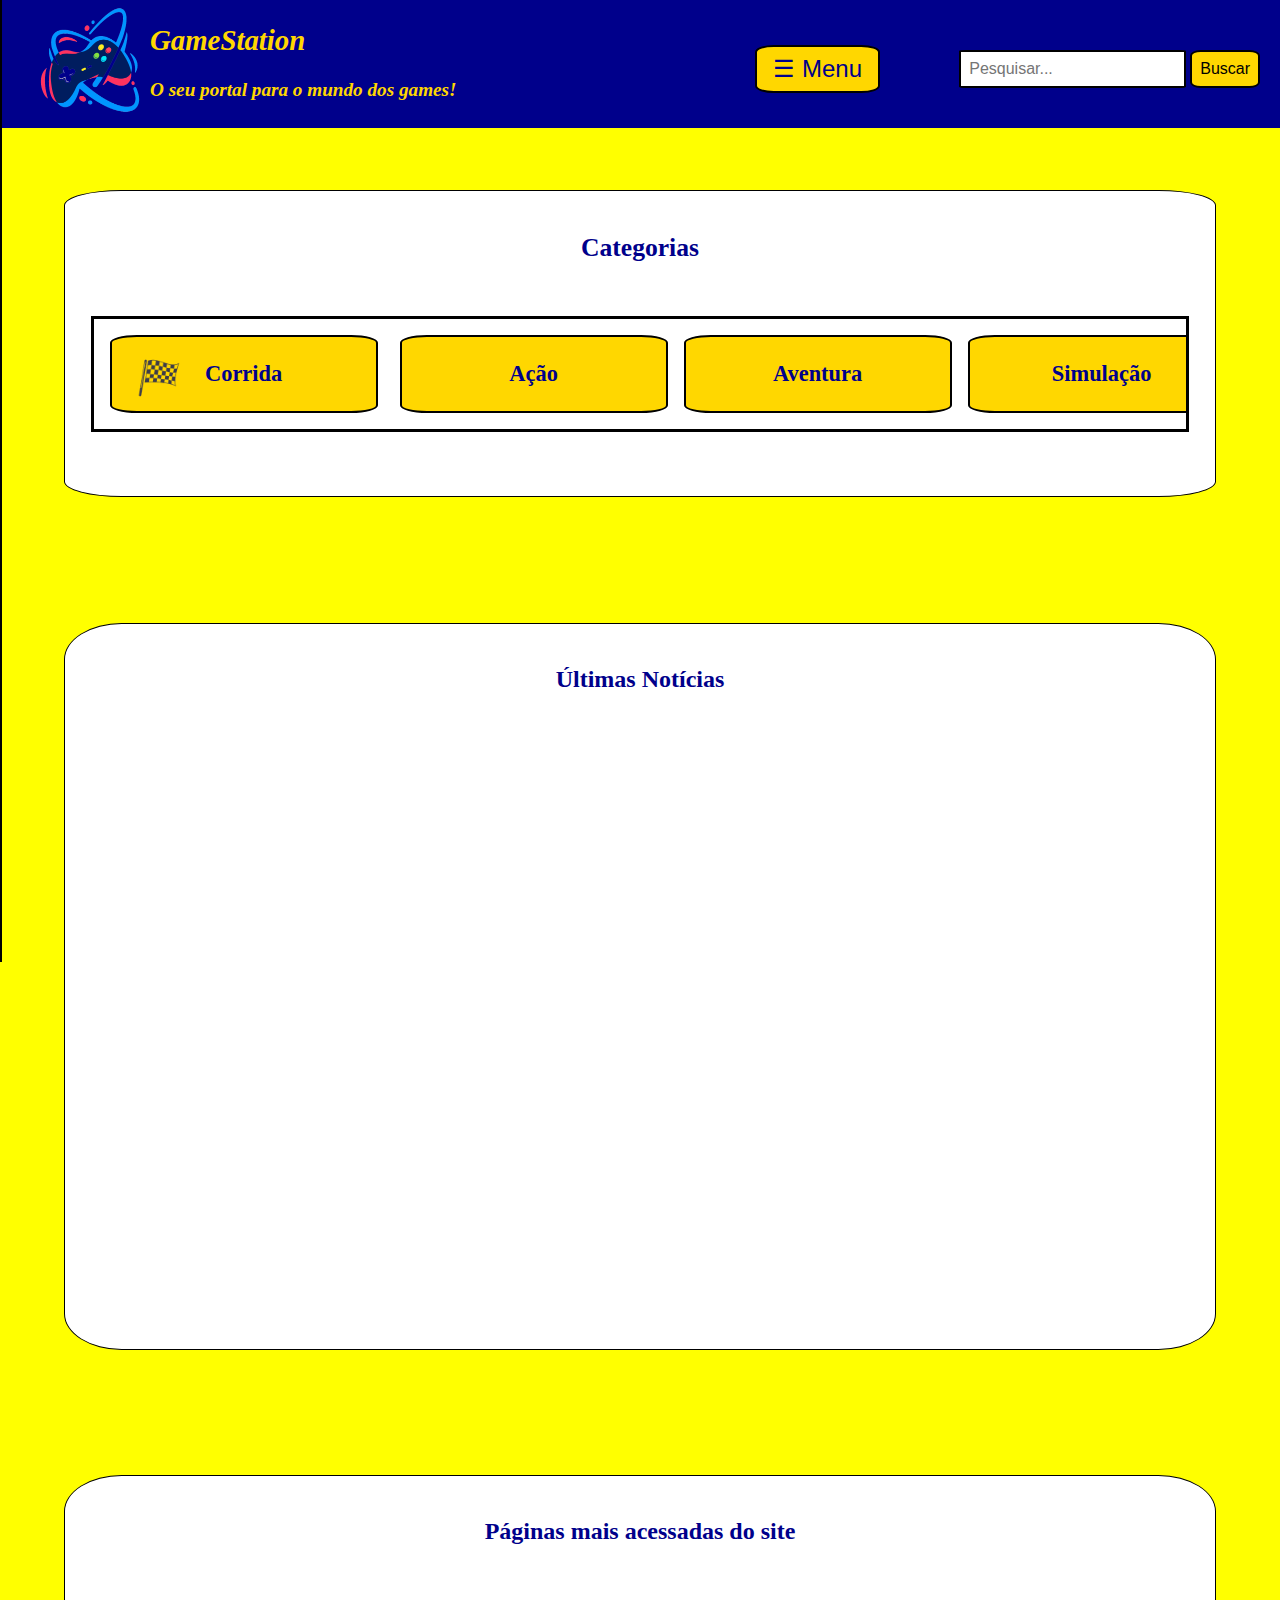
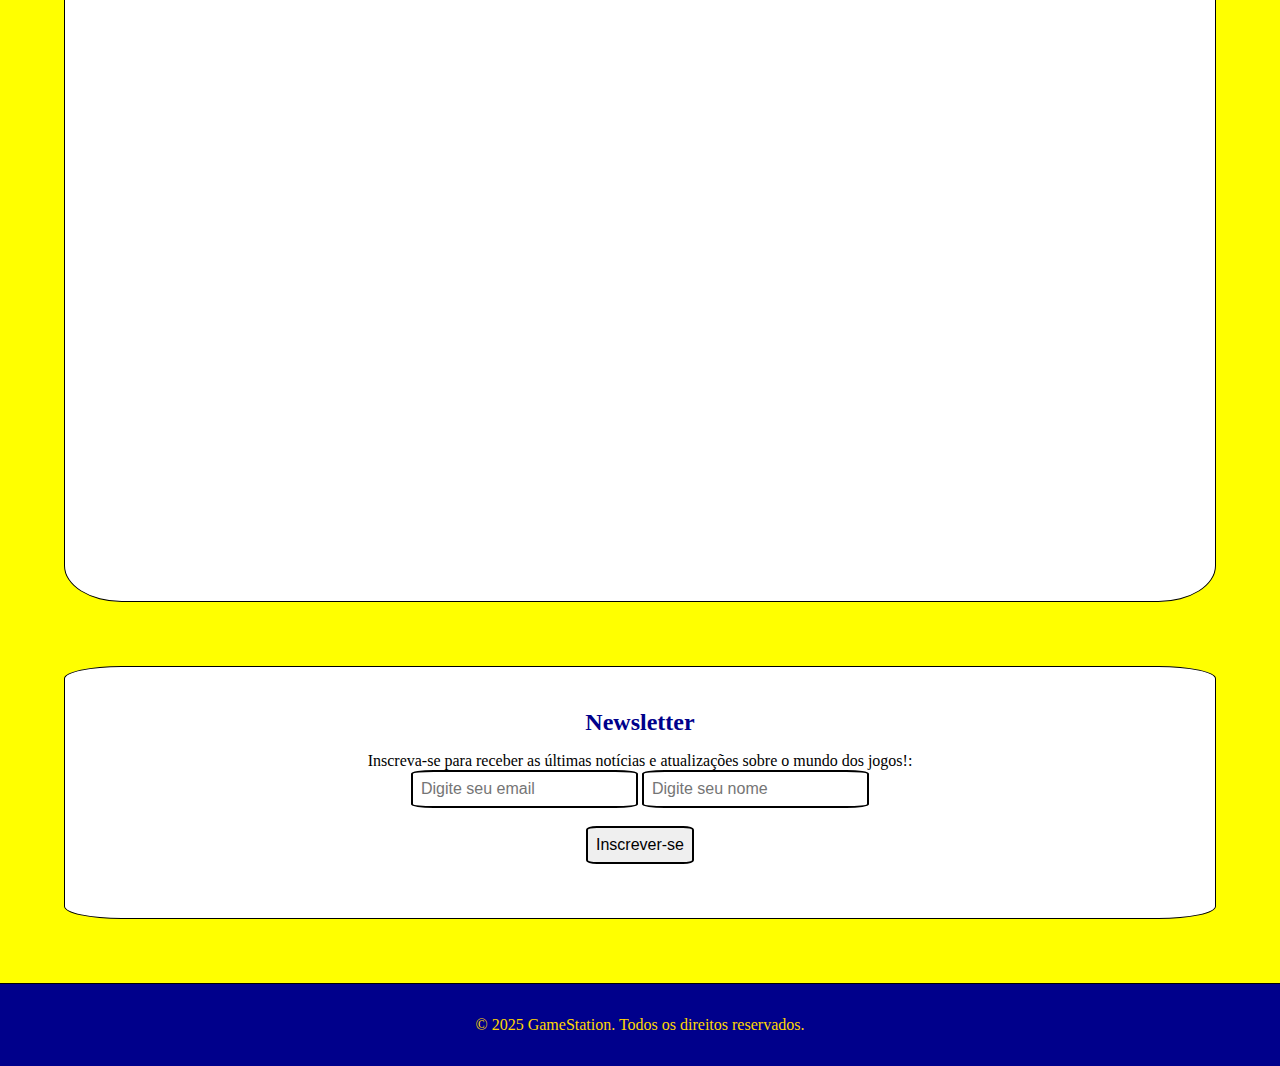
<file: GameStation Alterações 2.0/Index.html>
<html>

<html lang= "pt-br">

<head>
<meta charset="utf-8">
<title>GameStation</title>

<link rel="stylesheet" type="text/css" href="src/css/estilos.css">

</head>

<body>


	<header  id="cabeçalho">
		<img id="gamepad" src="src/img/gamepad1.png" alt="Gamepad" width="200" height="160">
		<h1 id="títulocabeçalho">GameStation</h1>
		<h3 id="h3-cabeçalho"><em>O seu portal para o mundo dos games!</em></h3>

		<button id="botão-menu" onclick="abrirMenuLateral()">☰ Menu</button>

	      <section id="menu-lateral">
			<a href="javascript:void(0)" onclick="fecharMenuLateral()" style="position:absolute; top:5; right:15px; font-size:30px; margin-left:50px; background-color: #FFD700; border: solid 1px black; border-radius: 50%; padding: 0.3rem 1rem; color: black; text-decoration: none;">&times;</a>
			<a class="Botões-laterais" href="src/html/jogos de corrida.html">Jogos de Corrida</a>
			<br><br><br>
			<a class="Botões-laterais" href="jogos de ação.html">Jogos de ação</a>

		   </section>

		  <script>
			//Função para abrir e fechar menu lateral na página
			function abrirMenuLateral() {
				document.getElementById('menu-lateral').style.width = '250px';

			}

			function fecharMenuLateral() {

				document.getElementById('menu-lateral').style.width = '0';
			}

		  </script>
		
		<form id="barra-pesquisa" onsubmit="return buscarPagina(event)">
  			<input id="barra-pesquisa-input" type="search" name="q" placeholder="Pesquisar...">
  			<button id="barra-pesquisa-button" type="submit">Buscar</button>
		</form>

		<script>

			// Função para buscar a página com base no termo pesquisado
			function buscarPagina(event) {

				event.preventDefault();
			    const termo = document.getElementById('barra-pesquisa-input').value.trim().toLowerCase();
			
				if(termo) {

					window.location.href = termo + '.html'
				}
			}

		</script>
	
	</header>
	<br><br>

	<section id="categorias">
		<h1 id="texto-categorias">Categorias</h1>
		<br><br>

		<div id="lista-categorias">
			<a class="categoria" href="src/html/jogos de corrida.html">Corrida</a>
			<img id="icone-corrida" src="src/img/icone-corrida.png" alt="Ícone Corrida" width="50" height="50" >
			<a class="categoria" href="src/html/jogos de ação.html">Ação</a>
			<a class="categoria" href="jogos de aventura.html">Aventura</a>
			<a class="categoria" href="jogos de simulação.html">Simulação</a>
			<a class="categoria" href="jogos de rpg.html">RPG</a>
		</div>

	</section>
	<br><br>

	<section id="ultimas-noticias">

		<h1 id="texto-ultimas-noticias">Últimas Notícias</h1>

	</section>
	
	<br><br>
	<section id="top-páginas-acessadas-do-site">

		<h1 id="top-páginas-acessadas">Páginas mais acessadas do site</h1>

	</section>

	<section id="newsletter">

		<h1 id="newsletter-title">Newsletter</h1>

		<form action="salvar-inscrição.php"  method="post" id="newsletter-form">
			<label for="email">Inscreva-se para receber as últimas notícias e atualizações sobre o mundo dos jogos!:</label><br>
			<input type="email" id="email" class="inputs-form" name="email" placeholder="Digite seu email" required>
			<input type="text" id="nome" class="inputs-form" name="nome" placeholder="Digite seu nome" required>
			<br><br>
			<button type="submit" class="inputs-form">Inscrever-se</button>
	</section>


	<footer id="rodapé">

		<p>© 2025 GameStation. Todos os direitos reservados.</p>
		

	</footer>

	



	
	
	

</body>



</html>
</file>
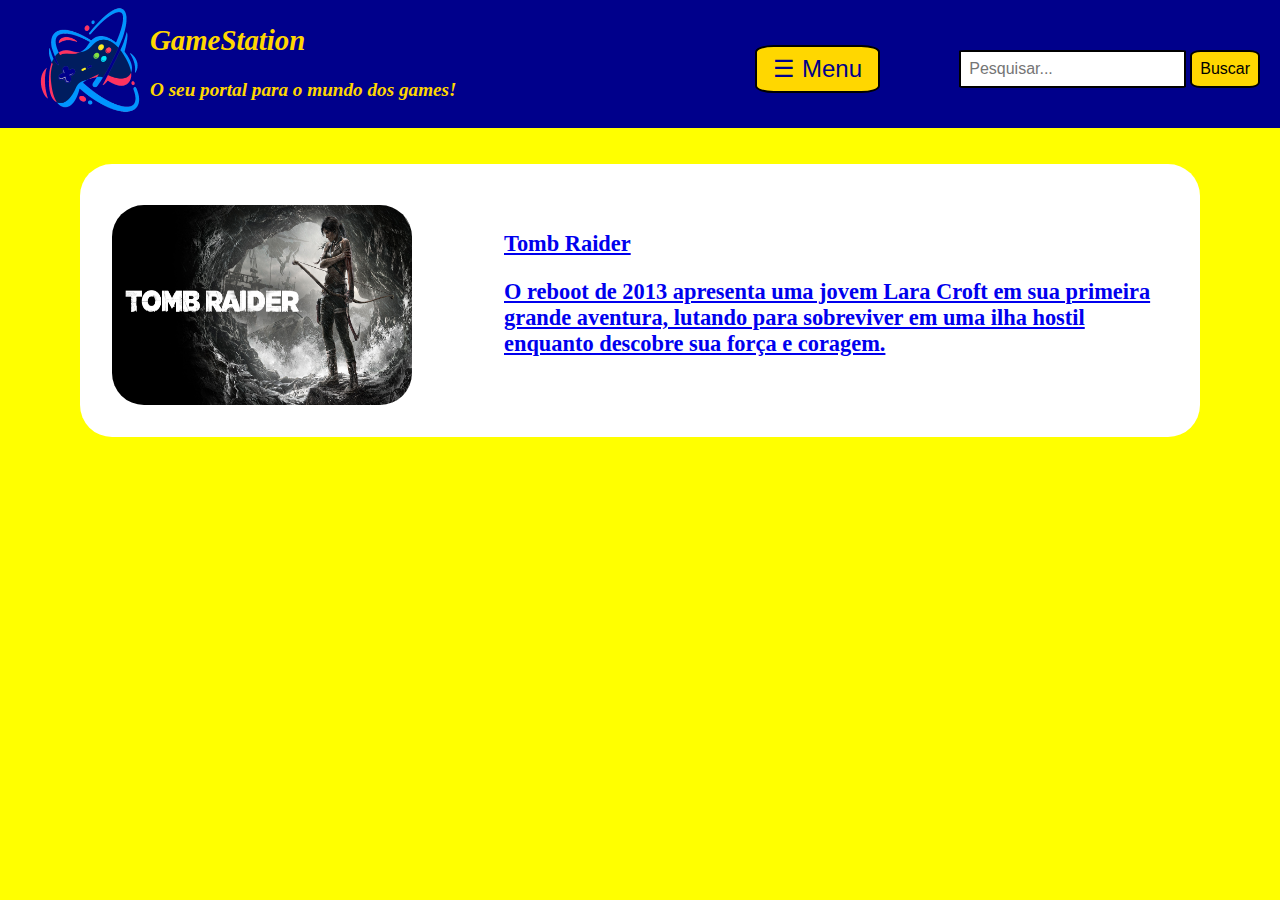
<file: GameStation Alterações 2.0/src/html/jogos de ação.html>
<html>

<html lang= "pt-br">

<head>
<meta charset="utf-8">
<title>GameStation</title>

<link rel="stylesheet" type="text/css" href="../css/estilos.css">

</head>

<body>


	<header  id="cabeçalho">
		<img id="gamepad" src="../img/gamepad1.png" alt="Gamepad" width="200" height="160">
		<h1 id="títulocabeçalho">GameStation</h1>
		<h3 id="h3-cabeçalho"><em>O seu portal para o mundo dos games!</em></h3>

		<button id="botão-menu" onclick="abrirMenuLateral()">☰ Menu</button>

        <script>
			//Função para abrir e fechar menu lateral na página
			function abrirMenuLateral() {
				document.getElementById('menu-lateral').style.width = '250px';

			}

			function fecharMenuLateral() {

				document.getElementById('menu-lateral').style.width = '0';
			}

		  </script>
		
		<form id="barra-pesquisa" onsubmit="return buscarPagina(event)">
  			<input id="barra-pesquisa-input" type="search" name="q" placeholder="Pesquisar...">
  			<button id="barra-pesquisa-button" type="submit">Buscar</button>
		</form>

		<script>

			// Função para buscar a página com base no termo pesquisado
			function buscarPagina(event) {

				event.preventDefault();
			    const termo = document.getElementById('barra-pesquisa-input').value.trim().toLowerCase();
			
				if(termo) {

					window.location.href = termo + '.html'
				}
			}

		</script>
    </header>
    <br><br>

	<a href="tomb-raider.html" class="botao-jogos-pesquisa">
    <section class="jogos">
        
        <h2 class="textos-pesquisa-jogos">Tomb Raider</h2>
            
        <p class="textos-pesquisa-jogos">O reboot de 2013 apresenta uma jovem Lara Croft em sua primeira grande aventura, lutando para sobreviver em uma ilha hostil enquanto descobre sua força e coragem.</p>
        <img class="imagens-pesquisa-jogos" src="../img/tombraider.jpg" alt="Tomb Raider" width="300" height="200">    
    
    </section>
    </a>
    

    

</body>
</file>
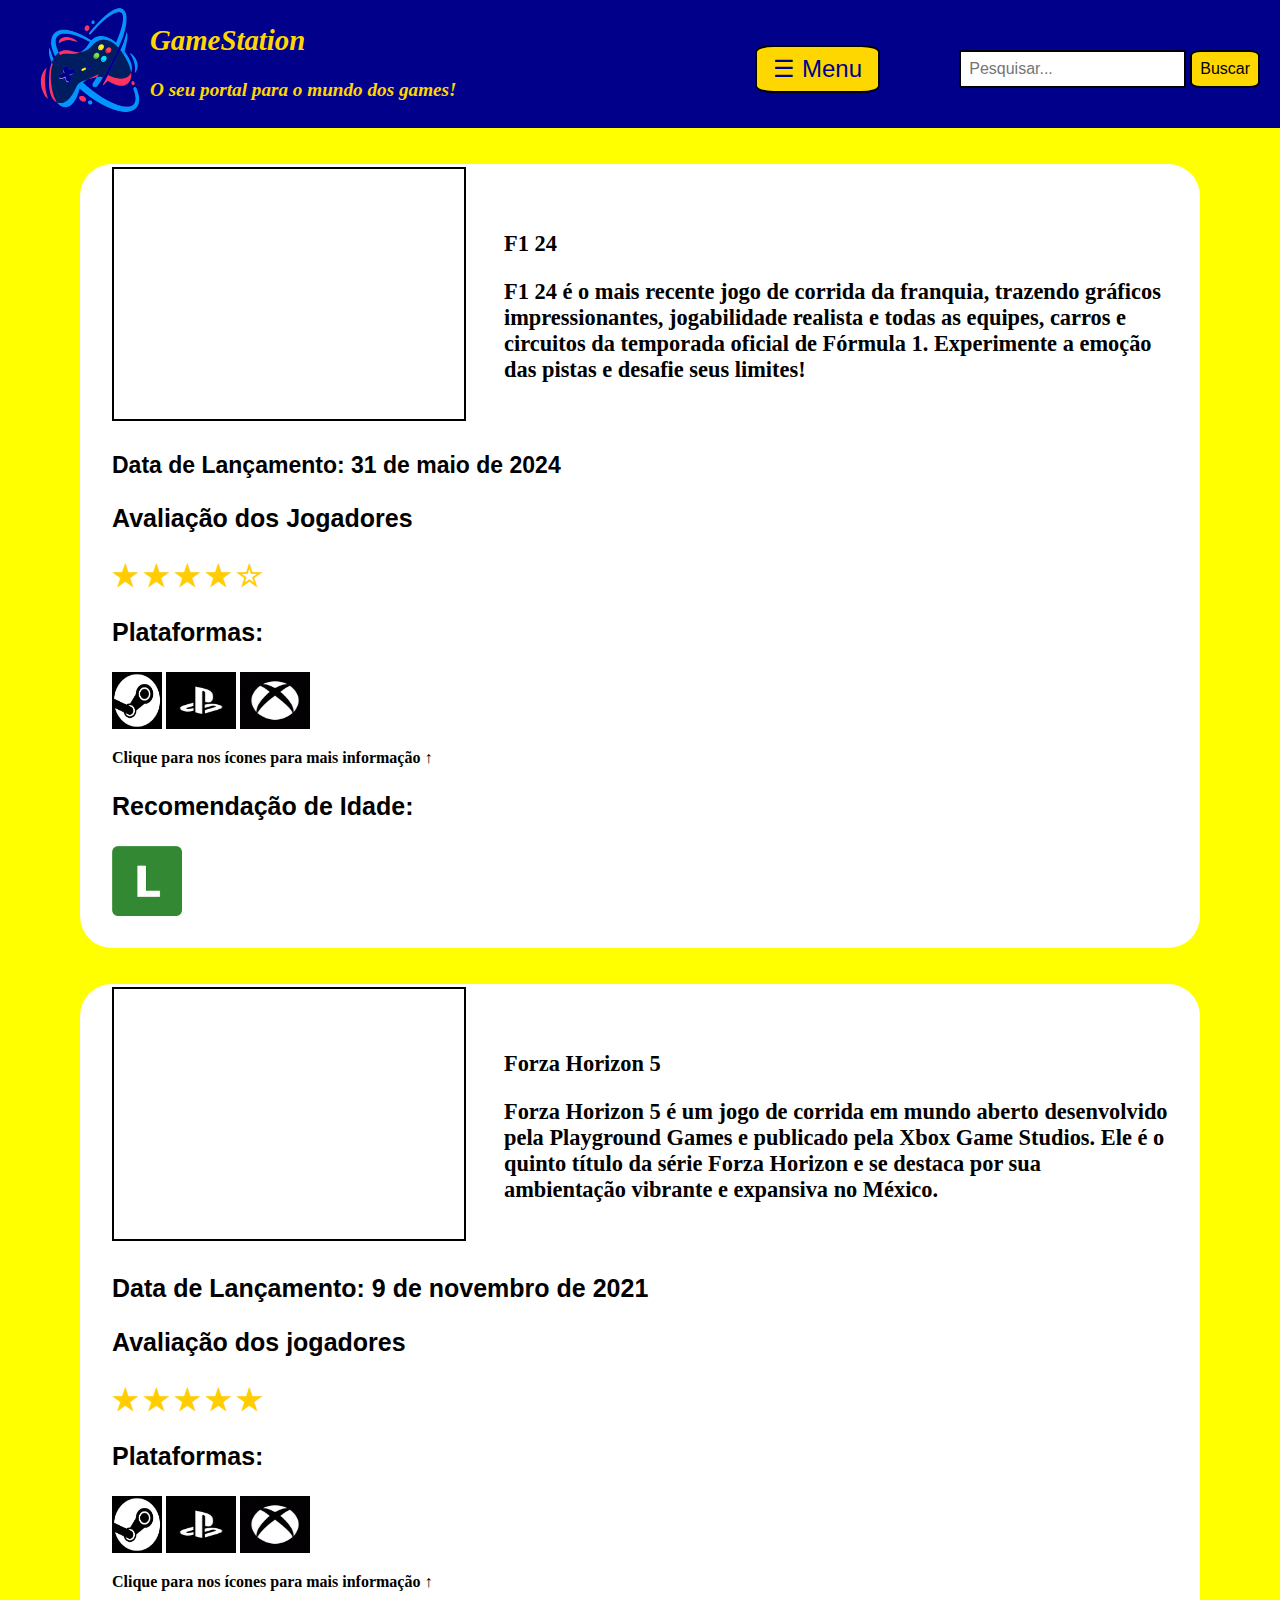
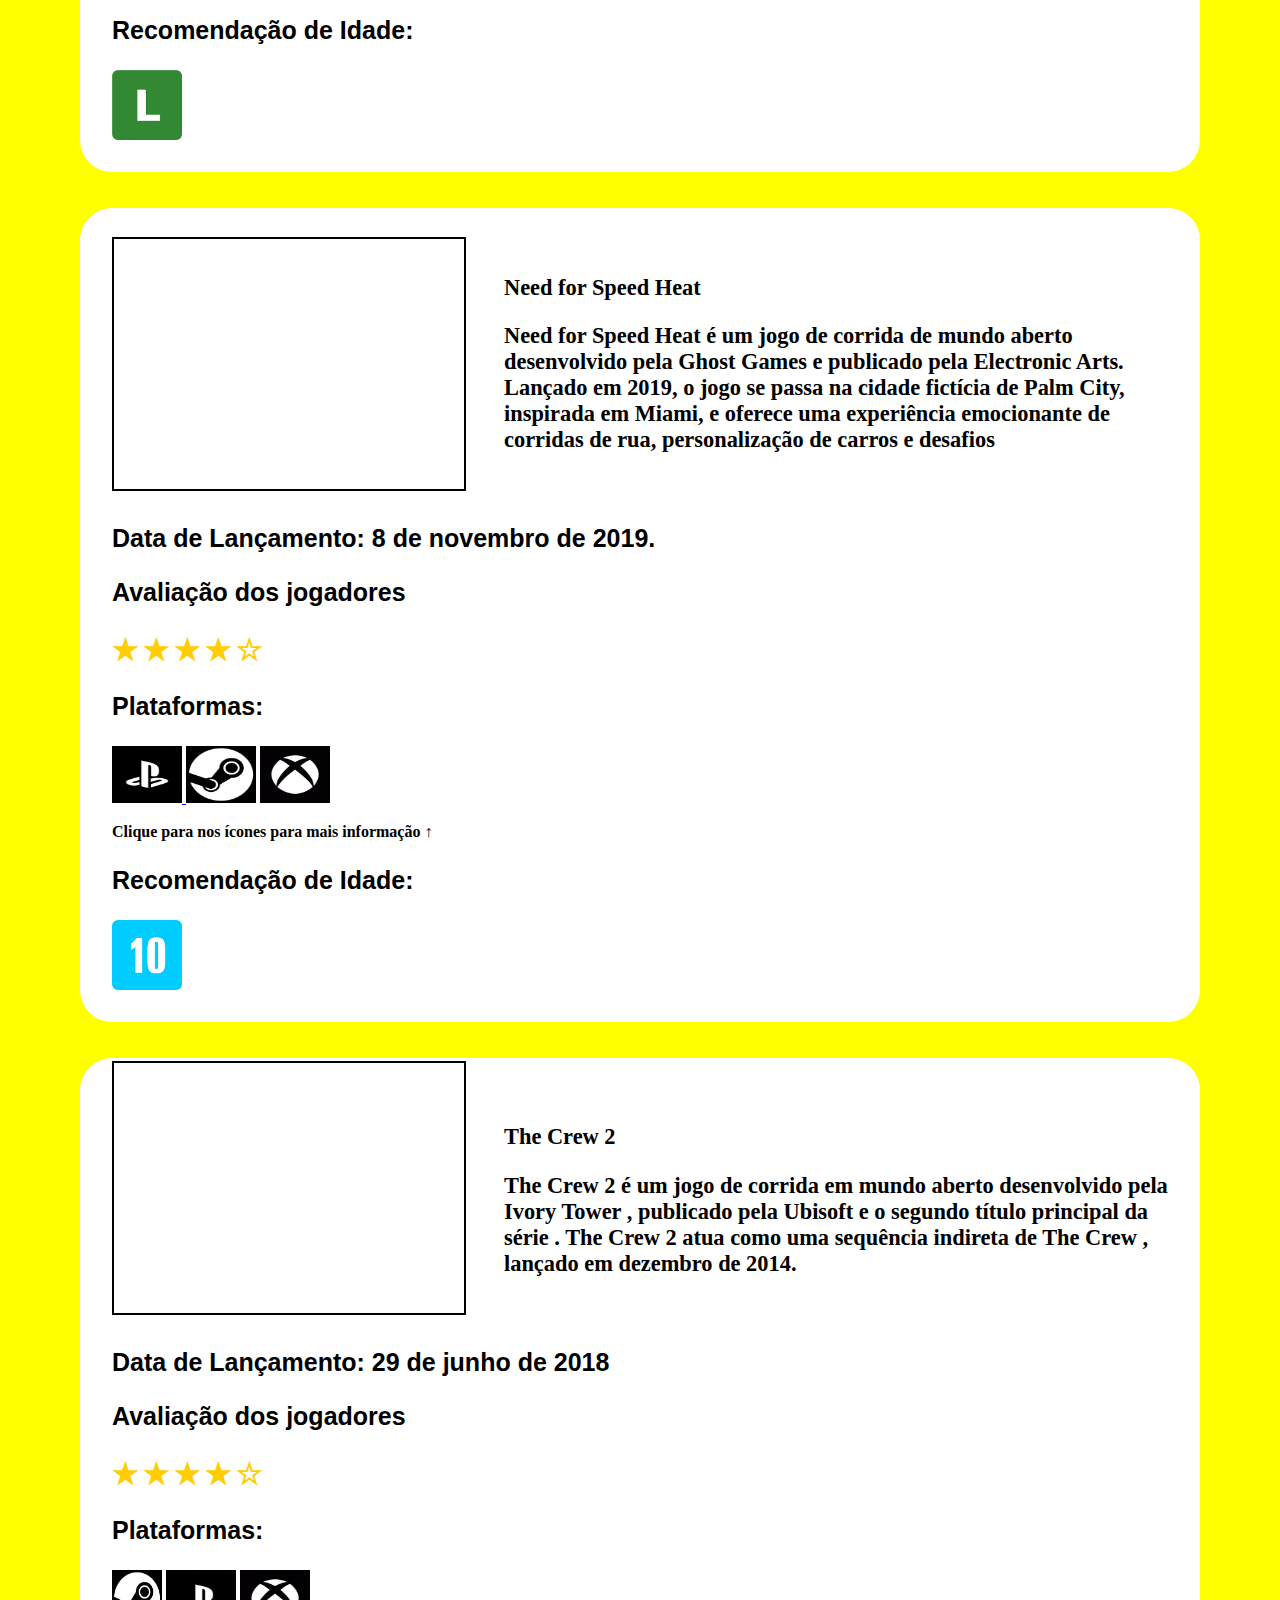
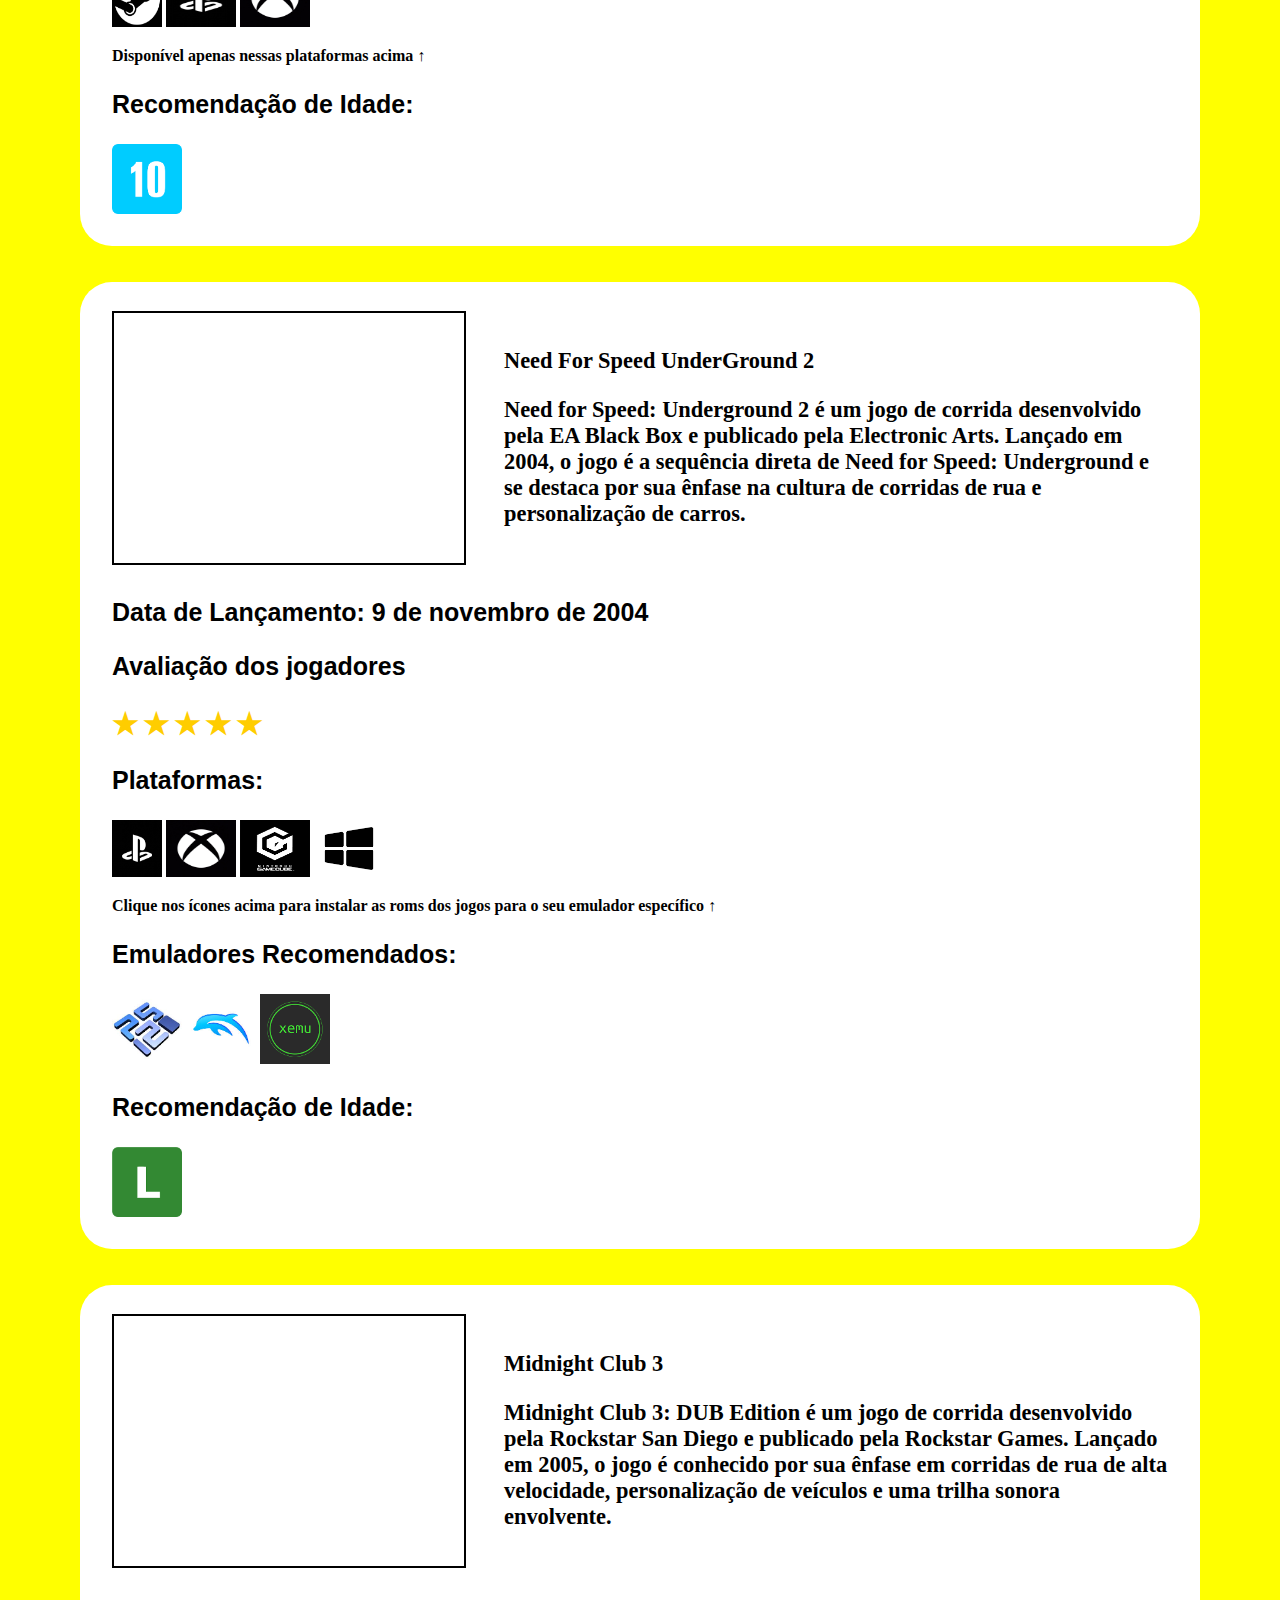
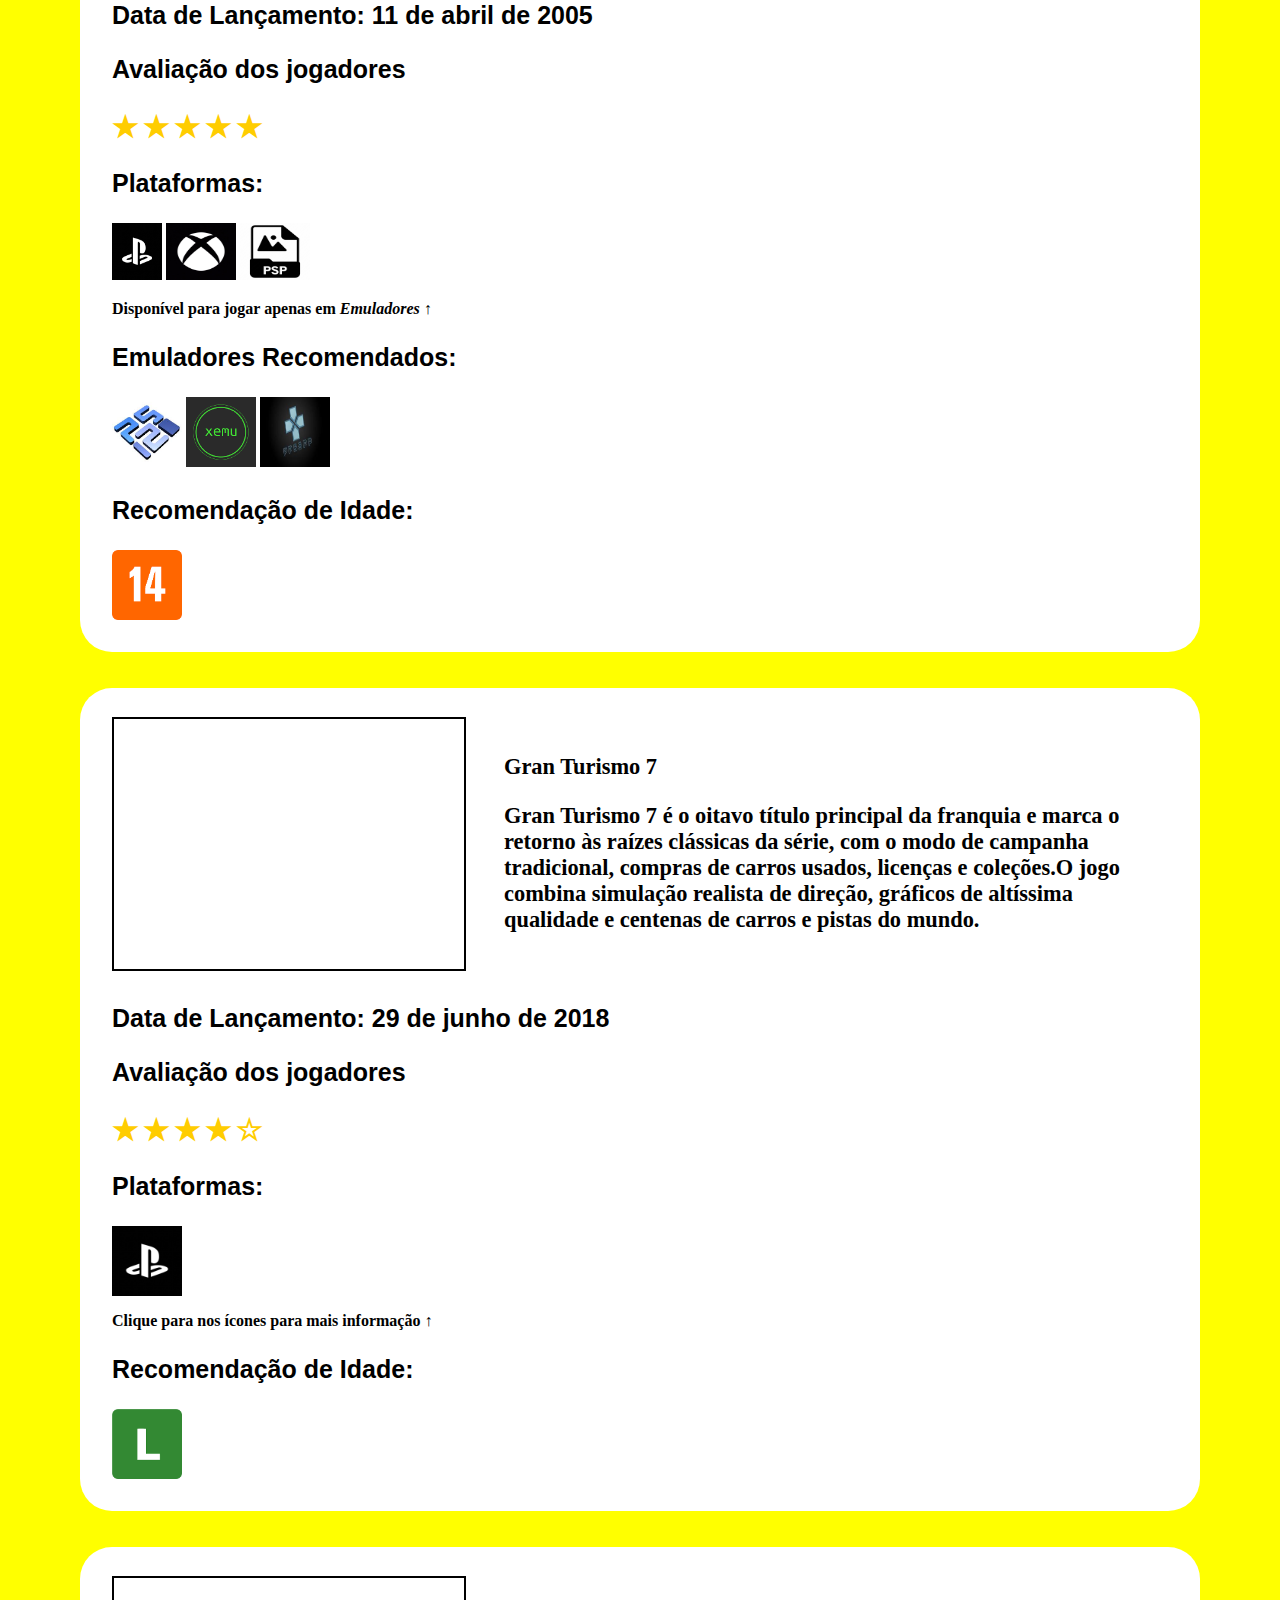
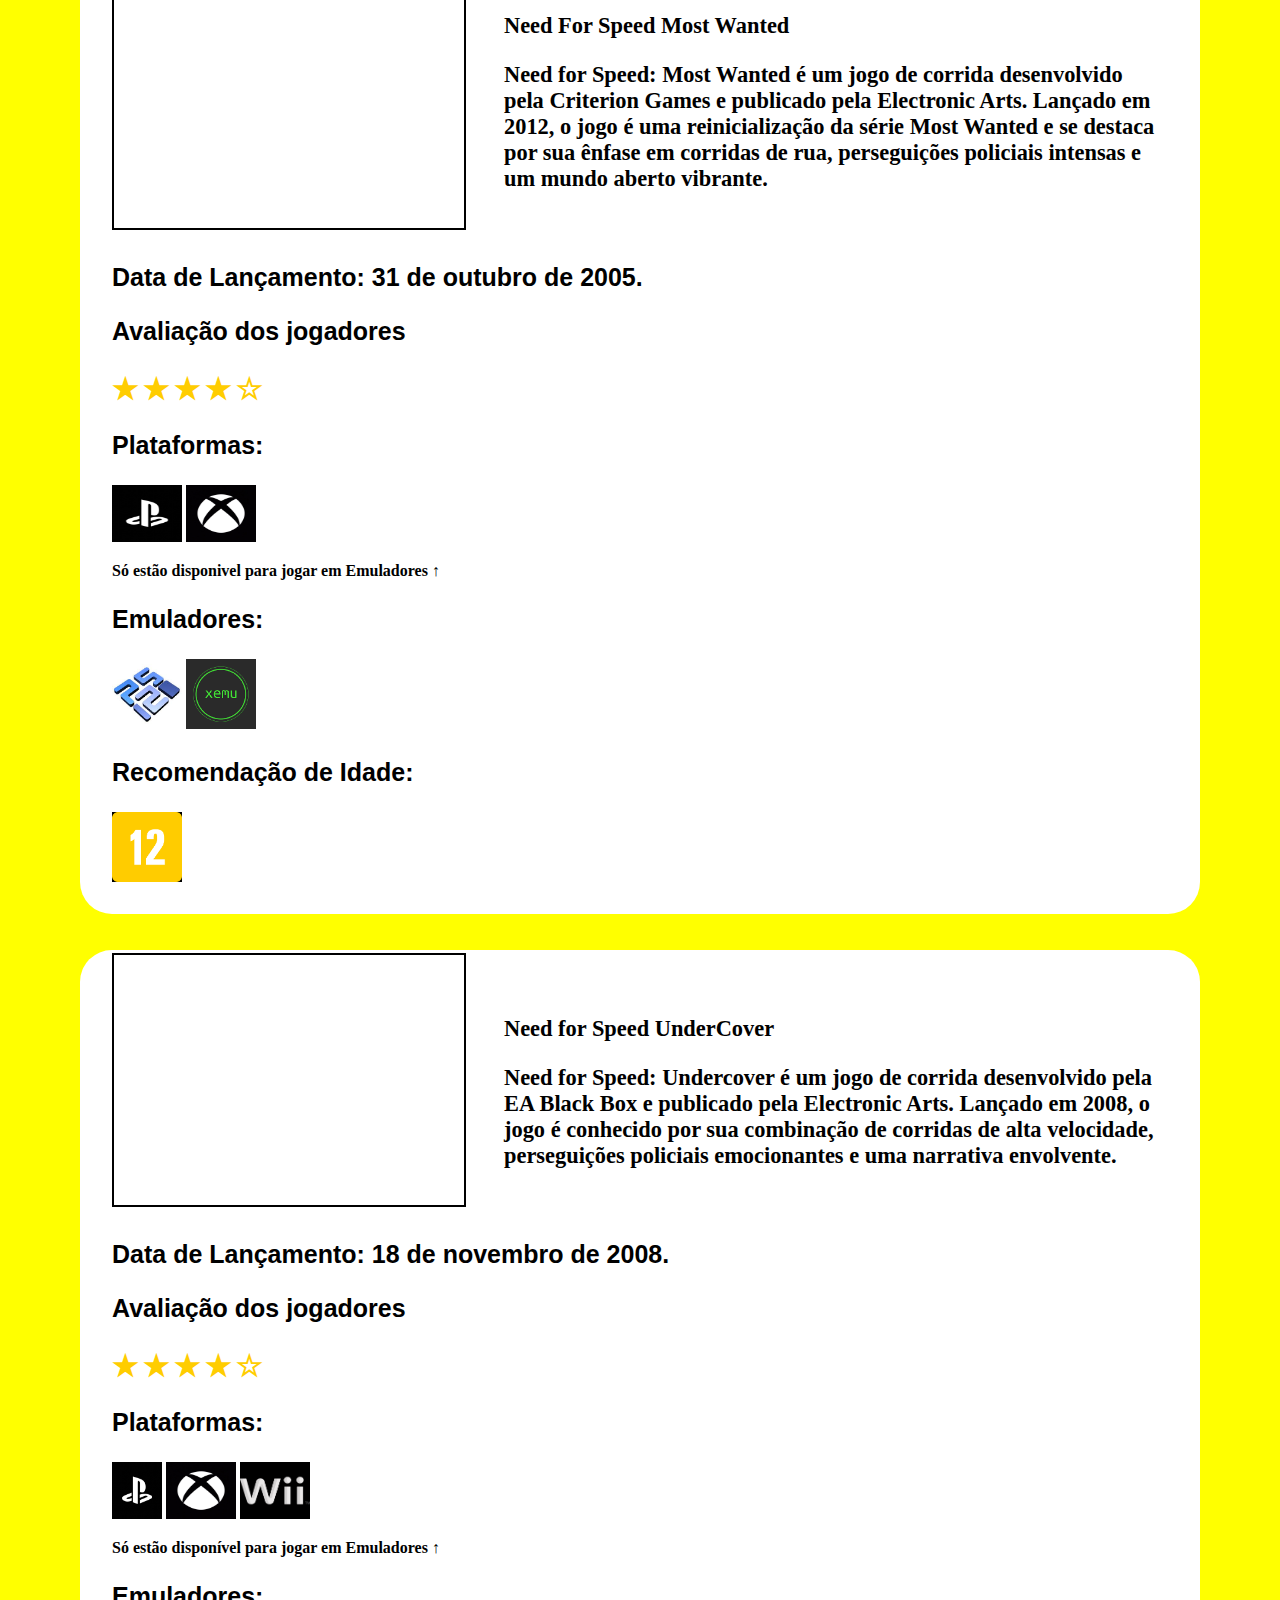
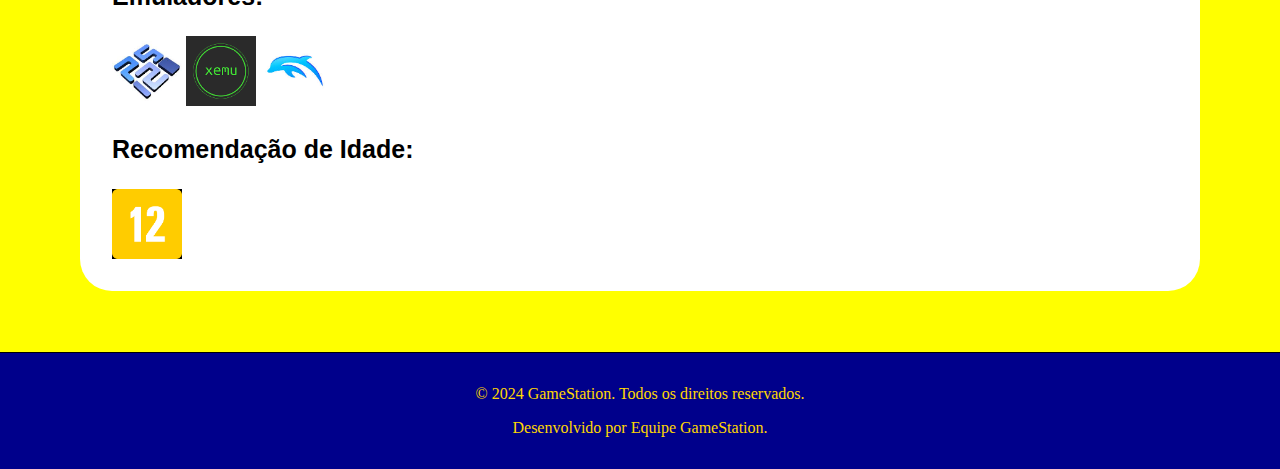
<file: GameStation Alterações 2.0/src/html/jogos de corrida.html>
<html>

<html lang= "pt-br">

<head>
<meta charset="utf-8">
<title>GameStation</title>

<link rel="stylesheet" type="text/css" href="../css/estilos.css">

</head>

<body>


	<header  id="cabeçalho">
		<img id="gamepad" src="../img/gamepad1.png" alt="Gamepad" width="200" height="160">
		<h1 id="títulocabeçalho">GameStation</h1>
		<h3 id="h3-cabeçalho"><em>O seu portal para o mundo dos games!</em></h3>

		<button id="botão-menu" onclick="abrirMenuLateral()">☰ Menu</button>

        <script>
			//Função para abrir e fechar menu lateral na página
			function abrirMenuLateral() {
				document.getElementById('menu-lateral').style.width = '250px';

			}

			function fecharMenuLateral() {

				document.getElementById('menu-lateral').style.width = '0';
			}

		  </script>
		
		<form id="barra-pesquisa" onsubmit="return buscarPagina(event)">
  			<input id="barra-pesquisa-input" type="search" name="q" placeholder="Pesquisar...">
  			<button id="barra-pesquisa-button" type="submit">Buscar</button>
		</form>

		<script>

			// Função para buscar a página com base no termo pesquisado
			function buscarPagina(event) {

				event.preventDefault();
			    const termo = document.getElementById('barra-pesquisa-input').value.trim().toLowerCase();
			
				if(termo) {

					window.location.href = termo + '.html'
				}
			}

		</script>
    </header>
    <br><br>


    <a href="f124.html" style="text-decoration: none; color: black;">
    <section class="jogos">
        
        <h2 class="textos-pesquisa-jogos">F1 24</h2>
            
        <p class="textos-pesquisa-jogos">F1 24 é o mais recente jogo de corrida da franquia, trazendo gráficos impressionantes, jogabilidade realista e todas as equipes, carros e circuitos da temporada oficial de Fórmula 1. Experimente a emoção das pistas e desafie seus limites! </p>
       
        <div id="slider">

		 <img src="../img/f124.1.jpg" alt="Imagem 1" class="slide slide1">
		 <img src="../img/f124.2.jpg" alt="Imagem 2" class="slide slide2">
		 <img src="../img/f124.5.jpg" alt="Imagem 3" class="slide slide3">

        </div>

    <p style="font-family: Verdana, Geneva, sans-serif; font-size: 23px;">Data de Lançamento: 31 de maio de 2024</p> 


         <div class="estrelas-nao-interativas">
	     <p style="font-family: Verdana, Geneva, Tahoma, sans-serif; font-size: 25px;">Avaliação dos Jogadores</p>

		 <div class="estrelas-nao-interativas" title="4.5">
        <span class="estrela">&#9733;</span> 
        <span class="estrela">&#9733;</span>
        <span class="estrela">&#9733;</span>
        <span class="estrela">&#9733;</span> 
        <span class="estrela">&#9734;</span>
        </div>
</div>

<div>

<div class="Ícone das plataformas">

     <p style="font-family: Verdana, Geneva, Tahoma, sans-serif; font-size: 25px;">Plataformas:</p>	

	 <a href="https://store.steampowered.com/app/2488620/F1_24/" title="Steam" target="_blank"><img src="../img/Steam.jpeg" alt="Ícone das Plataformas" width="50" height="57"/></a>

	 <a href="https://store.playstation.com/pt-br/product/UP0006-PPSA17630_00-F124GAMEPS5GAME0" title="Playstation" target="_blank"><img src="../img/Playstation.jpeg" alt="Ícone de Plataformas" title="Playstation" width="70" height="57"/></a>

     <a href="https://www.xbox.com/pt-BR/games/store/f1-24/9PLVVTDHS1P0" title="Xbox" target="_blank"><img src="../img/Xbox.jpeg" alt="Ícone de Plataformas" width="70" height="57"/></a>

     <p>Clique para nos ícones para mais informação &uarr;</p>

</div>


<p style="font-family: Verdana, Geneva, Tahoma, sans-serif; font-size: 25px;">Recomendação de Idade:</p>

<img src="../img/idade livre.png" title="Idade Livre" alt="Ícone de Idade" width="70" height="70">

    </section>
    </a>
	<br><br>

	<a href="Forza Horizon5.html" style="text-decoration: none; color: black;" >
      <section class="jogos">

        <h2 class="textos-pesquisa-jogos">Forza Horizon 5</h2>

		<p class="textos-pesquisa-jogos"> Forza Horizon 5 é um jogo de corrida em mundo aberto desenvolvido pela Playground Games e publicado pela Xbox Game Studios. Ele é o quinto título da série Forza Horizon e se destaca por sua ambientação vibrante e expansiva no México.</p>

        <div id="slider">

		<img src="../img/forza 3.jpg" alt="Imagem 1" class="slide slide1">
		<img src="../img/forza 1.jpg" alt="Imagem 2" class="slide slide2">
		<img src="../img/forza 2.jpg" alt="Imagem 3" class="slide slide3">

		</div>

		<p style="font-family: Verdana, Geneva, sans-serif; font-size: 25px;">Data de Lançamento: 9 de novembro de 2021 </p>


         <div class="estrelas-nao-interativas">
	       <p style="font-family: Verdana, Geneva, sans-serif; font-size: 25px;">Avaliação dos jogadores</p>

		   <div class="estrelas-nao-interativas" title="5.0">
           <span class="estrela">&#9733;</span> 
           <span class="estrela">&#9733;</span>
           <span class="estrela">&#9733;</span>
           <span class="estrela">&#9733;</span> 
           <span class="estrela">&#9733;</span>
		   </div>
		</div>

          <p style="font-family: Verdana, Geneva, Tahoma, sans-serif; font-size: 25px;">Plataformas:</p>

		  <a href="https://store.steampowered.com/app/1551360/Forza_Horizon_5/" title="Steam" target="_blank"><img src="../img/Steam.jpeg" alt="Ícone das Plataformas" width="50" height="57"></a>

		  <a href="https://store.playstation.com/pt-br/product/UP6312-PPSA22327_00-0629872585919347" title="Playstation" target="_blank"><img src="../img/Playstation.jpeg" alt="Ícone de Plataformas" width="70" height="57"></a>

		  <a href="https://www.xbox.com/pt-BR/games/store/forza-horizon-5-edicao-padrao/9NKX70BBCDRN/0010" title="Xbox" target="_blank"><img src="../img/Xbox.jpeg" alt="Ícone de Plataformas" width="70" height="57"></a>

          <p>Clique para nos ícones para mais informação &uarr;</p>

		</div>

		<p style="font-family: Verdana, Geneva, Tahoma, sans-serif; font-size: 25px;">Recomendação de Idade:</p>

        <img src="../img/idade livre.png" title="Idade Livre" alt="Ícone de Idade" width="70" height="70">


	  </section>
	</a>
	<br><br>

	<a href="Need for Speed Heat.html" style="text-decoration: none; color: black;">
	<section class="jogos">

		<h2 class="textos-pesquisa-jogos">Need for Speed Heat</h2>

		<p class="textos-pesquisa-jogos">Need for Speed Heat é um jogo de corrida de mundo aberto desenvolvido pela Ghost Games e publicado pela Electronic Arts. Lançado em 2019, o jogo se passa na cidade fictícia de Palm City, inspirada em Miami, e oferece uma experiência emocionante de corridas de rua, personalização de carros e desafios</p>
        
		<div id="slider">

			<img src="../img/Need for speed 1.jpg" alt="Imagem 1" class="slide slide1">
            <img src="../img/Need for speed 2.jpg" alt="Imagem 2" class="slide slide2">
			<img src="../img/Need for speed 3.jpg" alt="Imagem 3" class="slide slide3">

		</div>

		<div>

			<p style="font-family: Verdana, Geneva, sans-serif; font-size: 25px;">Data de Lançamento: 8 de novembro de 2019. </p>

			<div class="estrelas-nao-interativas">
       	 <p style="font-family: Verdana, Geneva, sans-serif; font-size: 25px;">Avaliação dos jogadores</p>

			<div class="estrelas-nao-interativas" title="4.5">
	     <span class="estrela">&#9733;</span> 
	     <span class="estrela">&#9733;</span>
	     <span class="estrela">&#9733;</span>
	     <span class="estrela">&#9733;</span> 
	     <span class="estrela">&#9734;</span>
			</div>
    </div>

 <p style="font-family: Verdana, Geneva, Tahoma, sans-serif; font-size: 25px;">Plataformas:</p>

 <a href="https://store.playstation.com/pt-br/product/UP0006-CUSA15081_00-NEEDFORSPEED2020" title="Playstation" target="_blank"><img src="../img/Playstation.jpeg" alt="Ícone das Plataformas" width="70" height="57"> </a>

 <a href="https://store.steampowered.com/app/1222680/Need_for_Speed_Heat/" title="Steam" target="_blank"><img src="../img/Steam.jpeg" alt="Ícone de Plataformas" width="70" height="57"></a>

 <a href="https://www.xbox.com/pt-BR/games/store/need-for-speed-heat/BRZZLBF5T245/0001" title="Xbox" target="_blank"><img src="../img/Xbox.jpeg" alt="Ícone de Plataformas" width="70" height="57"></a>

 <p>Clique para nos ícones para mais informação &uarr;</p>

    </div>


		<p style="font-family: Verdana, Geneva, Tahoma, sans-serif; font-size: 25px;">Recomendação de Idade:</p>

        <img src="../img/10 anos.png" title="Idade 10 anos" alt="Ícone de Idade" width="70" height="70">

	</section>
	</a>
	<br><br>

	<a href="The Crew 2.html" style="text-decoration: none; color:black">
	<section class="jogos">

		<h2 class="textos-pesquisa-jogos">The Crew 2</h2>

		<p class="textos-pesquisa-jogos">The Crew 2 é um jogo de corrida em mundo aberto desenvolvido pela Ivory Tower , publicado pela Ubisoft e o segundo título principal da série . The Crew 2 atua como uma sequência indireta de The Crew , lançado em dezembro de 2014. </p>
		

		<div id="slider">

			<img src="../img/Crew 1.jpg" alt="Imagem 1" class="slide slide1">
			<img src="../img/Crew 2.jpg" alt="Imagem 2" class="slide slide2">
			<img src="../img/Crew 3.jpg" alt="Imagem 3" class="slide slide3">

		</div>

		<p style="font-family: Verdana, Geneva, sans-serif; font-size: 25px;">Data de Lançamento: 29 de junho de 2018</p>

		<div>
			<div class="estrelas-nao-interativas">

               <p style="font-family: Verdana, Geneva, sans-serif; font-size: 25px;">Avaliação dos jogadores</p>

			   <div class="estrelas-nao-interativas" title="4.0">
				<span class="estrela">&#9733;</span> 
	            <span class="estrela">&#9733;</span>
	            <span class="estrela">&#9733;</span>
	            <span class="estrela">&#9733;</span> 
	            <span class="estrela">&#9734;</span>
			</div>

      <p style="font-family: Verdana, Geneva, Tahoma, sans-serif; font-size: 25px;">Plataformas:</p>

 <a href="https://store.steampowered.com/app/646910/The_Crew_2/" title="Steam" target="_blank"><img src="../img/Steam.jpeg" alt="Ícone das Plataformas" width="50" height="57"></a>

 <a href="https://www.playstation.com/pt-br/games/the-crew-2/" title="Playstation" target="_blank"><img src="../img/Playstation.jpeg" alt="Ícone de Plataformas" width="70" height="57"></a>

 <a href="https://www.xbox.com/pt-BR/games/store/the-crew-2/bv05f8vt7jj4" title="Xbox" target="_blank"><img src="../img/Xbox.jpeg" alt="Ícone de Plataformas" width="70" height="57"></a>

 <p>Disponível apenas nessas plataformas acima &uarr;</p> 

    </div>

	<p style="font-family: Verdana, Geneva, Tahoma, sans-serif; font-size: 25px;">Recomendação de Idade:</p>

        <img src="../img/10 anos.png" title="Idade 10 anos" alt="Ícone de Idade" width="70" height="70">


	</section>
	</a>
	<br><br>


        <a href="Need For Speed UnderGround 2.html" style="text-decoration: none; color: black;">

	<section class="jogos">
		<h2 class="textos-pesquisa-jogos">Need For Speed UnderGround 2</h2>

		<p class="textos-pesquisa-jogos">Need for Speed: Underground 2 é um jogo de corrida desenvolvido pela EA Black Box e publicado pela Electronic Arts. Lançado em 2004, o jogo é a sequência direta de Need for Speed: Underground e se destaca por sua ênfase na cultura de corridas de rua e personalização de carros.</p>
		
		<div id="slider">

			<img src="../img/UnderGround.jpg" alt="Imagem 1" class="slide slide1">
			<img src="../img/UnderGround 2.jpg" alt="Imagem 2" class="slide slide2">
			<img src="../img/UnderGround 3.jpg" alt="Imagem 3" class="slide slide3">

		</div>

		<p style="font-family: Verdana, Geneva, sans-serif; font-size: 25px;">Data de Lançamento: 9 de novembro de 2004 </p>

		<div>
			<div class="estrelas-nao-interativas">

               <p style="font-family: Verdana, Geneva, sans-serif; font-size: 25px;">Avaliação dos jogadores</p>

			   <div class="estrelas-nao-interativas" title="5.0">
				<span class="estrela">&#9733;</span> 
	            <span class="estrela">&#9733;</span>
	            <span class="estrela">&#9733;</span>
	            <span class="estrela">&#9733;</span> 
	            <span class="estrela">&#9733;</span>
			   </div>

             <p style="font-family: Verdana, Geneva, Tahoma, sans-serif; font-size: 25px;">Plataformas:</p>

            <a href="https://romsfun.com/roms/playstation-2/need-for-speed-underground-2-54135.html" title="Playstation" target="_blank"><img src="../img/Playstation.jpeg" alt="Ícone das Plataformas" width="50" height="57"></a>

            <a href="https://romsfun.com/roms/xbox/need-for-speed-underground-2-4.html" title="Xbox" target="_blank"><img src="../img/Xbox.jpeg" alt="Ícone de Plataformas" width="70" height="57"></a>

            <a href="https://romsfun.com/roms/gamecube/need-for-speed-underground-2-3.html" title="GameCube" target="_blank"><img src="../img/gamecube.png" alt="Ícone de Plataformas" width="70" height="57"></a>

            <a href="https://oldgamesdownload.com/need-for-speed-underground-9kp/" title="Windows" target="_blank"><img src="../img/Windows.png" alt="Ícone de Plataformas" width="70" height="57"></a>

			<p>Clique nos ícones acima para instalar as roms dos jogos para o seu emulador específico &uarr;</p> 
            
            <p style="font-family: Verdana, Geneva, Tahoma, sans-serif; font-size: 25px;">Emuladores Recomendados:</p>

			<a href="https://pcsx2.net/" title="PCSX2" target="_blank"><img src="../img/pcsx2.jpg" alt="Ícone de Emulador" width="70" height="70"></a>

			<a href="https://br.dolphin-emu.org/" title="Dolphin" target="_blank"><img src="../img/dolphin.jpg" alt="Ícone de Emulador" width="70" height="70"></a>

			<a href="https://xemu.app/" title="Xemu" target="_blank"><img src="../img/xemu.png" alt="Ícone de Emulador" width="70" height="70"></a>

			

		   </div>		

	</div>

<p style="font-family: Verdana, Geneva, Tahoma, sans-serif; font-size: 25px;">Recomendação de Idade:</p>

        <img src="../img/idade livre.png" title="Idade Livre" alt="Ícone de Idade" width="70" height="70">

</section>
	</a>
	<br><br>


<a href="Midnight Club 3.html" style="text-decoration: none; color: black;">

	<section class="jogos">
		<h2 class="textos-pesquisa-jogos">Midnight Club 3</h2>

	<p class="textos-pesquisa-jogos">Midnight Club 3: DUB Edition é um jogo de corrida desenvolvido pela Rockstar San Diego e publicado pela Rockstar Games. Lançado em 2005, o jogo é conhecido por sua ênfase em corridas de rua de alta velocidade, personalização de veículos e uma trilha sonora envolvente.</p>
		
          <div id="slider">

			<img src="../img/Midnight 1.jpg" alt="Imagem 1" class="slide slide1">
            <img src="../img/Midnight 2.jpg" alt="Imagem 2" class="slide slide2">
            <img src="../img/Midnight 3.jpg" alt="Imagem 3" class="slide slide3">

			</div>

			<p style="font-family: Verdana, Geneva, sans-serif; font-size: 25px;">Data de Lançamento: 11 de abril de 2005</p>

			<div class="estrelas-nao-interativas">

              <p style="font-family: Verdana, Geneva, sans-serif; font-size: 25px;">Avaliação dos jogadores</p>

			  <div class="estrelas-nao-interativas" title="5.0">
				<span class="estrela">&#9733;</span>
	            <span class="estrela">&#9733;</span>
	            <span class="estrela">&#9733;</span>
	            <span class="estrela">&#9733;</span> 
	            <span class="estrela">&#9733;</span>
			</div>


				<p style="font-family: Verdana, Geneva, Tahoma, sans-serif; font-size: 25px;">Plataformas:</p>

             <a href="https://romsfun.com/roms/playstation-2/midnight-club-3-dub-edition-remix.html" title="Playstation" target="_blank"><img src="../img/Playstation.jpeg" alt="Ícone das Plataformas" width="50" height="57"></a>

             <a href="https://romsfun.com/roms/xbox/midnight-club-3-dub-edition-remix-3.html" title="Xbox" target="_blank"><img src="../img/Xbox.jpeg" alt="Ícone de Plataformas" width="70" height="57"></a>

             <a href="https://romsfun.com/roms/playstation-portable/midnight-club-3-dub-edition.html" title="PPSSPP" target="_blank"><img src="../img/psp.jpeg" alt="Ícone de Plataformas" width="70" height="57"></a>

             <p>Disponível para jogar apenas em <em>Emuladores</em> &uarr;</p>

			 <p style="font-family: Verdana, Geneva, Tahoma, sans-serif; font-size: 25px;">Emuladores Recomendados:</p>

			<a href="https://pcsx2.net/" title="PCSX2" target="_blank"><img src="../img/pcsx2.jpg" alt="Ícone de Emulador" width="70" height="70"></a>

			<a href="https://xemu.app/" title="Xemu" target="_blank"><img src="../img/xemu.png" alt="Ícone de Emulador" width="70" height="70"></a>

            <a href="https://www.ppsspp.org/" title="PPSSPP" target="_blank"><img src="../img/psp 2.jpg" alt="Ícone de Emulador" width="70" height="70"></a>

		  </div>

		  <p style="font-family: Verdana, Geneva, Tahoma, sans-serif; font-size: 25px;">Recomendação de Idade:</p>

         <img src="../img/14 anos.png" title="Idade 14 anos" alt="Ícone de Idade" width="70" height="70">

		  
	</section>
	</a>
	<br><br>

	<a href="Gran Turismo 7" style="text-decoration: none; color: black;">
		<section class="jogos">
			<h2 class="textos-pesquisa-jogos">Gran Turismo 7</h2>
			<p class="textos-pesquisa-jogos"> Gran Turismo 7 é o oitavo título principal da franquia e marca o retorno às raízes clássicas da série, com o modo de campanha tradicional, compras de carros usados, licenças e coleções.O jogo combina simulação realista de direção, gráficos de altíssima qualidade e centenas de carros e pistas do mundo.</p>
            
			<div id="slider">

			<img src="../img/Grand 1.jpg" alt="Imagem 1" class="slide slide1">
			<img src="../img/Grand 2.jpg" alt="Imagem 2" class="slide slide2">
			<img src="../img/Grand 3.jpg" alt="Imagem 3" class="slide slide3">

            </div> 

			<p style="font-family: Verdana, Geneva, sans-serif; font-size: 25px;"> Data de Lançamento: 29 de junho de 2018</p>

			<div class="estrelas-nao-interativas">

            <p style="font-family: Verdana, Geneva, sans-serif; font-size: 25px;">Avaliação dos jogadores</p>

			<div class="estrelas-nao-interativas" title="4.5">
				<span class="estrela">&#9733;</span>
	            <span class="estrela">&#9733;</span>
	            <span class="estrela">&#9733;</span>
	            <span class="estrela">&#9733;</span> 
	            <span class="estrela">&#9734;</span>
		  </div>



		  <p style="font-family: Verdana, Geneva, Tahoma, sans-serif; font-size: 25px;">Plataformas:</p>

             <a href="https://www.playstation.com/pt-br/games/gran-turismo-7/" title="Playstation" target="_blank"><img src="../img/Playstation.jpeg" title="Playstation" alt="Ícones de plataforma" width="70" height="70"></a>



			 <p>Clique para nos ícones para mais informação &uarr;</p>

			 </div>

			 <p style="font-family: Verdana, Geneva, Tahoma, sans-serif; font-size: 25px;">Recomendação de Idade:</p>

        <img src="../img/idade livre.png" title="Idade Livre" alt="Ícone de Idade" width="70" height="70">


</section>
	</a>
	<br><br>


<a href="Need For Speed Most Wanted" style="text-decoration: none; color: black;">
	<section class="jogos">
		<h2 class="textos-pesquisa-jogos">Need For Speed Most Wanted</h2>
		<p class="textos-pesquisa-jogos">Need for Speed: Most Wanted é um jogo de corrida desenvolvido pela Criterion Games e publicado pela Electronic Arts. Lançado em 2012, o jogo é uma reinicialização da série Most Wanted e se destaca por sua ênfase em corridas de rua, perseguições policiais intensas e um mundo aberto vibrante.</p>

         		<div id="slider">

			<img src="../img/Most Wanted 1.jpg" alt="Imagem 1" class="slide slide1">
			<img src="../img/Most Wanted 4.jpeg" alt="Imagem 2" class="slide slide2">
			<img src="../img/Most Wanted 3.jpg" alt="Imagem 3" class="slide slide3">

		</div>

		<p style="font-family: Verdana, Geneva, sans-serif; font-size: 25px;">Data de Lançamento: 31 de outubro de 2005.</p>

		<div class="estrelas-nao-interativas">

            <p style="font-family: Verdana, Geneva, sans-serif; font-size: 25px;">Avaliação dos jogadores</p>

			<div class="estrelas-nao-interativas" title="5.0">
				<span class="estrela">&#9733;</span>
	            <span class="estrela">&#9733;</span>
	            <span class="estrela">&#9733;</span>
	            <span class="estrela">&#9733;</span> 
	            <span class="estrela">&#9734;</span>
		  </div>


		  <p style="font-family: Verdana, Geneva, sans-serif; font-size: 25px;">Plataformas:</p>

             <a href="https://romsfun.com/roms/playstation-2/need-for-speed-undercover-3.html"><img src="../img/Playstation.jpeg" title="Playstation" alt="Ícone de Plataformas" width="70" height="57"></a>
             <img src="../img/Xbox.jpeg" title="Xbox" alt="Ícone de Plataformas" width="70" height="57">

			 <p>Só estão disponivel para jogar em Emuladores &uarr;</p>

		  </div>

		  <p style="font-family: Verdana, Geneva, Tahoma, sans-serif; font-size: 25px;">Emuladores:</p>
  
            <a href="https://pcsx2.net/" title="PCSX2" target="_blank"><img src="../img/pcsx2.jpg" title="PCSX2" alt="Ícone de Emulador" width="70" height="70"></a>

            <a href="https://xemu.app/" title="Xemu" target="_blank"><img src="../img/xemu.png" title="XEMU" alt="Ícone de Emulador" width="70" height="70"></a>

        <p style="font-family: Verdana, Geneva, Tahoma, sans-serif; font-size: 25px;">Recomendação de Idade:</p>

        <img src="../img/12 anos.png" title="Idade 12 anos" alt="Ícone de Idade" width="70" height="70">

			 </section>
	</a>
	<br><br>



  <a href="Need for Speed UncerCover" style="text-decoration: none; color: black;">
	<section class="jogos">
		<h2 class="textos-pesquisa-jogos">Need for Speed UnderCover</h2>
		<p class="textos-pesquisa-jogos">Need for Speed: Undercover é um jogo de corrida desenvolvido pela EA Black Box e publicado pela Electronic Arts. Lançado em 2008, o jogo é conhecido por sua combinação de corridas de alta velocidade, perseguições policiais emocionantes e uma narrativa envolvente.</p>

          <div id="slider">

             <img src="../img/UnderCover.jpeg" alt="Imagem 1" class="slide slide1">
		     <img src="../img/UnderCover 2.jpeg" alt="Imagem 2" class="slide slide2">
		     <img src="../img/UnderCover 3.jpeg" alt="Imagem 3" class="slide slide3">

		  </div>

		  <p style="font-family: Verdana, Geneva, sans-serif; font-size: 25px;">Data de Lançamento: 18 de novembro de 2008.</p>

          <div class="estrelas-nao-interativas">

			<p style="font-family: Verdana, Geneva, sans-serif; font-size: 25px;">Avaliação dos jogadores</p>

			<div class="estrelas-nao-interativas" title="4.0">
				<span class="estrela">&#9733;</span>
	            <span class="estrela">&#9733;</span>
	            <span class="estrela">&#9733;</span>
	            <span class="estrela">&#9733;</span> 
	            <span class="estrela">&#9734;</span>
		  </div>

            <p style="font-family: Verdana, Geneva, sans-serif; font-size: 25px;">Plataformas:</p>

             <a href="https://romsfun.com/roms/playstation-2/need-for-speed-undercover-3.html" target="_blank"><img src="../img/Playstation.jpeg" title="Playstation" alt="Ícone das Plataformas" width="50" height="57"></a>
             <a href="https://romsfun.com/roms/xbox-360/need-for-speed-undercover-5.html" target="_blank"><img src="../img/Xbox.jpeg" title="Xbox" alt="Ícone de Plataformas" width="70" height="57"></a>
             <a href="https://romsfun.com/roms/nintendo-wii/need-for-speed-undercover-2.html" target="_blank"><img src="../img/Wii.png" title="Wii" alt="Ícone de Plataformas" width="70" height="57"></a>

			 <p>Só estão disponível para jogar em Emuladores &uarr;</p>

            <p style="font-family: Verdana, Geneva, Tahoma, sans-serif; font-size: 25px;">Emuladores:</p>

			 <a href="https://pcsx2.net/" title="PCSX2" target="_blank"><img src="../img/pcsx2.jpg" title="PCSX2" alt="Ícone de Emulador" width="70" height="70"></a>

             <a href="https://xemu.app/" title="Xemu" target="_blank"><img src="../img/xemu.png" title="XEMU" alt="Ícone de Emulador" width="70" height="70"></a>

			 <a href="https://dolphin-emu.org/" title="Dolphin" target="_blank"><img src="../img/dolphin.jpg" title="Dolphin" alt="Ícone de Emulador" width="70" height="70"></a>

        <p style="font-family: Verdana, Geneva, Tahoma, sans-serif; font-size: 25px;">Recomendação de Idade:</p>

        <img src="../img/12 anos.png" title="Idade 12 anos" alt="Ícone de Idade" width="70" height="70">


</section>
	</a>
	<br><br>

<footer id="rodapé">
		<p>© 2024 GameStation. Todos os direitos reservados.</p>
		<p>Desenvolvido por Equipe GameStation.</p>
	</footer>


</body>
</file>
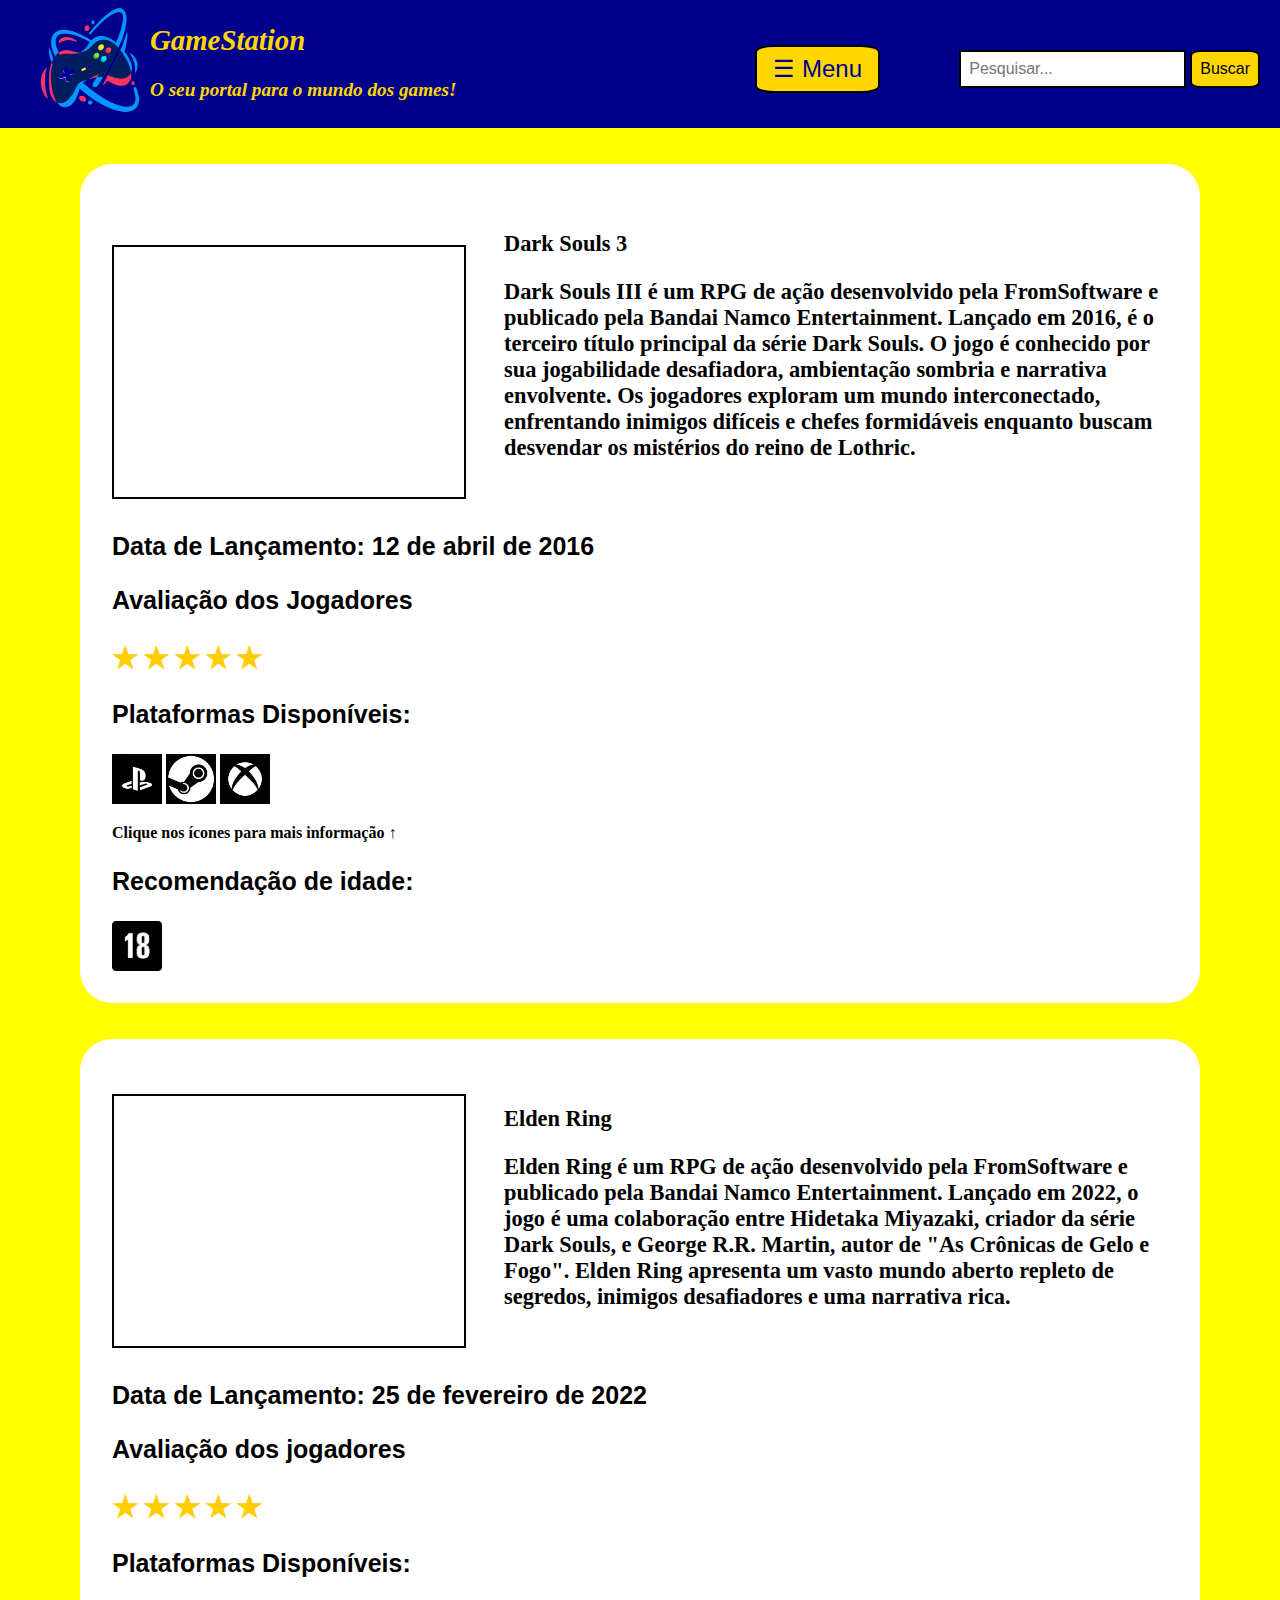
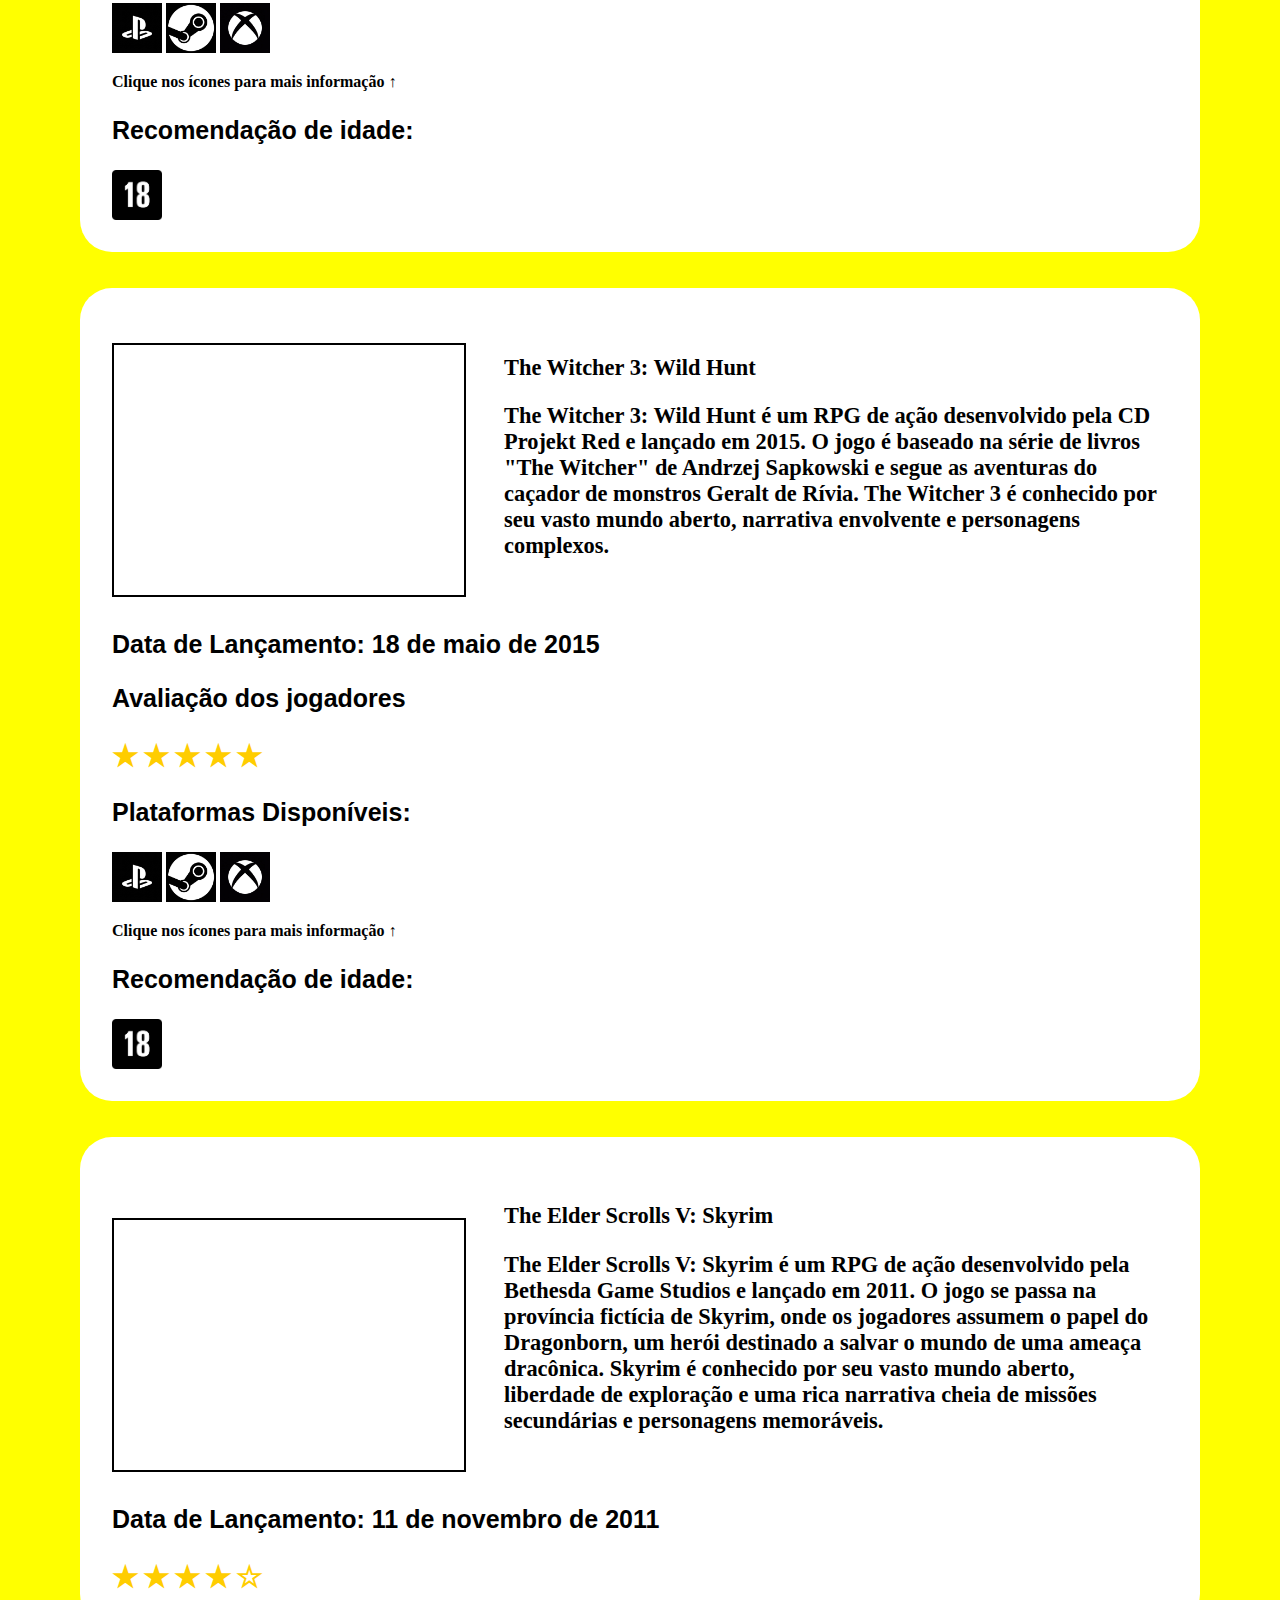
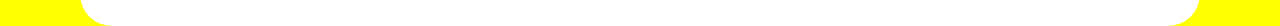
<file: GameStation Alterações 2.0/src/html/jogos de rpg.html>
<html>

<html lang= "pt-br">

<head>
<meta charset="utf-8">
<title>GameStation</title>

<link rel="stylesheet" type="text/css" href="../css/estilos.css">

</head>

<body>


	<header  id="cabeçalho">
		<img id="gamepad" src="../img/gamepad1.png" alt="Gamepad" width="200" height="160">
		<h1 id="títulocabeçalho">GameStation</h1>
		<h3 id="h3-cabeçalho"><em>O seu portal para o mundo dos games!</em></h3>

		<button id="botão-menu" onclick="abrirMenuLateral()">☰ Menu</button>

        <script>
			//Função para abrir e fechar menu lateral na página
			function abrirMenuLateral() {
				document.getElementById('menu-lateral').style.width = '250px';

			}

			function fecharMenuLateral() {

				document.getElementById('menu-lateral').style.width = '0';
			}

		  </script>
		
		<form id="barra-pesquisa" onsubmit="return buscarPagina(event)">
  			<input id="barra-pesquisa-input" type="search" name="q" placeholder="Pesquisar...">
  			<button id="barra-pesquisa-button" type="submit">Buscar</button>
		</form>

		<script>

			// Função para buscar a página com base no termo pesquisado
			function buscarPagina(event) {

				event.preventDefault();
			    const termo = document.getElementById('barra-pesquisa-input').value.trim().toLowerCase();
			
				if(termo) {

					window.location.href = termo + '.html'
				}
			}

		</script>
    </header>
    <br><br>

    <a href="DarkSouls.html" style="text-decoration: none; color: black;">
<section  class="jogos">

<h2 class="textos-pesquisa-jogos">Dark Souls 3</h2>

<p class="textos-pesquisa-jogos">Dark Souls III é um RPG de ação desenvolvido pela FromSoftware e publicado pela Bandai Namco Entertainment. Lançado em 2016, é o terceiro título principal da série Dark Souls. O jogo é conhecido por sua jogabilidade desafiadora, ambientação sombria e narrativa envolvente. Os jogadores exploram um mundo interconectado, enfrentando inimigos difíceis e chefes formidáveis enquanto buscam desvendar os mistérios do reino de Lothric.</p>

<div id="slider">

<img src="../img/dark.jpg" alt="Imagem 1" class="slide slide1">
<img src="../img/dark 2.jpg" alt="Imagem 2" class="slide slide2"> 
<img src="../img/dark 3.jpg" alt="Imagem 3" class="slide slide3">

</div>

<p style="font-family: Verdana, Geneva, Tahoma, sans-serif; font-size: 25px;">Data de Lançamento: 12 de abril de 2016</p> 


<div class="estrelas-nao-interativas">

<p style="font-family: Verdana, Geneva, Tahoma, sans-serif; font-size: 25px;">Avaliação dos Jogadores</p>

<div class="estrelas-nao-interativas" title="5.0">
	<span class="estrela">&#9733;</span> 
	<span class="estrela">&#9733;</span>
	<span class="estrela">&#9733;</span>
	<span class="estrela">&#9733;</span> 
	<span class="estrela">&#9733;</span>
	</div>

</div>

<div class="Ícones de Plataformas">

	<p style="font-family: Verdana, Geneva, Tahoma, sans-serif; font-size: 25px;">Plataformas Disponíveis:</p>

<a href="https://store.playstation.com/pt-br/product/UP0700-CUSA03388_00-DARKSOULS3000000" title="PlayStation " target="_blank"><img src="../img/Playstation.jpeg" alt="Ícone de plataformas" width="50" height="50"></a>
<a href="https://store.steampowered.com/app/374320/DARK_SOULS_III/" title="Steam" target="_blank"><img src="../img/Steam.jpeg" alt="Ícone de plataformas" width="50" height="50"></a>
<a href="https://www.xbox.com/pt-BR/games/store/dark-souls-iii-deluxe-edition/C23CWXL81H3L/0001" title="Xbox" target="_blank"><img src="../img/Xbox.jpeg" alt="Ícone de plataformas" width="50" height="50"></a>

<p>Clique nos ícones para mais informação &uarr;</p>

</div>

<p style="font-family: Verdana, Geneva, Tahoma, sans-serif; font-size: 25px;">Recomendação de idade:</p>

<img src="../img/18 anos.png" title="Idade de 18 anos" alt="Ícones de Idade" width="50" height="50">

</section>
	</a>
<br><br>

<a href="EldenRing.html" style="text-decoration: none; color: black;">
<section  class="jogos">

<h2 class="textos-pesquisa-jogos">Elden Ring</h2>

<p class="textos-pesquisa-jogos">Elden Ring é um RPG de ação desenvolvido pela FromSoftware e publicado pela Bandai Namco Entertainment. Lançado em 2022, o jogo é uma colaboração entre Hidetaka Miyazaki, criador da série Dark Souls, e George R.R. Martin, autor de "As Crônicas de Gelo e Fogo". Elden Ring apresenta um vasto mundo aberto repleto de segredos, inimigos desafiadores e uma narrativa rica.</p>

<div id="slider">

<img src="../img/ring.jpg" alt="Imagem 1" class="slide slide1">
<img src="../img/ring 2.jpg" alt="Imagem 2" class="slide slide2">
<img src="../img/ring 3.jpg" alt="Imagem 3" class="slide slide3">

</div>

<div>

<p style="font-family: Verdana, Geneva, Tahoma, sans-serif; font-size: 25px;">Data de Lançamento: 25 de fevereiro de 2022</p>

<div class="estrelas-nao-interativas">
	<p style="font-family: Verdana, Geneva, sans-serif; font-size: 25px;">Avaliação dos jogadores</p>

	<div class="estrelas-nao-interativas" title="5.0">
		<span class="estrela">&#9733;</span> 
		<span class="estrela">&#9733;</span>
		<span class="estrela">&#9733;</span>
		<span class="estrela">&#9733;</span> 
		<span class="estrela">&#9733;</span>
		   </div>
</div>

<p style="font-family: Verdana, Geneva, Tahoma, sans-serif; font-size: 25px;">Plataformas Disponíveis:</p>

<a href="https://store.playstation.com/pt-br/product/UP0700-PPSA04610_00-ELDENRING0000000" title="PlayStation" target="_blank"><img src="../img/Playstation.jpeg" alt="Ícone de plataformas" width="50" height="50"></a>
<a href="https://store.steampowered.com/app/1245620/ELDEN_RING/" title="Steam" target="_blank"><img src="../img/Steam.jpeg" alt="Ícone de plataformas" width="50" height="50"></a>
<a href="https://www.xbox.com/pt-BR/games/store/elden-ring/9P3J32CTXLRZ/0010" title="Xbox" target="_blank"><img src="../img/Xbox.jpeg" alt="Ícone de plataformas" width="50" height="50"></a>

<p>Clique nos ícones para mais informação &uarr;</p>

</div>

<p style="font-family: Verdana, Geneva, Tahoma, sans-serif; font-size: 25px;">Recomendação de idade:</p>

<img src="../img/18 anos.png" title="Idade de 18 anos" alt="Ícones de Idade" width="50" height="50">

</section>
	</a>
<br><br>

<a href="TheWitcher3.html" style="text-decoration: none; color: black;">
<section class="jogos">

<h2 class="textos-pesquisa-jogos">The Witcher 3: Wild Hunt</h2>

<p class="textos-pesquisa-jogos">The Witcher 3: Wild Hunt é um RPG de ação desenvolvido pela CD Projekt Red e lançado em 2015. O jogo é baseado na série de livros "The Witcher" de Andrzej Sapkowski e segue as aventuras do caçador de monstros Geralt de Rívia. The Witcher 3 é conhecido por seu vasto mundo aberto, narrativa envolvente e personagens complexos.</p>

<div id="slider">

<img src="../img/witcher 1.jpg" alt="Imagem 1" class="slide slide1">
<img src="../img/witcher 2.jpg" alt="Imagem 2" class="slide slide2">
<img src="../img/witcher 3.jpg" alt="Imagem 3" class="slide slide3">

</div>

<div>

<p style="font-family: Verdana, Geneva, Tahoma, sans-serif; font-size: 25px;">Data de Lançamento: 18 de maio de 2015</p>

<div class="estrelas-nao-interativas">
	<p style="font-family: Verdana, Geneva, sans-serif; font-size: 25px;">Avaliação dos jogadores</p>

	<div class="estrelas-nao-interativas" title="5.0">
 <span class="estrela">&#9733;</span> 
 <span class="estrela">&#9733;</span>
 <span class="estrela">&#9733;</span>
 <span class="estrela">&#9733;</span> 
 <span class="estrela">&#9733;</span>
	</div>

</div>

<p style="font-family: Verdana, Geneva, Tahoma, sans-serif; font-size: 25px;">Plataformas Disponíveis:</p>

<a href="https://store.playstation.com/pt-br/product/UP4497-PPSA10407_00-00000000000000N2" title="PlayStation" target="_blank"><img src="../img/Playstation.jpeg" alt="Ícone de plataformas" width="50" height="50"></a>
<a href="https://store.steampowered.com/app/292030/The_Witcher_3_Wild_Hunt/" title="Steam" target="_blank"><img src="../img/Steam.jpeg" alt="Ícone de plataformas" width="50" height="50"></a>
<a href="https://www.xbox.com/pt-BR/games/store/the-witcher-3-wild-hunt/BR765873CQJD/0001" title="Xbox" target="_blank"><img src="../img/Xbox.jpeg" alt="Ícone de plataformas" width="50" height="50"></a>

<p>Clique nos ícones para mais informação &uarr;</p>

</div>

<p style="font-family: Verdana, Geneva, Tahoma, sans-serif; font-size: 25px;">Recomendação de idade:</p>

<img src="../img/18 anos.png" title="Idade de 18 anos" alt="Ícones de Idade" width="50" height="50">

</section>
	</a>
<br><br>

<a href="Skyrim.html" style="text-decoration: none; color: black;">
<section class="jogos">

<h2 class="textos-pesquisa-jogos">The Elder Scrolls V: Skyrim</h2>

<p class="textos-pesquisa-jogos">The Elder Scrolls V: Skyrim é um RPG de ação desenvolvido pela Bethesda Game Studios e lançado em 2011. O jogo se passa na província fictícia de Skyrim, onde os jogadores assumem o papel do Dragonborn, um herói destinado a salvar o mundo de uma ameaça dracônica. Skyrim é conhecido por seu vasto mundo aberto, liberdade de exploração e uma rica narrativa cheia de missões secundárias e personagens memoráveis.</p>

<div id="slider">

<img src="../img/sky.jpg" alt="Imagem 1" class="slide slide1">
<img src="../img/sky 2.jpg" alt="Imagem 2" class="slide slide2">
<img src="../img/sky 3.jpg" alt="Imagem 3" class="slide slide3">

</div>

<div>

<p style="font-family: Verdana, Geneva, Tahoma, sans-serif; font-size: 25px;">Data de Lançamento: 11 de novembro de 2011</p>

<div class="estrelas-nao-interativas" title="5.0">
	<span class="estrela">&#9733;</span> 
	<span class="estrela">&#9733;</span>
	<span class="estrela">&#9733;</span>
	<span class="estrela">&#9733;</span> 
	<span class="estrela">&#9734;</span>
	   </div>
	   
</div>
</file>
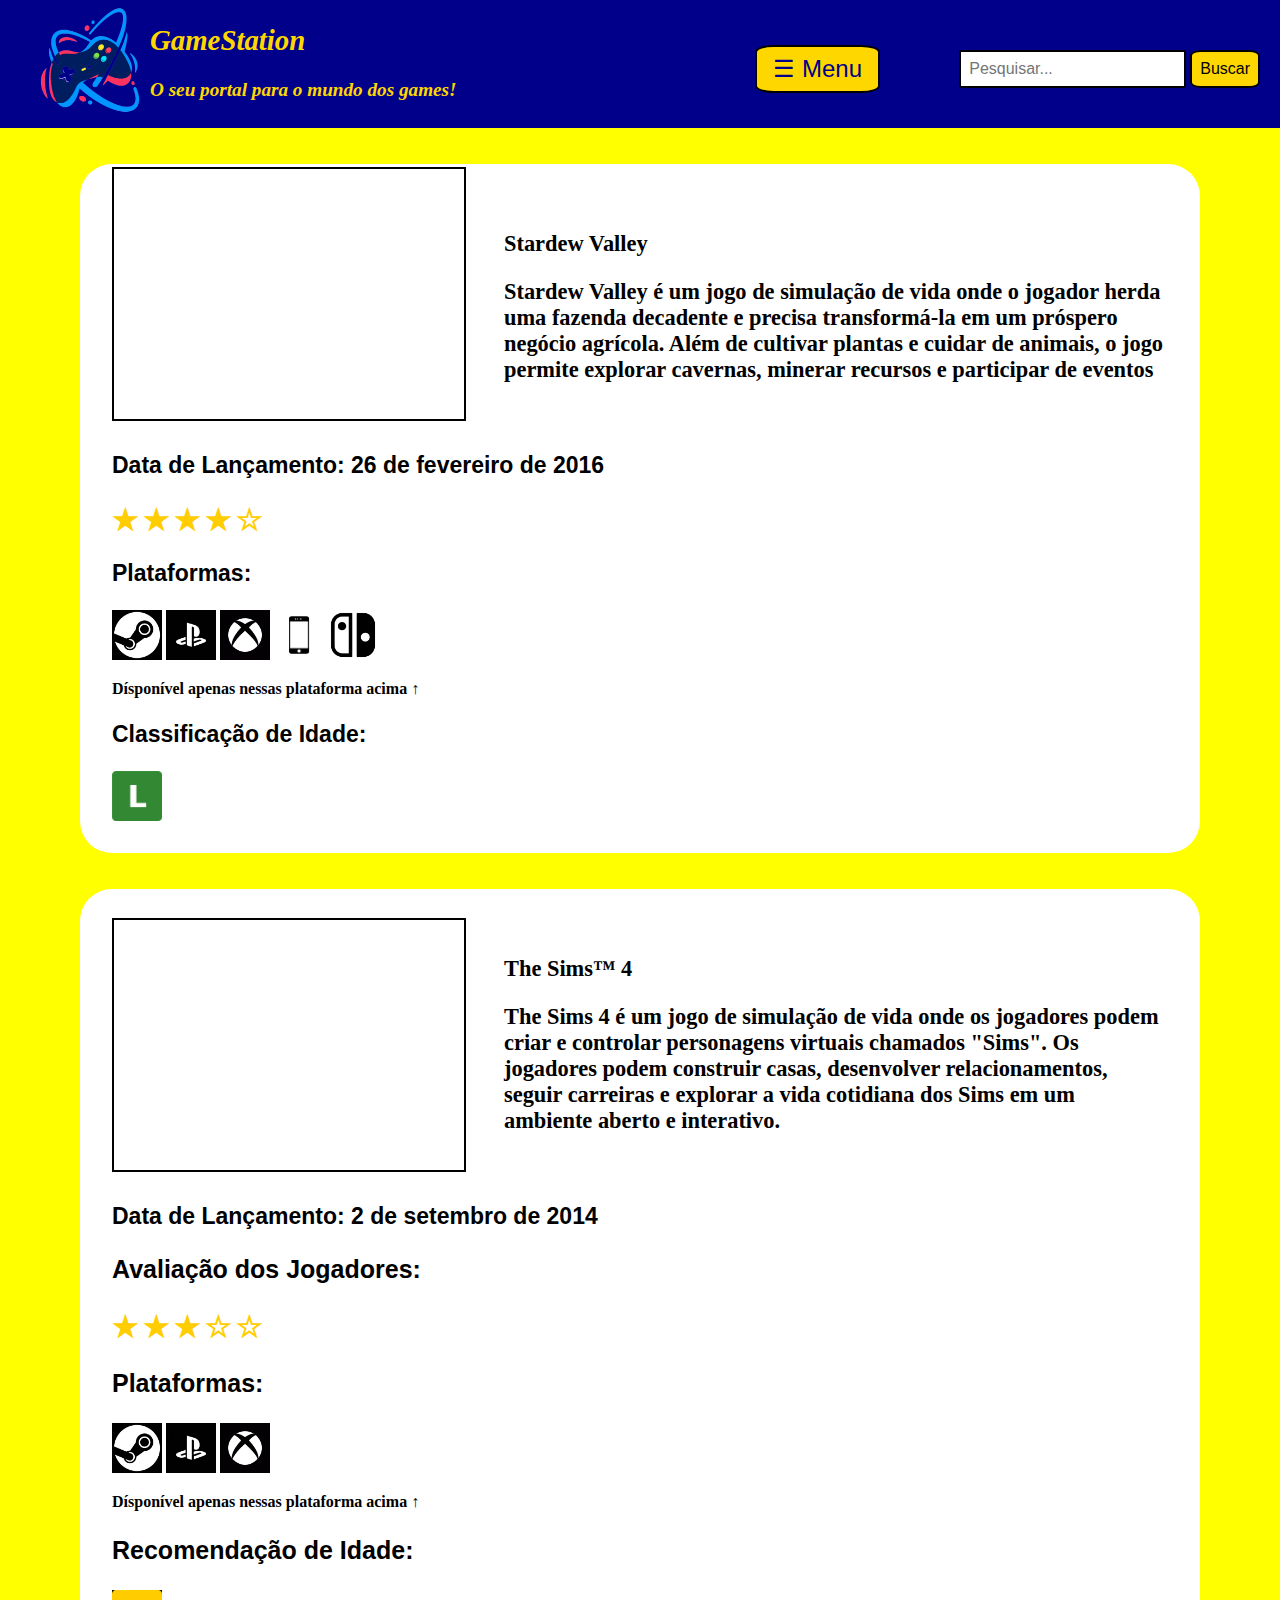
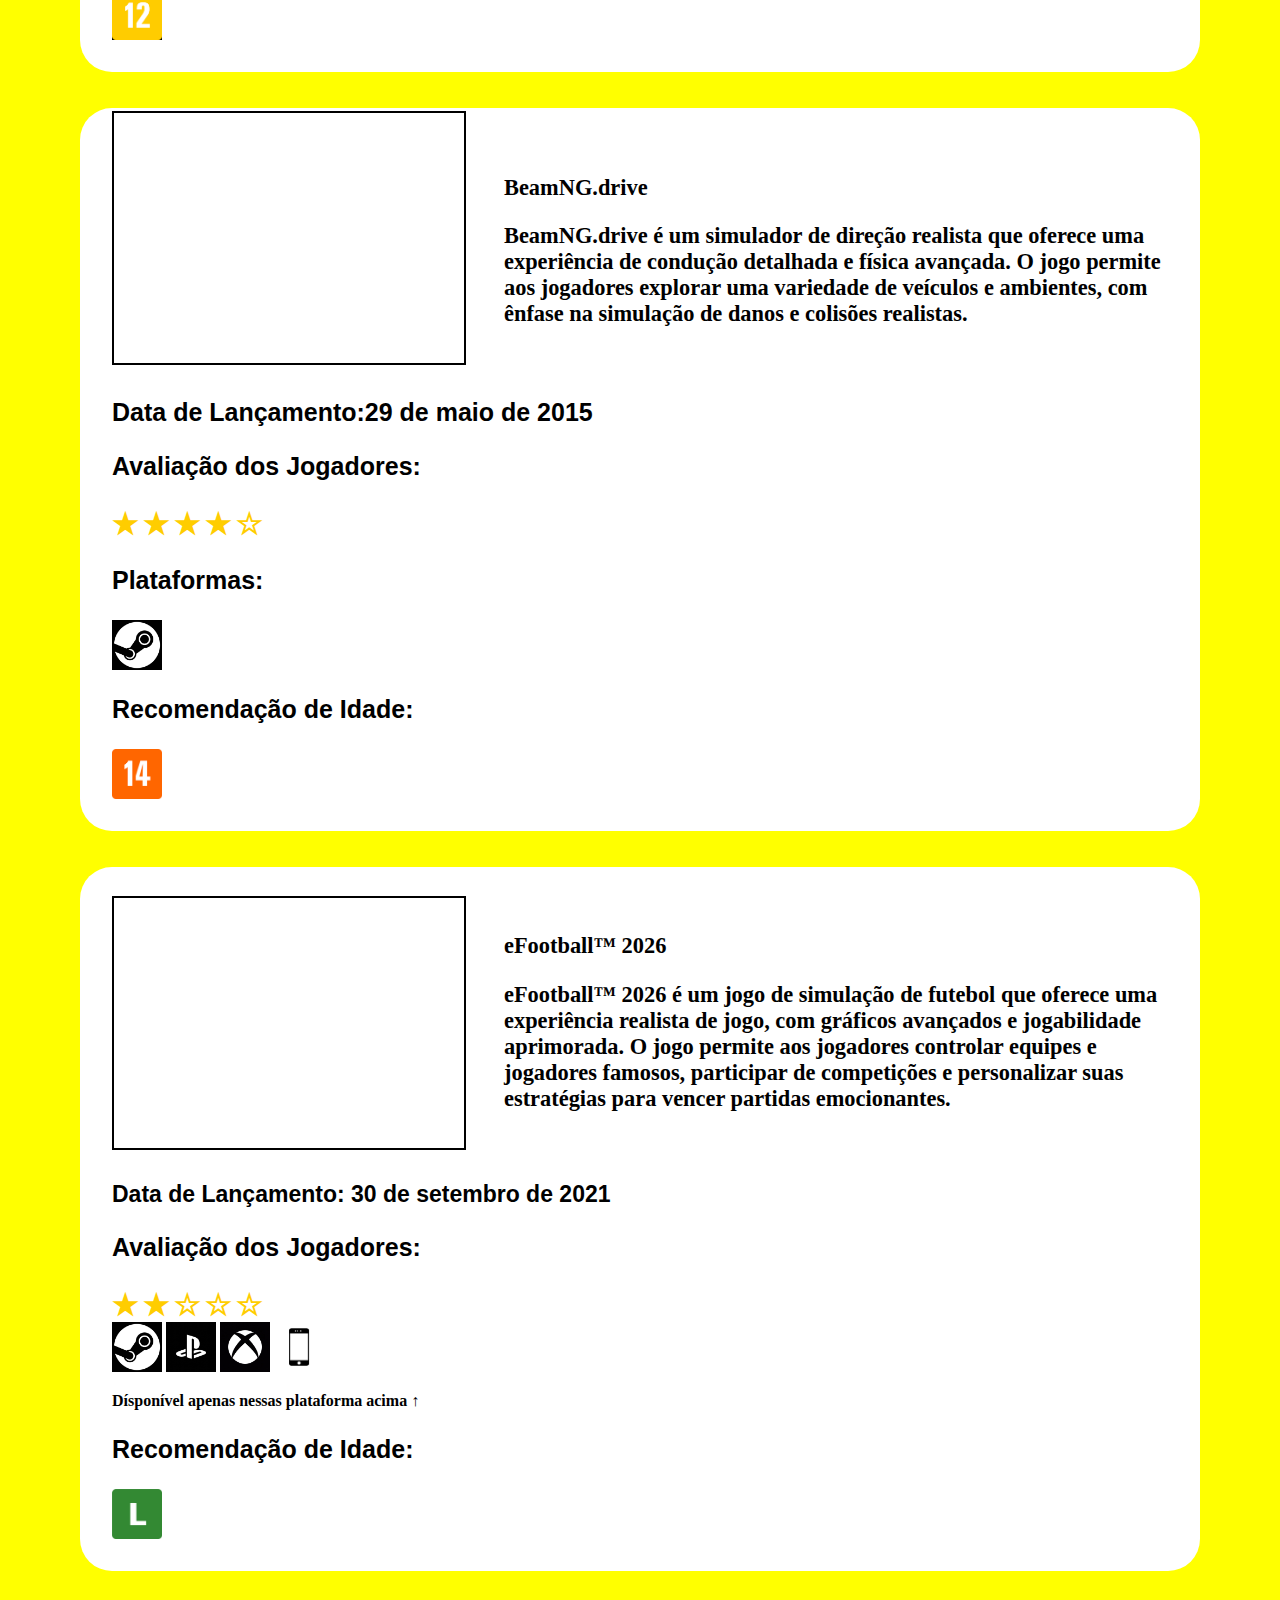
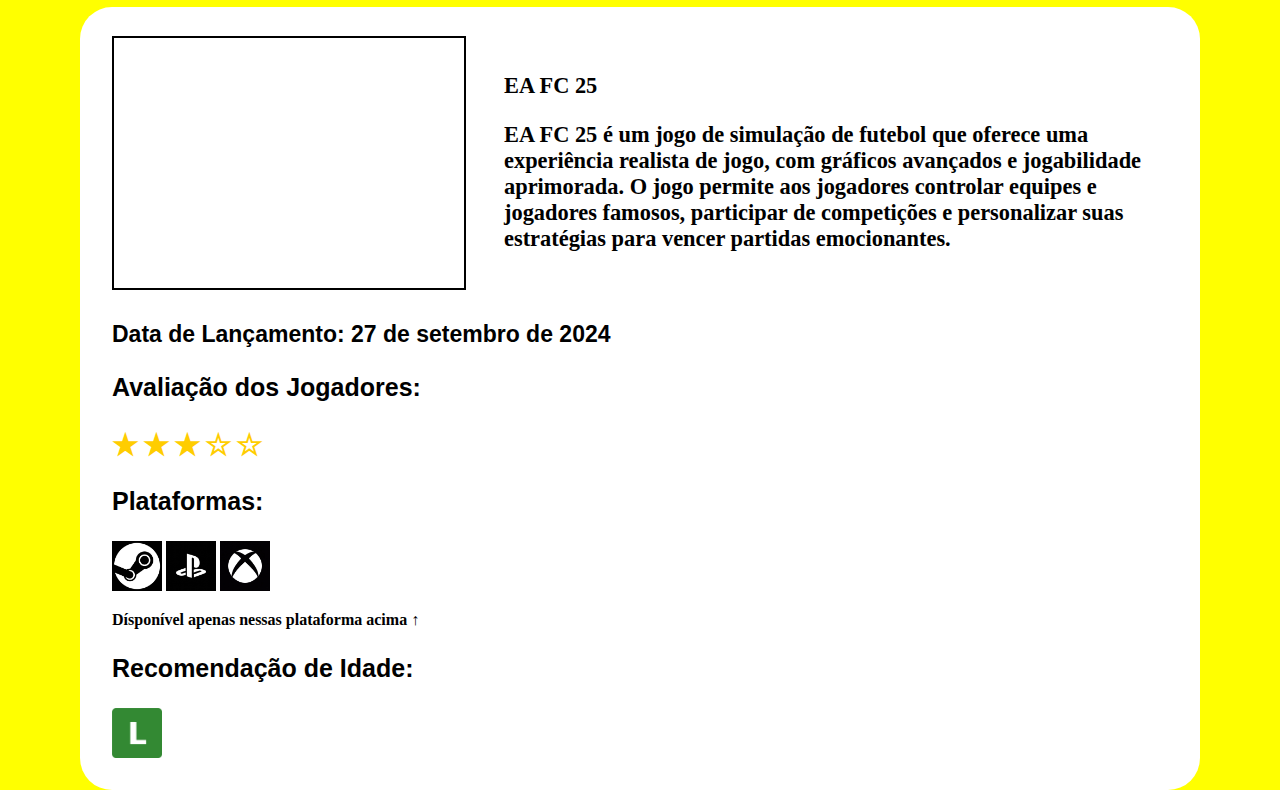
<file: GameStation Alterações 2.0/src/html/jogos de simulação.html>
<html>

<html lang= "pt-br">

<head>
<meta charset="utf-8">
<title>GameStation</title>

<link rel="stylesheet" type="text/css" href="../css/estilos.css">

</head>

<body>


	<header  id="cabeçalho">
		<img id="gamepad" src="../img/gamepad1.png" alt="Gamepad" width="200" height="160">
		<h1 id="títulocabeçalho">GameStation</h1>
		<h3 id="h3-cabeçalho"><em>O seu portal para o mundo dos games!</em></h3>

		<button id="botão-menu" onclick="abrirMenuLateral()">☰ Menu</button>

        <script>
			//Função para abrir e fechar menu lateral na página
			function abrirMenuLateral() {
				document.getElementById('menu-lateral').style.width = '250px';

			}

			function fecharMenuLateral() {

				document.getElementById('menu-lateral').style.width = '0';
			}

		  </script>
		
		<form id="barra-pesquisa" onsubmit="return buscarPagina(event)">
  			<input id="barra-pesquisa-input" type="search" name="q" placeholder="Pesquisar...">
  			<button id="barra-pesquisa-button" type="submit">Buscar</button>
		</form>

		<script>

			// Função para buscar a página com base no termo pesquisado
			function buscarPagina(event) {

				event.preventDefault();
			    const termo = document.getElementById('barra-pesquisa-input').value.trim().toLowerCase();
			
				if(termo) {

					window.location.href = termo + '.html'
				}
			}

		</script>
    </header>
    <br><br>

  <a href="StardewValley.html" style="text-decoration: none; color: black;">

 <section class="jogos">

   <h2 class="textos-pesquisa-jogos">Stardew Valley</h2>

<p class="textos-pesquisa-jogos">Stardew Valley é um jogo de simulação de vida onde o jogador herda uma fazenda decadente e precisa transformá-la em um próspero negócio agrícola. Além de cultivar plantas e cuidar de animais, o jogo permite explorar cavernas, minerar recursos e participar de eventos </p>

<div id="slider">


    <img src="../img/Stardew.jpg" alt="Imagem 1" class="slide slide1">
    <img src="../img/Stardew 2.jpg" alt="Imagem 2" class="slide slide2">
    <img src="../img/Stardew 3.jpg" alt="Imagem 3" class="slide slide3">

</div>

<div class="estrelas-nao-interativas">

<p style="font-family: Verdana, Geneva, sans-serif; font-size: 23px;">Data de Lançamento: 26 de fevereiro de 2016</p> 

<div class="estrelas-nao-interativas" title="4.5">
        <span class="estrela">&#9733;</span> <!-- Estrela preenchida -->
        <span class="estrela">&#9733;</span>
        <span class="estrela">&#9733;</span>
        <span class="estrela">&#9733;</span> <!-- Estrela vazia -->
        <span class="estrela">&#9734;</span>
</div>

</div>

<div>

<div class="Ícone das Plataformas">

<p style="font-family: Verdana, Geneva, sans-serif; font-size: 23px;">Plataformas:</p>

<a href="https://store.steampowered.com/app/413150/Stardew_Valley/" title="Steam" target="_blank"><img src="../img/Steam.jpeg" alt="Steam" width="50" height="50"></a>
<a href="https://store.playstation.com/pt-br/product/UP2456-CUSA06840_00-STARDEW00000SIEA" title="Playstation" target="_blank"><img src="../img/Playstation.jpeg" alt="Playstation" width="50" height="50"></a>
<a href="https://www.xbox.com/pt-br/Search/Results?q=stardew+valley+" title="Xbox" target="_blank"><img src="../img/Xbox.jpeg" alt="Xbox" width="50" height="50"></a>
<a href="https://play.google.com/store/search?q=stardew+valley&c=apps&hl=pt_BR" title="Android" target="_blank"><img src="../img/celular.png" alt="Celular" width="50" height="50"></a>
<a href="https://www.nintendo.com/pt-br/store/products/stardew-valley-switch/" title="Nintendo" target="_blank"><img src="../img/nintendo.jpeg" alt="Nintendo" width="50" height="50"></a>

<p>Dísponível apenas nessas plataforma acima &uarr;</p>

</div>

<div>

<p style="font-family: Verdana, Geneva, Tahoma, sans-serif; font-size: 23px;">Classificação de Idade:</p>

<img src="../img/idade livre.png" title="Livre para todos" alt="Livre para todas as idades" width="50" height="50">

</section>
  </a>
<br><br>

<a href="TheSims4.html" style="text-decoration: none; color: black;">
<section class="jogos">

<h2 class="textos-pesquisa-jogos">The Sims™ 4</h2>

<p class="textos-pesquisa-jogos">The Sims 4 é um jogo de simulação de vida onde os jogadores podem criar e controlar personagens virtuais chamados "Sims". Os jogadores podem construir casas, desenvolver relacionamentos, seguir carreiras e explorar a vida cotidiana dos Sims em um ambiente aberto e interativo.</p>

<div id="slider">


<img src="../img/The Sims 4.jpg" alt="Imagem 1" class="slide slide1">
<img src="../img/The Sims 4.2.jpg" alt="Imagem 2" class="slide slide2">
<img src="../img/The Sims 4.3.jpg" alt="Imagem 3" class="slide slide3">

</div>

<p style="font-family: Verdana, Geneva, Tahoma, sans-serif; font-size: 23px;">Data de Lançamento: 2 de setembro de 2014</p>

<div class="estrelas-nao-interativas">
<p style="font-family: Verdana, Geneva, Tahoma, sans-serif; font-size: 25px;">Avaliação dos Jogadores:</p>    

<div class="estrelas-nao-interativas" title="3.5">
        <span class="estrela">&#9733;</span> <!-- Estrela preenchida -->
        <span class="estrela">&#9733;</span>
        <span class="estrela">&#9733;</span>
        <span class="estrela">&#9734;</span> <!-- Estrela vazia -->
        <span class="estrela">&#9734;</span>
</div>

</div>


<div class="Ícone das Plataformas">

<p style="font-family: Verdana, Geneva, Tahoma, sans-serif; font-size: 25px;">Plataformas:</p>

<a href="https://store.steampowered.com/app/1222670/The_Sims_4/" title="Steam" target="_blank"><img src="../img/Steam.jpeg" alt="Steam" width="50" height="50"></a>
<a href="https://store.playstation.com/pt-br/product/UP0006-CUSA09209_00-THESIMS400000000" title="Playstation" target="_blank"><img src="../img/Playstation.jpeg" alt="Playstation" width="50" height="50"></a>
<a href="https://www.xbox.com/pt-br/games/store/the-sims-4/c08jxnk0vg5l" title="Xbox" target="_blank"><img src="../img/Xbox.jpeg" alt="Xbox" width="50" height="50"></a>

<p>Dísponível apenas nessas plataforma acima &uarr;</p>

</div>

<p style="font-family: Verdana, Geneva, Tahoma, sans-serif; font-size: 25px;">Recomendação de Idade:</p>



<img src="../img/12 anos.png" title="Idade de 12 anos" alt="12 anos" width="50" height="50">

</section>
</a>
<br><br>

<a href="BeamNG.Drive.html" style="text-decoration: none; color: black;">
<section class="jogos">

  <h2 class="textos-pesquisa-jogos">BeamNG.drive</h2>
  
  <p class="textos-pesquisa-jogos">BeamNG.drive é um simulador de direção realista que oferece uma experiência de condução detalhada e física avançada. O jogo permite aos jogadores explorar uma variedade de veículos e ambientes, com ênfase na simulação de danos e colisões realistas.</p>

  <div id="slider">

  <img src="../img/Beam.Drive 1.jpg" alt="Imagem 1" class="slide slide1">
  <img src="../img/Beam.Drive 2.jpg" alt="Imagem 2" class="slide slide2">
  <img src="../img/Beam.Drive 3.jpg" alt="Imagem 3" class="slide slide3">

  </div>

 <p style="font-family: Verdana, Geneva, Tahoma, sans-serif; font-size: 25px;">Data de Lançamento:29 de maio de 2015</p>

<div class="estrelas-nao-interativas">
<p style="font-family: Verdana, Geneva, Tahoma, sans-serif; font-size: 25px;">Avaliação dos Jogadores:</p>

<div class="estrelas-nao-interativas" title="4.0">
        <span class="estrela">&#9733;</span> <!-- Estrela preenchida -->
        <span class="estrela">&#9733;</span>
        <span class="estrela">&#9733;</span>
        <span class="estrela">&#9733;</span> <!-- Estrela vazia -->
        <span class="estrela">&#9734;</span>
</div>


</div>

<div>

<div class="Ícone das Plataformas">

<p style="font-family: Verdana, Geneva, Tahoma, sans-serif; font-size: 25px;">Plataformas:</p>

<a href="https://store.steampowered.com/app/284160/BeamNGdrive/" title="Steam" target="_blank"><img src="../img/Steam.jpeg" alt="Steam" width="50" height="50"></a>

</div>

<p style="font-family: Verdana, Geneva, Tahoma, sans-serif; font-size: 25px;">Recomendação de Idade:</p>

<img src="../img/14 anos.png" title="Idade 14 anos" alt="14 anos" width="50" height="50">

</section>
</a>
<br><br>

<a href="Efootballᵀᴹ2026.html" style="text-decoration: none; color: black;">

<section class="jogos">

<h2 class="textos-pesquisa-jogos">eFootball™ 2026</h2>

<p class="textos-pesquisa-jogos">eFootball™ 2026 é um jogo de simulação de futebol que oferece uma experiência realista de jogo, com gráficos avançados e jogabilidade aprimorada. O jogo permite aos jogadores controlar equipes e jogadores famosos, participar de competições e personalizar suas estratégias para vencer partidas emocionantes.</p>

  <div id="slider">

    <img src="../img/pes.jpg" alt="Imagem 1" class="slide slide1">
    <img src="../img/pes 2.jpg" alt="Imagem 2" class="slide slide2">
    <img src="../img/pes 3.jpg" alt="Imagem 3" class="slide slide3">
  
    </div>

    <p style="font-family: Verdana, Geneva, Tahoma, sans-serif; font-size: 23px;">Data de Lançamento: 30 de setembro de 2021</p>

    <div class="estrelas-nao-interativas">
      <p style="font-family: Verdana, Geneva, Tahoma, sans-serif; font-size: 25px;">Avaliação dos Jogadores:</p>
      
      <div class="estrelas-nao-interativas" title="2.5">
              <span class="estrela">&#9733;</span> <!-- Estrela preenchida -->
              <span class="estrela">&#9733;</span>
              <span class="estrela">&#9734;</span>
              <span class="estrela">&#9734;</span> <!-- Estrela vazia -->
              <span class="estrela">&#9734;</span>
    </div>


      </div>

<div>

 <a href="https://store.steampowered.com/app/1665460/eFootball/" title="Steam" target="_blank"><img src="../img/Steam.jpeg" alt="Ícones de Plataformas" width="50" height="50"></a>
<a href="https://store.playstation.com/pt-br/product/UP0101-CUSA26997_00-EFOOTBALL0000000" title="Playstation" target="_blank"><img src="../img/Playstation.jpeg" alt="Ícones de Plataformas" width="50" height="50"></a>
<a href="https://www.xbox.com/pt-BR/games/store/efootball/9NT1ZBBV6WH6/0010" title="Xbox" target="_blank"><img src="../img/Xbox.jpeg" alt="Ícones de Plataformas" width="50" height="50"></a>
<a href="https://play.google.com/store/apps/details?id=jp.konami.pesam&hl=pt_BR" title="Android" target="_blank"><img src="../img/celular.png" alt="Ícones de Plataformas" width="50" height="50"></a>

<p>Dísponível apenas nessas plataforma acima &uarr;</p>

</div>

<p style="font-family: Verdana, Geneva, Tahoma, sans-serif; font-size: 25px;">Recomendação de Idade:</p>

<img src="../img/idade livre.png" title="Livre para todos" alt="Livre para todas as idades" width="50" height="50">

</section>
</a>
<br><br>

<a href="EA FC 25.html" style="text-decoration: none; color: black;">

<section class="jogos">

<h2 class="textos-pesquisa-jogos">EA FC 25</h2>

<p class="textos-pesquisa-jogos">EA FC 25 é um jogo de simulação de futebol que oferece uma experiência realista de jogo, com gráficos avançados e jogabilidade aprimorada. O jogo permite aos jogadores controlar equipes e jogadores famosos, participar de competições e personalizar suas estratégias para vencer partidas emocionantes.</p>

  <div id="slider">

    <img src="../img/fifa.jpg" alt="Imagem 1" class="slide slide1">
    <img src="../img/fifa 3.jpg" alt="Imagem 2" class="slide slide2">
    <img src="../img/fifa 2.jpg" alt="Imagem 3" class="slide slide3">
  
    </div>

    <p style="font-family: Verdana, Geneva, Tahoma, sans-serif; font-size: 23px;">Data de Lançamento: 27 de setembro de 2024 </p>

    <div class="estrelas-nao-interativas">
      <p style="font-family: Verdana, Geneva, Tahoma, sans-serif; font-size: 25px;">Avaliação dos Jogadores:</p>
      
      <div class="estrelas-nao-interativas" title="3.5">

              <span class="estrela">&#9733;</span> <!-- Estrela preenchida -->
              <span class="estrela">&#9733;</span>
              <span class="estrela">&#9733;</span>
              <span class="estrela">&#9734;</span> <!-- Estrela vazia -->
              <span class="estrela">&#9734;</span>
      </div>

      </div>

<p style="font-family: Verdana, Geneva, Tahoma, sans-serif; font-size: 25px;">Plataformas:</p>

<a href="https://store.steampowered.com/app/2669320/EA_SPORTS_FC_25/" title="Steam" target="_blank"><img src="../img/Steam.jpeg" alt="Steam" width="50" height="50"></a>
  <a href="https://store.playstation.com/pt-br/product/UP0006-PPSA20049_00-25STANDARDBUNDLE" title="Playstation" target="_blank"><img src="../img/Playstation.jpeg" alt="Playstation" width="50" height="50"></a>
  <a href="https://www.xbox.com/pt-BR/games/store/ea-sports-fc-25-para-xbox-series-xs/9NNPSTWT06VM" title="Xbox" target="_blank"><img src="../img/Xbox.jpeg" alt="Xbox" width="50" height="50"></a>

<p>Dísponível apenas nessas plataforma acima &uarr;</p>

    </div>

<p style="font-family: Verdana, Geneva, Tahoma, sans-serif; font-size: 25px;">Recomendação de Idade:</p>

<img src="../img/idade livre.png" title="Livre para todos" alt="Livre para todas as idades" width="50" height="50">

</body>
</file>
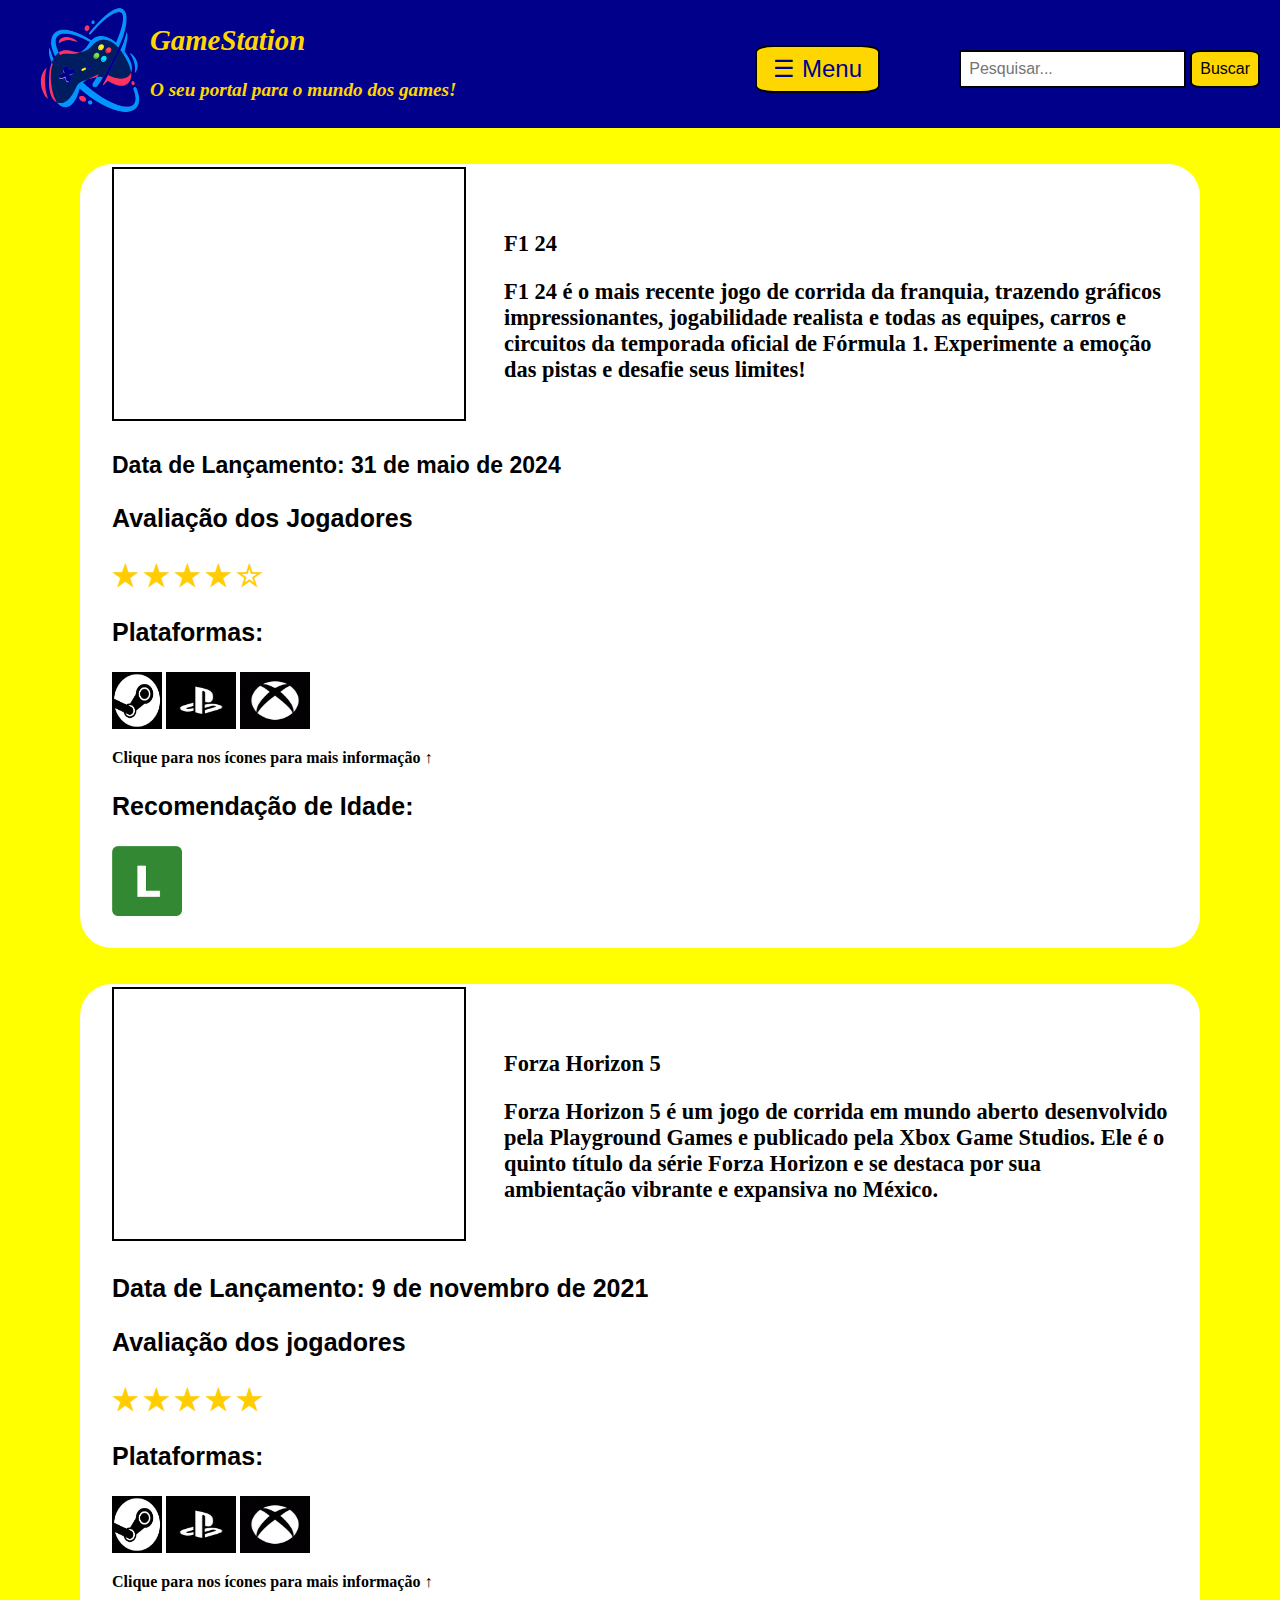
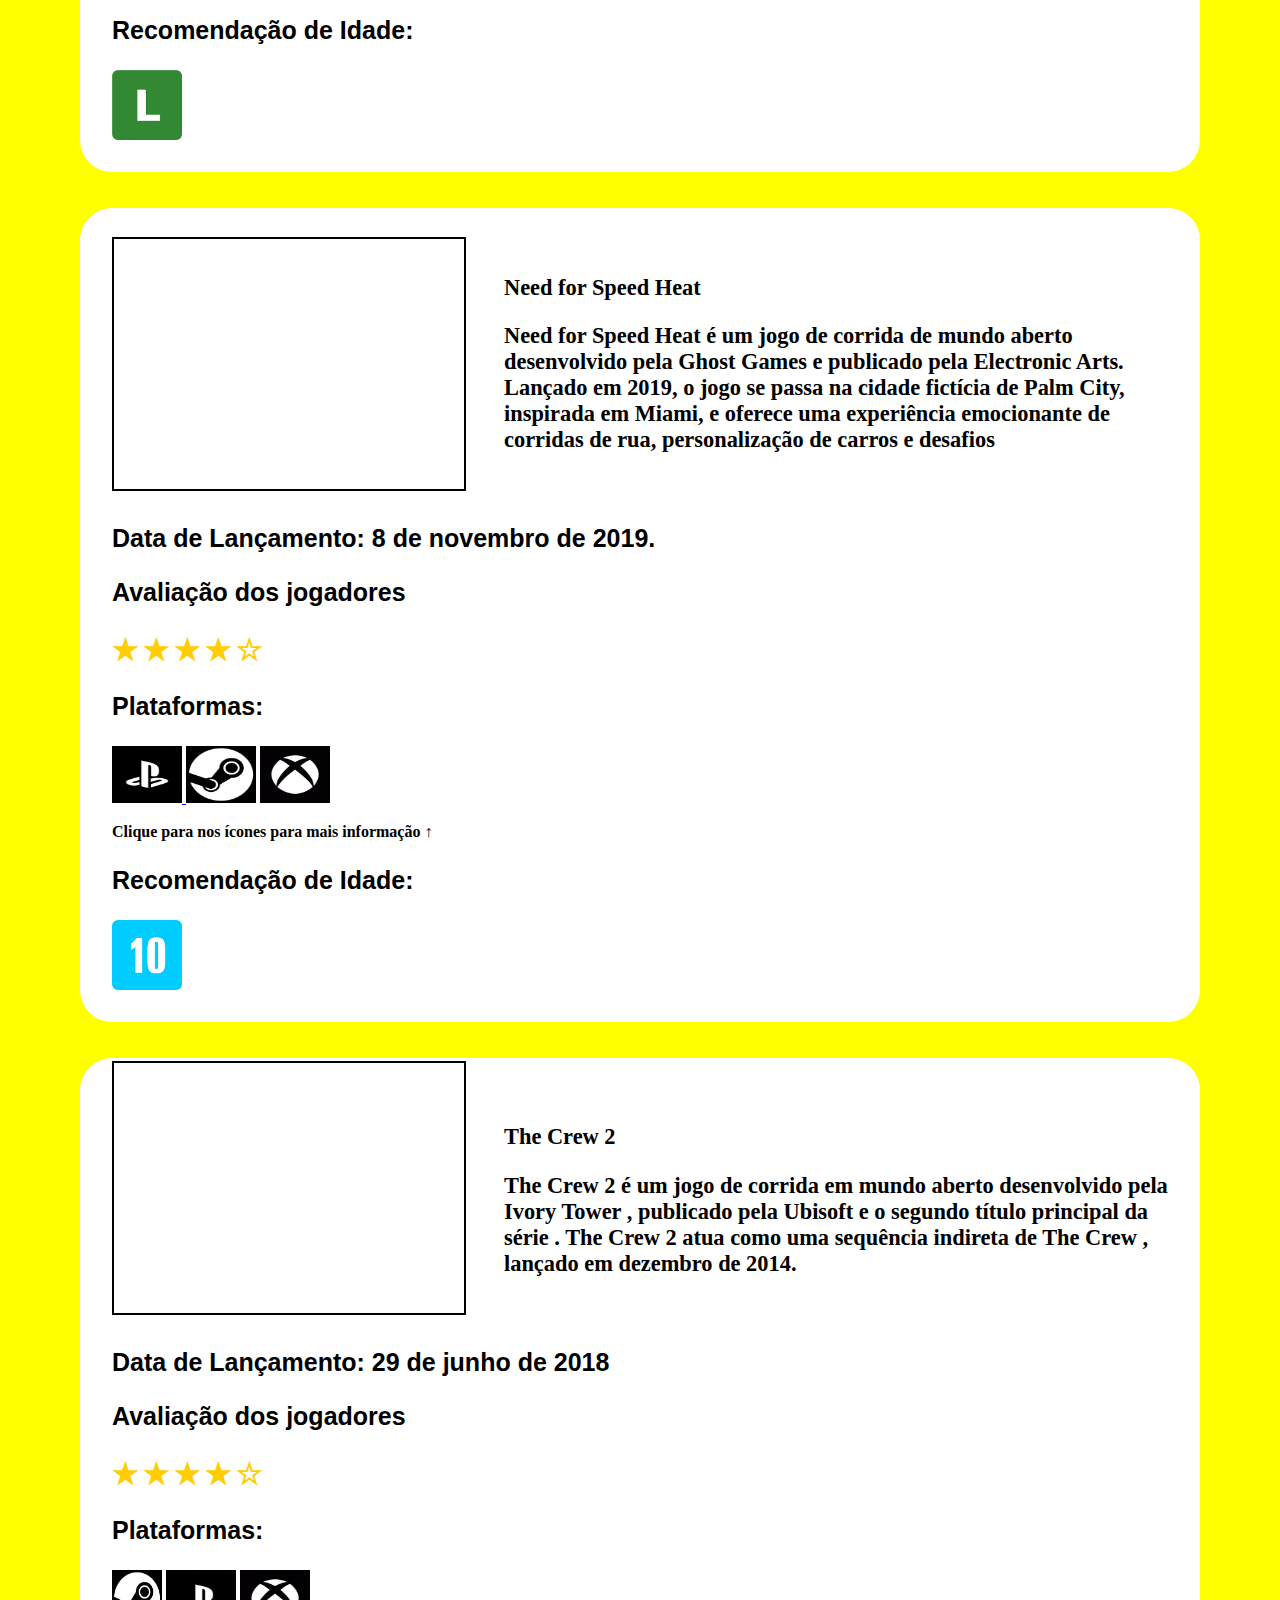
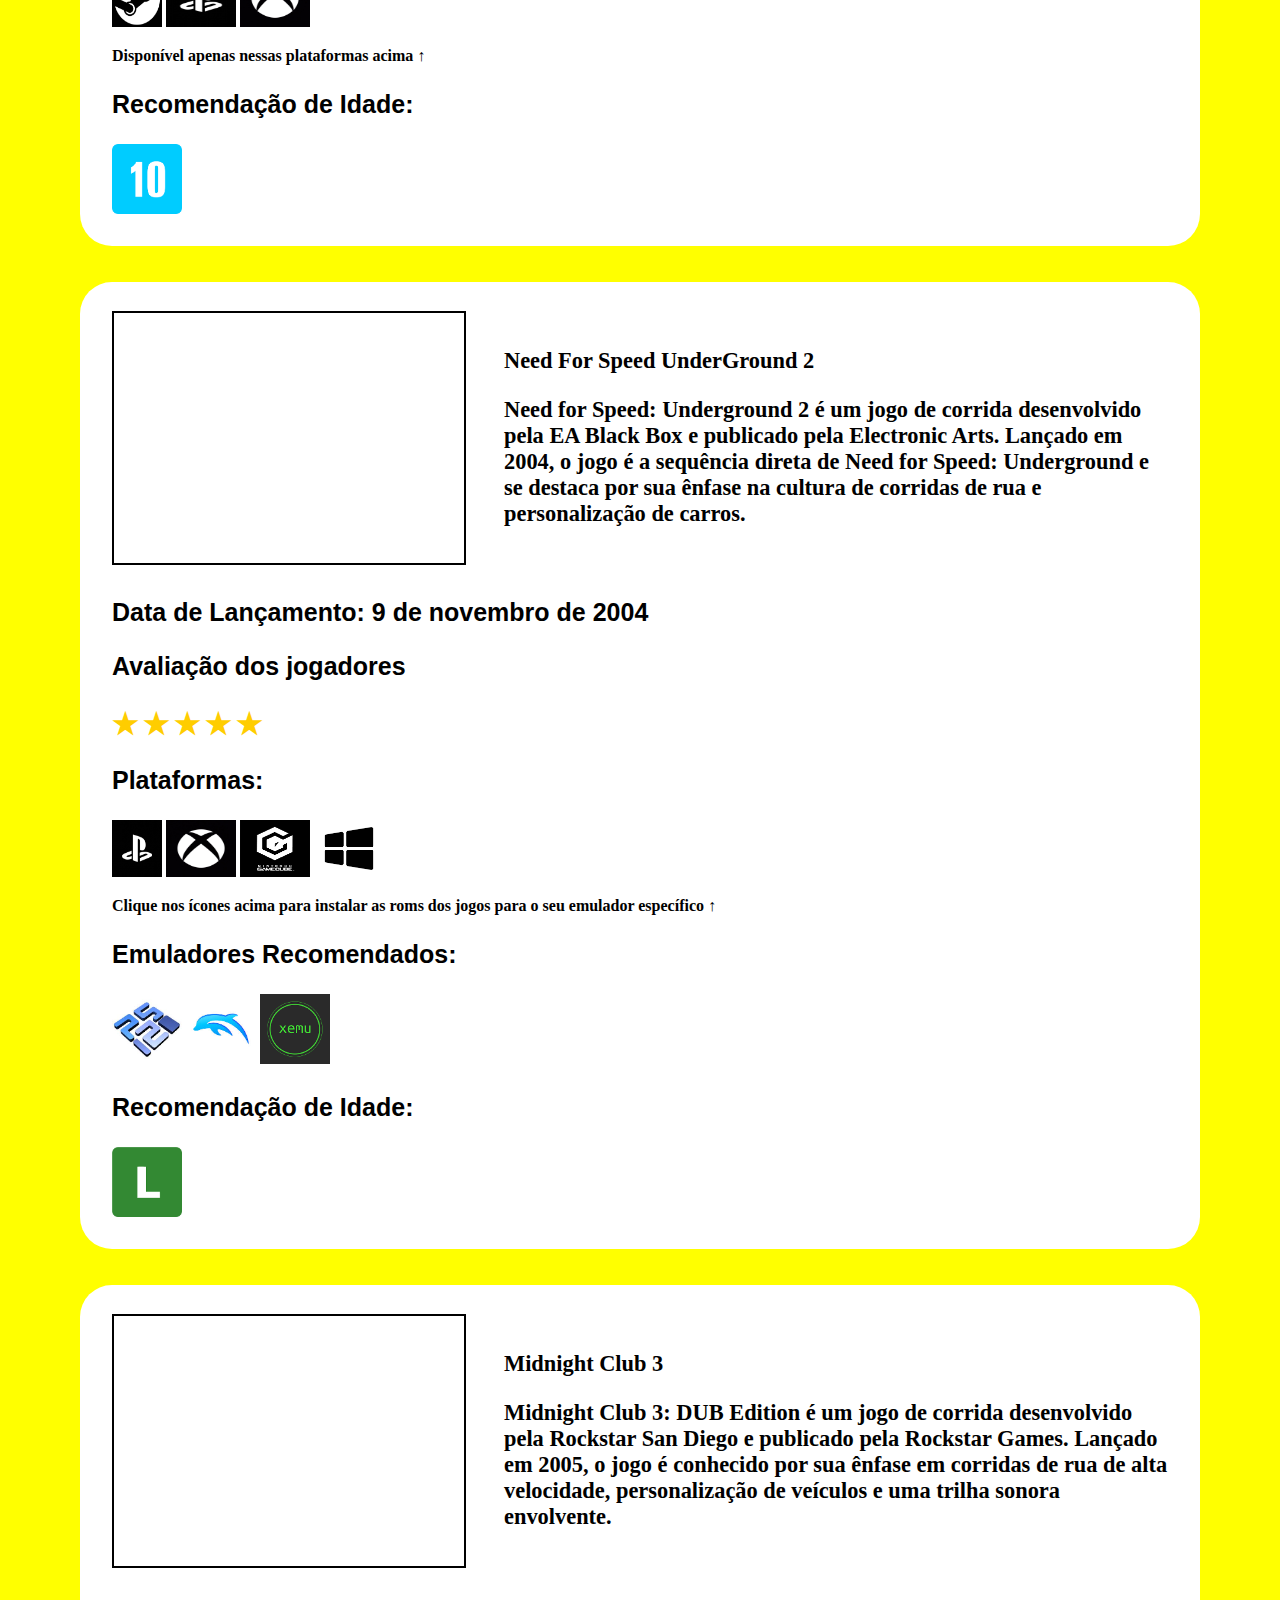
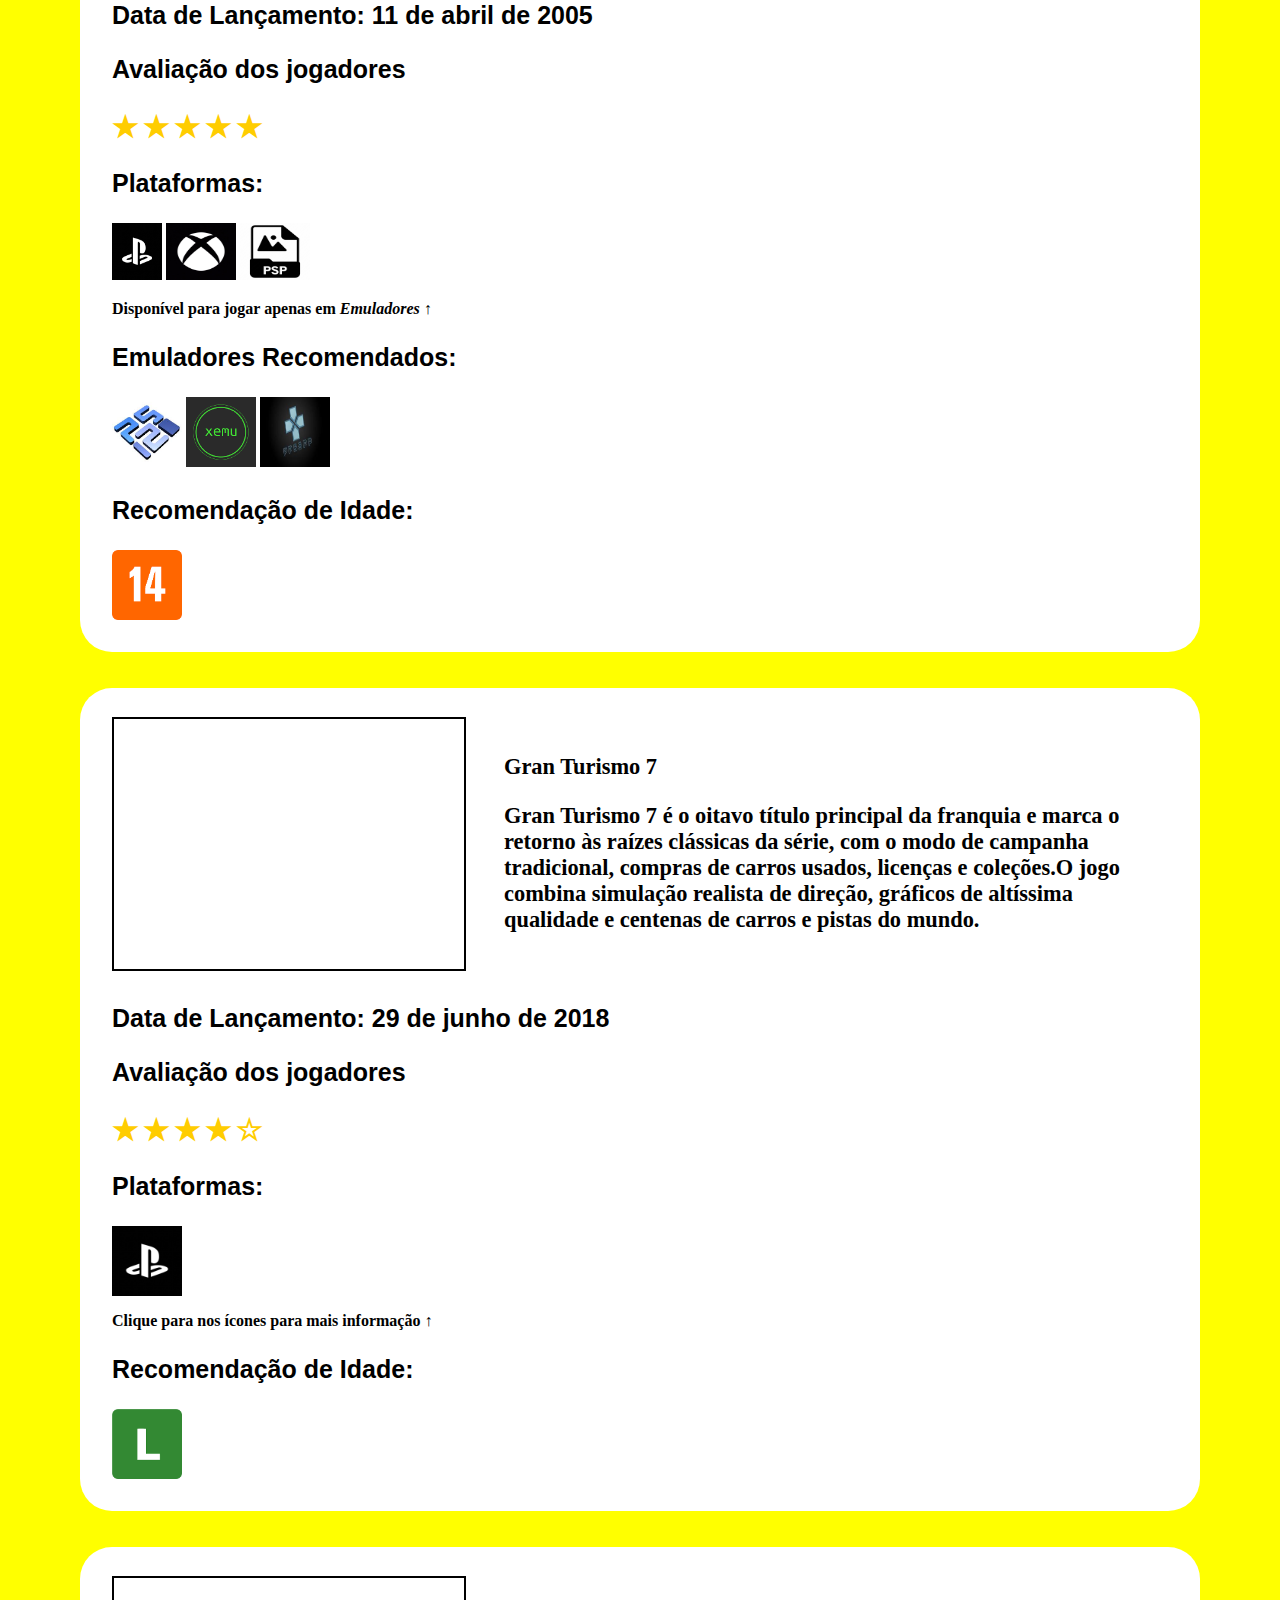
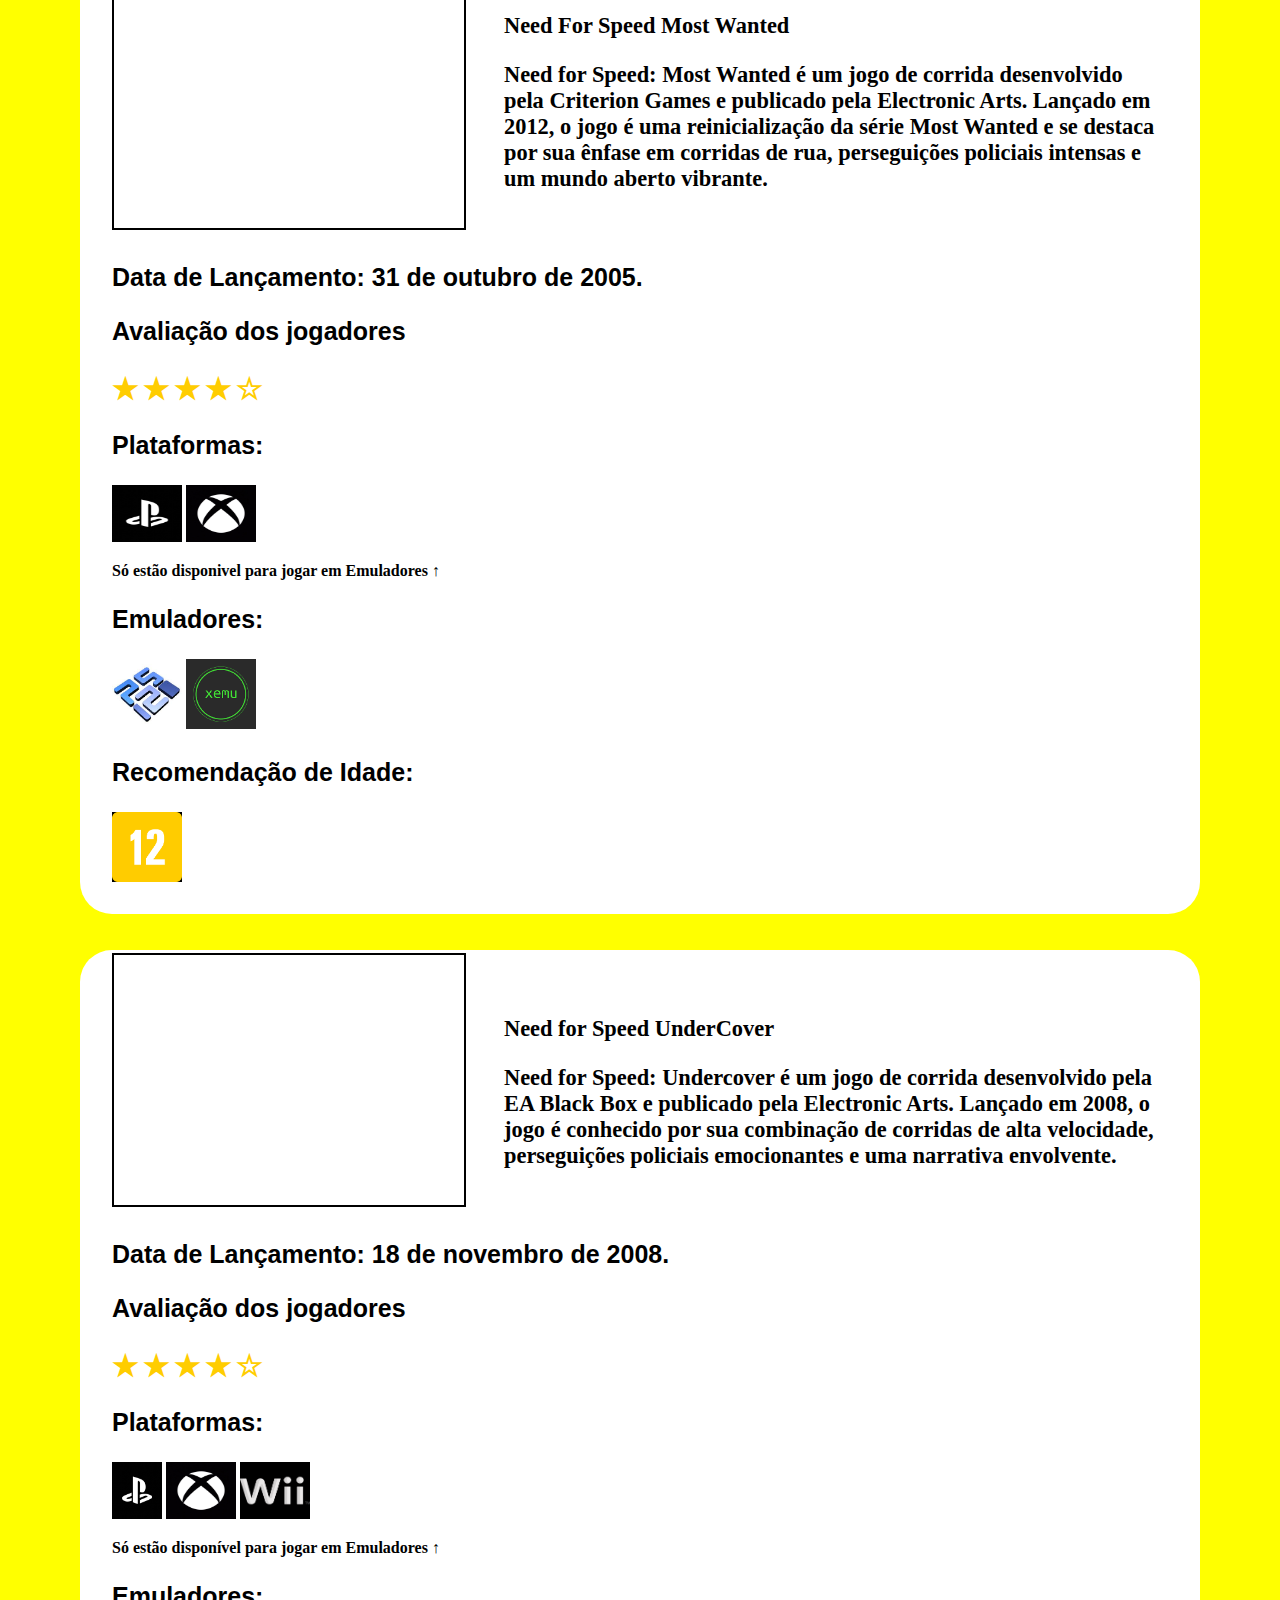
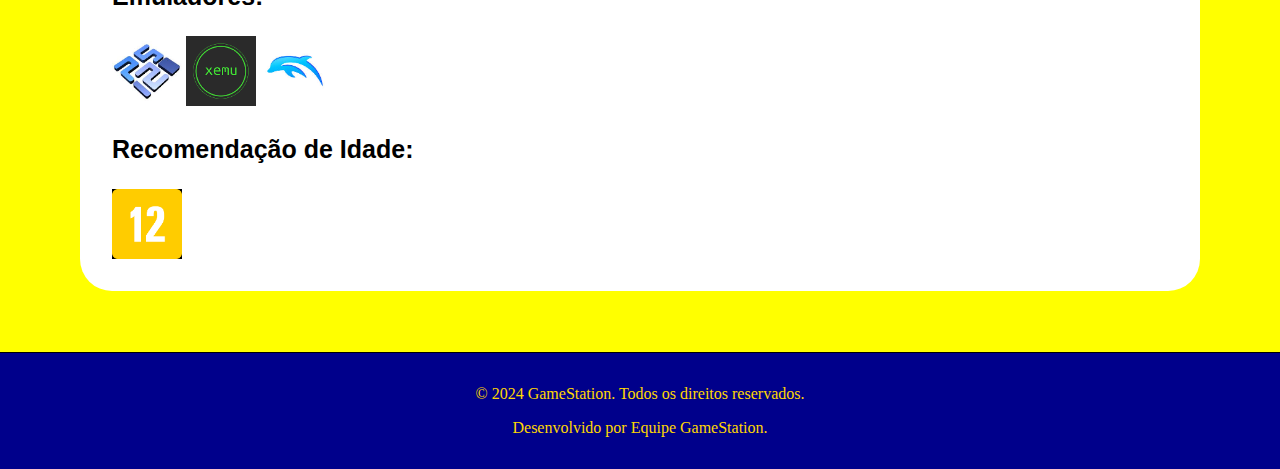
<file: GameStation Alterações 2.8/src/html/jogos de corrida.html>
<html>

<html lang= "pt-br">

<head>
<meta charset="utf-8">
<title>GameStation</title>

<link rel="stylesheet" type="text/css" href="../css/estilos.css">
<link rel="icon" type="image/png" href="../img/f1 23.png">
	
</head>

<body>


	<header  id="cabeçalho">
		<img id="gamepad" src="../img/gamepad1.png" alt="Gamepad" width="200" height="160">
		<h1 id="títulocabeçalho">GameStation</h1>
		<h3 id="h3-cabeçalho"><em>O seu portal para o mundo dos games!</em></h3>

		<button id="botão-menu" onclick="abrirMenuLateral()">☰ Menu</button>

        <script>
			//Função para abrir e fechar menu lateral na página
			function abrirMenuLateral() {
				document.getElementById('menu-lateral').style.width = '250px';

			}

			function fecharMenuLateral() {

				document.getElementById('menu-lateral').style.width = '0';
			}

		  </script>
		
		<form id="barra-pesquisa" onsubmit="return buscarPagina(event)">
  			<input id="barra-pesquisa-input" type="search" name="q" placeholder="Pesquisar...">
  			<button id="barra-pesquisa-button" type="submit">Buscar</button>
		</form>

		<script>

			// Função para buscar a página com base no termo pesquisado
			function buscarPagina(event) {

				event.preventDefault();
			    const termo = document.getElementById('barra-pesquisa-input').value.trim().toLowerCase();
			
				if(termo) {

					window.location.href = termo + '.html'
				}
			}

		</script>
    </header>
    <br><br>


    <a href="f124.html" style="text-decoration: none; color: black;">
    <section class="jogos">
        
        <h2 class="textos-pesquisa-jogos">F1 24</h2>
            
        <p class="textos-pesquisa-jogos">F1 24 é o mais recente jogo de corrida da franquia, trazendo gráficos impressionantes, jogabilidade realista e todas as equipes, carros e circuitos da temporada oficial de Fórmula 1. Experimente a emoção das pistas e desafie seus limites! </p>
       
        <div id="slider">

		 <img src="../img/f124.1.jpg" alt="Imagem 1" class="slide slide1">
		 <img src="../img/f124.2.jpg" alt="Imagem 2" class="slide slide2">
		 <img src="../img/f124.5.jpg" alt="Imagem 3" class="slide slide3">

        </div>

    <p style="font-family: Verdana, Geneva, sans-serif; font-size: 23px;">Data de Lançamento: 31 de maio de 2024</p> 


         <div class="estrelas-nao-interativas">
	     <p style="font-family: Verdana, Geneva, Tahoma, sans-serif; font-size: 25px;">Avaliação dos Jogadores</p>

		 <div class="estrelas-nao-interativas" title="4.5">
        <span class="estrela">&#9733;</span> 
        <span class="estrela">&#9733;</span>
        <span class="estrela">&#9733;</span>
        <span class="estrela">&#9733;</span> 
        <span class="estrela">&#9734;</span>
        </div>
</div>

<div>

<div class="Ícone das plataformas">

     <p style="font-family: Verdana, Geneva, Tahoma, sans-serif; font-size: 25px;">Plataformas:</p>	

	 <a href="https://store.steampowered.com/app/2488620/F1_24/" title="Steam" target="_blank"><img src="../img/Steam.jpeg" alt="Ícone das Plataformas" width="50" height="57"/></a>

	 <a href="https://store.playstation.com/pt-br/product/UP0006-PPSA17630_00-F124GAMEPS5GAME0" title="Playstation" target="_blank"><img src="../img/Playstation.jpeg" alt="Ícone de Plataformas" title="Playstation" width="70" height="57"/></a>

     <a href="https://www.xbox.com/pt-BR/games/store/f1-24/9PLVVTDHS1P0" title="Xbox" target="_blank"><img src="../img/Xbox.jpeg" alt="Ícone de Plataformas" width="70" height="57"/></a>

     <p>Clique para nos ícones para mais informação &uarr;</p>

</div>


<p style="font-family: Verdana, Geneva, Tahoma, sans-serif; font-size: 25px;">Recomendação de Idade:</p>

<img src="../img/idade livre.png" title="Idade Livre" alt="Ícone de Idade" width="70" height="70">

    </section>
    </a>
	<br><br>

	<a href="Forza Horizon5.html" style="text-decoration: none; color: black;" >
      <section class="jogos">

        <h2 class="textos-pesquisa-jogos">Forza Horizon 5</h2>

		<p class="textos-pesquisa-jogos"> Forza Horizon 5 é um jogo de corrida em mundo aberto desenvolvido pela Playground Games e publicado pela Xbox Game Studios. Ele é o quinto título da série Forza Horizon e se destaca por sua ambientação vibrante e expansiva no México.</p>

        <div id="slider">

		<img src="../img/forza 3.jpg" alt="Imagem 1" class="slide slide1">
		<img src="../img/forza 1.jpg" alt="Imagem 2" class="slide slide2">
		<img src="../img/forza 2.jpg" alt="Imagem 3" class="slide slide3">

		</div>

		<p style="font-family: Verdana, Geneva, sans-serif; font-size: 25px;">Data de Lançamento: 9 de novembro de 2021 </p>


         <div class="estrelas-nao-interativas">
	       <p style="font-family: Verdana, Geneva, sans-serif; font-size: 25px;">Avaliação dos jogadores</p>

		   <div class="estrelas-nao-interativas" title="5.0">
           <span class="estrela">&#9733;</span> 
           <span class="estrela">&#9733;</span>
           <span class="estrela">&#9733;</span>
           <span class="estrela">&#9733;</span> 
           <span class="estrela">&#9733;</span>
		   </div>
		</div>

          <p style="font-family: Verdana, Geneva, Tahoma, sans-serif; font-size: 25px;">Plataformas:</p>

		  <a href="https://store.steampowered.com/app/1551360/Forza_Horizon_5/" title="Steam" target="_blank"><img src="../img/Steam.jpeg" alt="Ícone das Plataformas" width="50" height="57"></a>

		  <a href="https://store.playstation.com/pt-br/product/UP6312-PPSA22327_00-0629872585919347" title="Playstation" target="_blank"><img src="../img/Playstation.jpeg" alt="Ícone de Plataformas" width="70" height="57"></a>

		  <a href="https://www.xbox.com/pt-BR/games/store/forza-horizon-5-edicao-padrao/9NKX70BBCDRN/0010" title="Xbox" target="_blank"><img src="../img/Xbox.jpeg" alt="Ícone de Plataformas" width="70" height="57"></a>

          <p>Clique para nos ícones para mais informação &uarr;</p>

		</div>

		<p style="font-family: Verdana, Geneva, Tahoma, sans-serif; font-size: 25px;">Recomendação de Idade:</p>

        <img src="../img/idade livre.png" title="Idade Livre" alt="Ícone de Idade" width="70" height="70">


	  </section>
	</a>
	<br><br>

	<a href="Need for Speed Heat.html" style="text-decoration: none; color: black;">
	<section class="jogos">

		<h2 class="textos-pesquisa-jogos">Need for Speed Heat</h2>

		<p class="textos-pesquisa-jogos">Need for Speed Heat é um jogo de corrida de mundo aberto desenvolvido pela Ghost Games e publicado pela Electronic Arts. Lançado em 2019, o jogo se passa na cidade fictícia de Palm City, inspirada em Miami, e oferece uma experiência emocionante de corridas de rua, personalização de carros e desafios</p>
        
		<div id="slider">

			<img src="../img/Need for speed 1.jpg" alt="Imagem 1" class="slide slide1">
            <img src="../img/Need for speed 2.jpg" alt="Imagem 2" class="slide slide2">
			<img src="../img/Need for speed 3.jpg" alt="Imagem 3" class="slide slide3">

		</div>

		<div>

			<p style="font-family: Verdana, Geneva, sans-serif; font-size: 25px;">Data de Lançamento: 8 de novembro de 2019. </p>

			<div class="estrelas-nao-interativas">
       	 <p style="font-family: Verdana, Geneva, sans-serif; font-size: 25px;">Avaliação dos jogadores</p>

			<div class="estrelas-nao-interativas" title="4.5">
	     <span class="estrela">&#9733;</span> 
	     <span class="estrela">&#9733;</span>
	     <span class="estrela">&#9733;</span>
	     <span class="estrela">&#9733;</span> 
	     <span class="estrela">&#9734;</span>
			</div>
    </div>

 <p style="font-family: Verdana, Geneva, Tahoma, sans-serif; font-size: 25px;">Plataformas:</p>

 <a href="https://store.playstation.com/pt-br/product/UP0006-CUSA15081_00-NEEDFORSPEED2020" title="Playstation" target="_blank"><img src="../img/Playstation.jpeg" alt="Ícone das Plataformas" width="70" height="57"> </a>

 <a href="https://store.steampowered.com/app/1222680/Need_for_Speed_Heat/" title="Steam" target="_blank"><img src="../img/Steam.jpeg" alt="Ícone de Plataformas" width="70" height="57"></a>

 <a href="https://www.xbox.com/pt-BR/games/store/need-for-speed-heat/BRZZLBF5T245/0001" title="Xbox" target="_blank"><img src="../img/Xbox.jpeg" alt="Ícone de Plataformas" width="70" height="57"></a>

 <p>Clique para nos ícones para mais informação &uarr;</p>

    </div>


		<p style="font-family: Verdana, Geneva, Tahoma, sans-serif; font-size: 25px;">Recomendação de Idade:</p>

        <img src="../img/10 anos.png" title="Idade 10 anos" alt="Ícone de Idade" width="70" height="70">

	</section>
	</a>
	<br><br>

	<a href="The Crew 2.html" style="text-decoration: none; color:black">
	<section class="jogos">

		<h2 class="textos-pesquisa-jogos">The Crew 2</h2>

		<p class="textos-pesquisa-jogos">The Crew 2 é um jogo de corrida em mundo aberto desenvolvido pela Ivory Tower , publicado pela Ubisoft e o segundo título principal da série . The Crew 2 atua como uma sequência indireta de The Crew , lançado em dezembro de 2014. </p>
		

		<div id="slider">

			<img src="../img/Crew 1.jpg" alt="Imagem 1" class="slide slide1">
			<img src="../img/Crew 2.jpg" alt="Imagem 2" class="slide slide2">
			<img src="../img/Crew 3.jpg" alt="Imagem 3" class="slide slide3">

		</div>

		<p style="font-family: Verdana, Geneva, sans-serif; font-size: 25px;">Data de Lançamento: 29 de junho de 2018</p>

		<div>
			<div class="estrelas-nao-interativas">

               <p style="font-family: Verdana, Geneva, sans-serif; font-size: 25px;">Avaliação dos jogadores</p>

			   <div class="estrelas-nao-interativas" title="4.0">
				<span class="estrela">&#9733;</span> 
	            <span class="estrela">&#9733;</span>
	            <span class="estrela">&#9733;</span>
	            <span class="estrela">&#9733;</span> 
	            <span class="estrela">&#9734;</span>
			</div>

      <p style="font-family: Verdana, Geneva, Tahoma, sans-serif; font-size: 25px;">Plataformas:</p>

 <a href="https://store.steampowered.com/app/646910/The_Crew_2/" title="Steam" target="_blank"><img src="../img/Steam.jpeg" alt="Ícone das Plataformas" width="50" height="57"></a>

 <a href="https://www.playstation.com/pt-br/games/the-crew-2/" title="Playstation" target="_blank"><img src="../img/Playstation.jpeg" alt="Ícone de Plataformas" width="70" height="57"></a>

 <a href="https://www.xbox.com/pt-BR/games/store/the-crew-2/bv05f8vt7jj4" title="Xbox" target="_blank"><img src="../img/Xbox.jpeg" alt="Ícone de Plataformas" width="70" height="57"></a>

 <p>Disponível apenas nessas plataformas acima &uarr;</p> 

    </div>

	<p style="font-family: Verdana, Geneva, Tahoma, sans-serif; font-size: 25px;">Recomendação de Idade:</p>

        <img src="../img/10 anos.png" title="Idade 10 anos" alt="Ícone de Idade" width="70" height="70">


	</section>
	</a>
	<br><br>


        <a href="Need For Speed UnderGround 2.html" style="text-decoration: none; color: black;">

	<section class="jogos">
		<h2 class="textos-pesquisa-jogos">Need For Speed UnderGround 2</h2>

		<p class="textos-pesquisa-jogos">Need for Speed: Underground 2 é um jogo de corrida desenvolvido pela EA Black Box e publicado pela Electronic Arts. Lançado em 2004, o jogo é a sequência direta de Need for Speed: Underground e se destaca por sua ênfase na cultura de corridas de rua e personalização de carros.</p>
		
		<div id="slider">

			<img src="../img/UnderGround.jpg" alt="Imagem 1" class="slide slide1">
			<img src="../img/UnderGround 2.jpg" alt="Imagem 2" class="slide slide2">
			<img src="../img/UnderGround 3.jpg" alt="Imagem 3" class="slide slide3">

		</div>

		<p style="font-family: Verdana, Geneva, sans-serif; font-size: 25px;">Data de Lançamento: 9 de novembro de 2004 </p>

		<div>
			<div class="estrelas-nao-interativas">

               <p style="font-family: Verdana, Geneva, sans-serif; font-size: 25px;">Avaliação dos jogadores</p>

			   <div class="estrelas-nao-interativas" title="5.0">
				<span class="estrela">&#9733;</span> 
	            <span class="estrela">&#9733;</span>
	            <span class="estrela">&#9733;</span>
	            <span class="estrela">&#9733;</span> 
	            <span class="estrela">&#9733;</span>
			   </div>

             <p style="font-family: Verdana, Geneva, Tahoma, sans-serif; font-size: 25px;">Plataformas:</p>

            <a href="https://romsfun.com/roms/playstation-2/need-for-speed-underground-2-54135.html" title="Playstation" target="_blank"><img src="../img/Playstation.jpeg" alt="Ícone das Plataformas" width="50" height="57"></a>

            <a href="https://romsfun.com/roms/xbox/need-for-speed-underground-2-4.html" title="Xbox" target="_blank"><img src="../img/Xbox.jpeg" alt="Ícone de Plataformas" width="70" height="57"></a>

            <a href="https://romsfun.com/roms/gamecube/need-for-speed-underground-2-3.html" title="GameCube" target="_blank"><img src="../img/gamecube.png" alt="Ícone de Plataformas" width="70" height="57"></a>

            <a href="https://oldgamesdownload.com/need-for-speed-underground-9kp/" title="Windows" target="_blank"><img src="../img/Windows.png" alt="Ícone de Plataformas" width="70" height="57"></a>

			<p>Clique nos ícones acima para instalar as roms dos jogos para o seu emulador específico &uarr;</p> 
            
            <p style="font-family: Verdana, Geneva, Tahoma, sans-serif; font-size: 25px;">Emuladores Recomendados:</p>

			<a href="https://pcsx2.net/" title="PCSX2" target="_blank"><img src="../img/pcsx2.jpg" alt="Ícone de Emulador" width="70" height="70"></a>

			<a href="https://br.dolphin-emu.org/" title="Dolphin" target="_blank"><img src="../img/dolphin.jpg" alt="Ícone de Emulador" width="70" height="70"></a>

			<a href="https://xemu.app/" title="Xemu" target="_blank"><img src="../img/xemu.png" alt="Ícone de Emulador" width="70" height="70"></a>

			

		   </div>		

	</div>

<p style="font-family: Verdana, Geneva, Tahoma, sans-serif; font-size: 25px;">Recomendação de Idade:</p>

        <img src="../img/idade livre.png" title="Idade Livre" alt="Ícone de Idade" width="70" height="70">

</section>
	</a>
	<br><br>


<a href="Midnight Club 3.html" style="text-decoration: none; color: black;">

	<section class="jogos">
		<h2 class="textos-pesquisa-jogos">Midnight Club 3</h2>

	<p class="textos-pesquisa-jogos">Midnight Club 3: DUB Edition é um jogo de corrida desenvolvido pela Rockstar San Diego e publicado pela Rockstar Games. Lançado em 2005, o jogo é conhecido por sua ênfase em corridas de rua de alta velocidade, personalização de veículos e uma trilha sonora envolvente.</p>
		
          <div id="slider">

			<img src="../img/Midnight 1.jpg" alt="Imagem 1" class="slide slide1">
            <img src="../img/Midnight 2.jpg" alt="Imagem 2" class="slide slide2">
            <img src="../img/Midnight 3.jpg" alt="Imagem 3" class="slide slide3">

			</div>

			<p style="font-family: Verdana, Geneva, sans-serif; font-size: 25px;">Data de Lançamento: 11 de abril de 2005</p>

			<div class="estrelas-nao-interativas">

              <p style="font-family: Verdana, Geneva, sans-serif; font-size: 25px;">Avaliação dos jogadores</p>

			  <div class="estrelas-nao-interativas" title="5.0">
				<span class="estrela">&#9733;</span>
	            <span class="estrela">&#9733;</span>
	            <span class="estrela">&#9733;</span>
	            <span class="estrela">&#9733;</span> 
	            <span class="estrela">&#9733;</span>
			</div>


				<p style="font-family: Verdana, Geneva, Tahoma, sans-serif; font-size: 25px;">Plataformas:</p>

             <a href="https://romsfun.com/roms/playstation-2/midnight-club-3-dub-edition-remix.html" title="Playstation" target="_blank"><img src="../img/Playstation.jpeg" alt="Ícone das Plataformas" width="50" height="57"></a>

             <a href="https://romsfun.com/roms/xbox/midnight-club-3-dub-edition-remix-3.html" title="Xbox" target="_blank"><img src="../img/Xbox.jpeg" alt="Ícone de Plataformas" width="70" height="57"></a>

             <a href="https://romsfun.com/roms/playstation-portable/midnight-club-3-dub-edition.html" title="PPSSPP" target="_blank"><img src="../img/psp.jpeg" alt="Ícone de Plataformas" width="70" height="57"></a>

             <p>Disponível para jogar apenas em <em>Emuladores</em> &uarr;</p>

			 <p style="font-family: Verdana, Geneva, Tahoma, sans-serif; font-size: 25px;">Emuladores Recomendados:</p>

			<a href="https://pcsx2.net/" title="PCSX2" target="_blank"><img src="../img/pcsx2.jpg" alt="Ícone de Emulador" width="70" height="70"></a>

			<a href="https://xemu.app/" title="Xemu" target="_blank"><img src="../img/xemu.png" alt="Ícone de Emulador" width="70" height="70"></a>

            <a href="https://www.ppsspp.org/" title="PPSSPP" target="_blank"><img src="../img/psp 2.jpg" alt="Ícone de Emulador" width="70" height="70"></a>

		  </div>

		  <p style="font-family: Verdana, Geneva, Tahoma, sans-serif; font-size: 25px;">Recomendação de Idade:</p>

         <img src="../img/14 anos.png" title="Idade 14 anos" alt="Ícone de Idade" width="70" height="70">

		  
	</section>
	</a>
	<br><br>

	<a href="Gran Turismo 7" style="text-decoration: none; color: black;">
		<section class="jogos">
			<h2 class="textos-pesquisa-jogos">Gran Turismo 7</h2>
			<p class="textos-pesquisa-jogos"> Gran Turismo 7 é o oitavo título principal da franquia e marca o retorno às raízes clássicas da série, com o modo de campanha tradicional, compras de carros usados, licenças e coleções.O jogo combina simulação realista de direção, gráficos de altíssima qualidade e centenas de carros e pistas do mundo.</p>
            
			<div id="slider">

			<img src="../img/Grand 1.jpg" alt="Imagem 1" class="slide slide1">
			<img src="../img/Grand 2.jpg" alt="Imagem 2" class="slide slide2">
			<img src="../img/Grand 3.jpg" alt="Imagem 3" class="slide slide3">

            </div> 

			<p style="font-family: Verdana, Geneva, sans-serif; font-size: 25px;"> Data de Lançamento: 29 de junho de 2018</p>

			<div class="estrelas-nao-interativas">

            <p style="font-family: Verdana, Geneva, sans-serif; font-size: 25px;">Avaliação dos jogadores</p>

			<div class="estrelas-nao-interativas" title="4.5">
				<span class="estrela">&#9733;</span>
	            <span class="estrela">&#9733;</span>
	            <span class="estrela">&#9733;</span>
	            <span class="estrela">&#9733;</span> 
	            <span class="estrela">&#9734;</span>
		  </div>



		  <p style="font-family: Verdana, Geneva, Tahoma, sans-serif; font-size: 25px;">Plataformas:</p>

             <a href="https://www.playstation.com/pt-br/games/gran-turismo-7/" title="Playstation" target="_blank"><img src="../img/Playstation.jpeg" title="Playstation" alt="Ícones de plataforma" width="70" height="70"></a>



			 <p>Clique para nos ícones para mais informação &uarr;</p>

			 </div>

			 <p style="font-family: Verdana, Geneva, Tahoma, sans-serif; font-size: 25px;">Recomendação de Idade:</p>

        <img src="../img/idade livre.png" title="Idade Livre" alt="Ícone de Idade" width="70" height="70">


</section>
	</a>
	<br><br>


<a href="Need For Speed Most Wanted" style="text-decoration: none; color: black;">
	<section class="jogos">
		<h2 class="textos-pesquisa-jogos">Need For Speed Most Wanted</h2>
		<p class="textos-pesquisa-jogos">Need for Speed: Most Wanted é um jogo de corrida desenvolvido pela Criterion Games e publicado pela Electronic Arts. Lançado em 2012, o jogo é uma reinicialização da série Most Wanted e se destaca por sua ênfase em corridas de rua, perseguições policiais intensas e um mundo aberto vibrante.</p>

         		<div id="slider">

			<img src="../img/Most Wanted 1.jpg" alt="Imagem 1" class="slide slide1">
			<img src="../img/Most Wanted 4.jpeg" alt="Imagem 2" class="slide slide2">
			<img src="../img/Most Wanted 3.jpg" alt="Imagem 3" class="slide slide3">

		</div>

		<p style="font-family: Verdana, Geneva, sans-serif; font-size: 25px;">Data de Lançamento: 31 de outubro de 2005.</p>

		<div class="estrelas-nao-interativas">

            <p style="font-family: Verdana, Geneva, sans-serif; font-size: 25px;">Avaliação dos jogadores</p>

			<div class="estrelas-nao-interativas" title="5.0">
				<span class="estrela">&#9733;</span>
	            <span class="estrela">&#9733;</span>
	            <span class="estrela">&#9733;</span>
	            <span class="estrela">&#9733;</span> 
	            <span class="estrela">&#9734;</span>
		  </div>


		  <p style="font-family: Verdana, Geneva, sans-serif; font-size: 25px;">Plataformas:</p>

             <a href="https://romsfun.com/roms/playstation-2/need-for-speed-undercover-3.html"><img src="../img/Playstation.jpeg" title="Playstation" alt="Ícone de Plataformas" width="70" height="57"></a>
             <img src="../img/Xbox.jpeg" title="Xbox" alt="Ícone de Plataformas" width="70" height="57">

			 <p>Só estão disponivel para jogar em Emuladores &uarr;</p>

		  </div>

		  <p style="font-family: Verdana, Geneva, Tahoma, sans-serif; font-size: 25px;">Emuladores:</p>
  
            <a href="https://pcsx2.net/" title="PCSX2" target="_blank"><img src="../img/pcsx2.jpg" title="PCSX2" alt="Ícone de Emulador" width="70" height="70"></a>

            <a href="https://xemu.app/" title="Xemu" target="_blank"><img src="../img/xemu.png" title="XEMU" alt="Ícone de Emulador" width="70" height="70"></a>

        <p style="font-family: Verdana, Geneva, Tahoma, sans-serif; font-size: 25px;">Recomendação de Idade:</p>

        <img src="../img/12 anos.png" title="Idade 12 anos" alt="Ícone de Idade" width="70" height="70">

			 </section>
	</a>
	<br><br>



  <a href="Need for Speed UncerCover" style="text-decoration: none; color: black;">
	<section class="jogos">
		<h2 class="textos-pesquisa-jogos">Need for Speed UnderCover</h2>
		<p class="textos-pesquisa-jogos">Need for Speed: Undercover é um jogo de corrida desenvolvido pela EA Black Box e publicado pela Electronic Arts. Lançado em 2008, o jogo é conhecido por sua combinação de corridas de alta velocidade, perseguições policiais emocionantes e uma narrativa envolvente.</p>

          <div id="slider">

             <img src="../img/UnderCover.jpeg" alt="Imagem 1" class="slide slide1">
		     <img src="../img/UnderCover 2.jpeg" alt="Imagem 2" class="slide slide2">
		     <img src="../img/UnderCover 3.jpeg" alt="Imagem 3" class="slide slide3">

		  </div>

		  <p style="font-family: Verdana, Geneva, sans-serif; font-size: 25px;">Data de Lançamento: 18 de novembro de 2008.</p>

          <div class="estrelas-nao-interativas">

			<p style="font-family: Verdana, Geneva, sans-serif; font-size: 25px;">Avaliação dos jogadores</p>

			<div class="estrelas-nao-interativas" title="4.0">
				<span class="estrela">&#9733;</span>
	            <span class="estrela">&#9733;</span>
	            <span class="estrela">&#9733;</span>
	            <span class="estrela">&#9733;</span> 
	            <span class="estrela">&#9734;</span>
		  </div>

            <p style="font-family: Verdana, Geneva, sans-serif; font-size: 25px;">Plataformas:</p>

             <a href="https://romsfun.com/roms/playstation-2/need-for-speed-undercover-3.html" target="_blank"><img src="../img/Playstation.jpeg" title="Playstation" alt="Ícone das Plataformas" width="50" height="57"></a>
             <a href="https://romsfun.com/roms/xbox-360/need-for-speed-undercover-5.html" target="_blank"><img src="../img/Xbox.jpeg" title="Xbox" alt="Ícone de Plataformas" width="70" height="57"></a>
             <a href="https://romsfun.com/roms/nintendo-wii/need-for-speed-undercover-2.html" target="_blank"><img src="../img/Wii.png" title="Wii" alt="Ícone de Plataformas" width="70" height="57"></a>

			 <p>Só estão disponível para jogar em Emuladores &uarr;</p>

            <p style="font-family: Verdana, Geneva, Tahoma, sans-serif; font-size: 25px;">Emuladores:</p>

			 <a href="https://pcsx2.net/" title="PCSX2" target="_blank"><img src="../img/pcsx2.jpg" title="PCSX2" alt="Ícone de Emulador" width="70" height="70"></a>

             <a href="https://xemu.app/" title="Xemu" target="_blank"><img src="../img/xemu.png" title="XEMU" alt="Ícone de Emulador" width="70" height="70"></a>

			 <a href="https://dolphin-emu.org/" title="Dolphin" target="_blank"><img src="../img/dolphin.jpg" title="Dolphin" alt="Ícone de Emulador" width="70" height="70"></a>

        <p style="font-family: Verdana, Geneva, Tahoma, sans-serif; font-size: 25px;">Recomendação de Idade:</p>

        <img src="../img/12 anos.png" title="Idade 12 anos" alt="Ícone de Idade" width="70" height="70">


</section>
	</a>
	<br><br>

<footer id="rodapé">
		<p>© 2024 GameStation. Todos os direitos reservados.</p>
		<p>Desenvolvido por Equipe GameStation.</p>
	</footer>


</body>
</file>
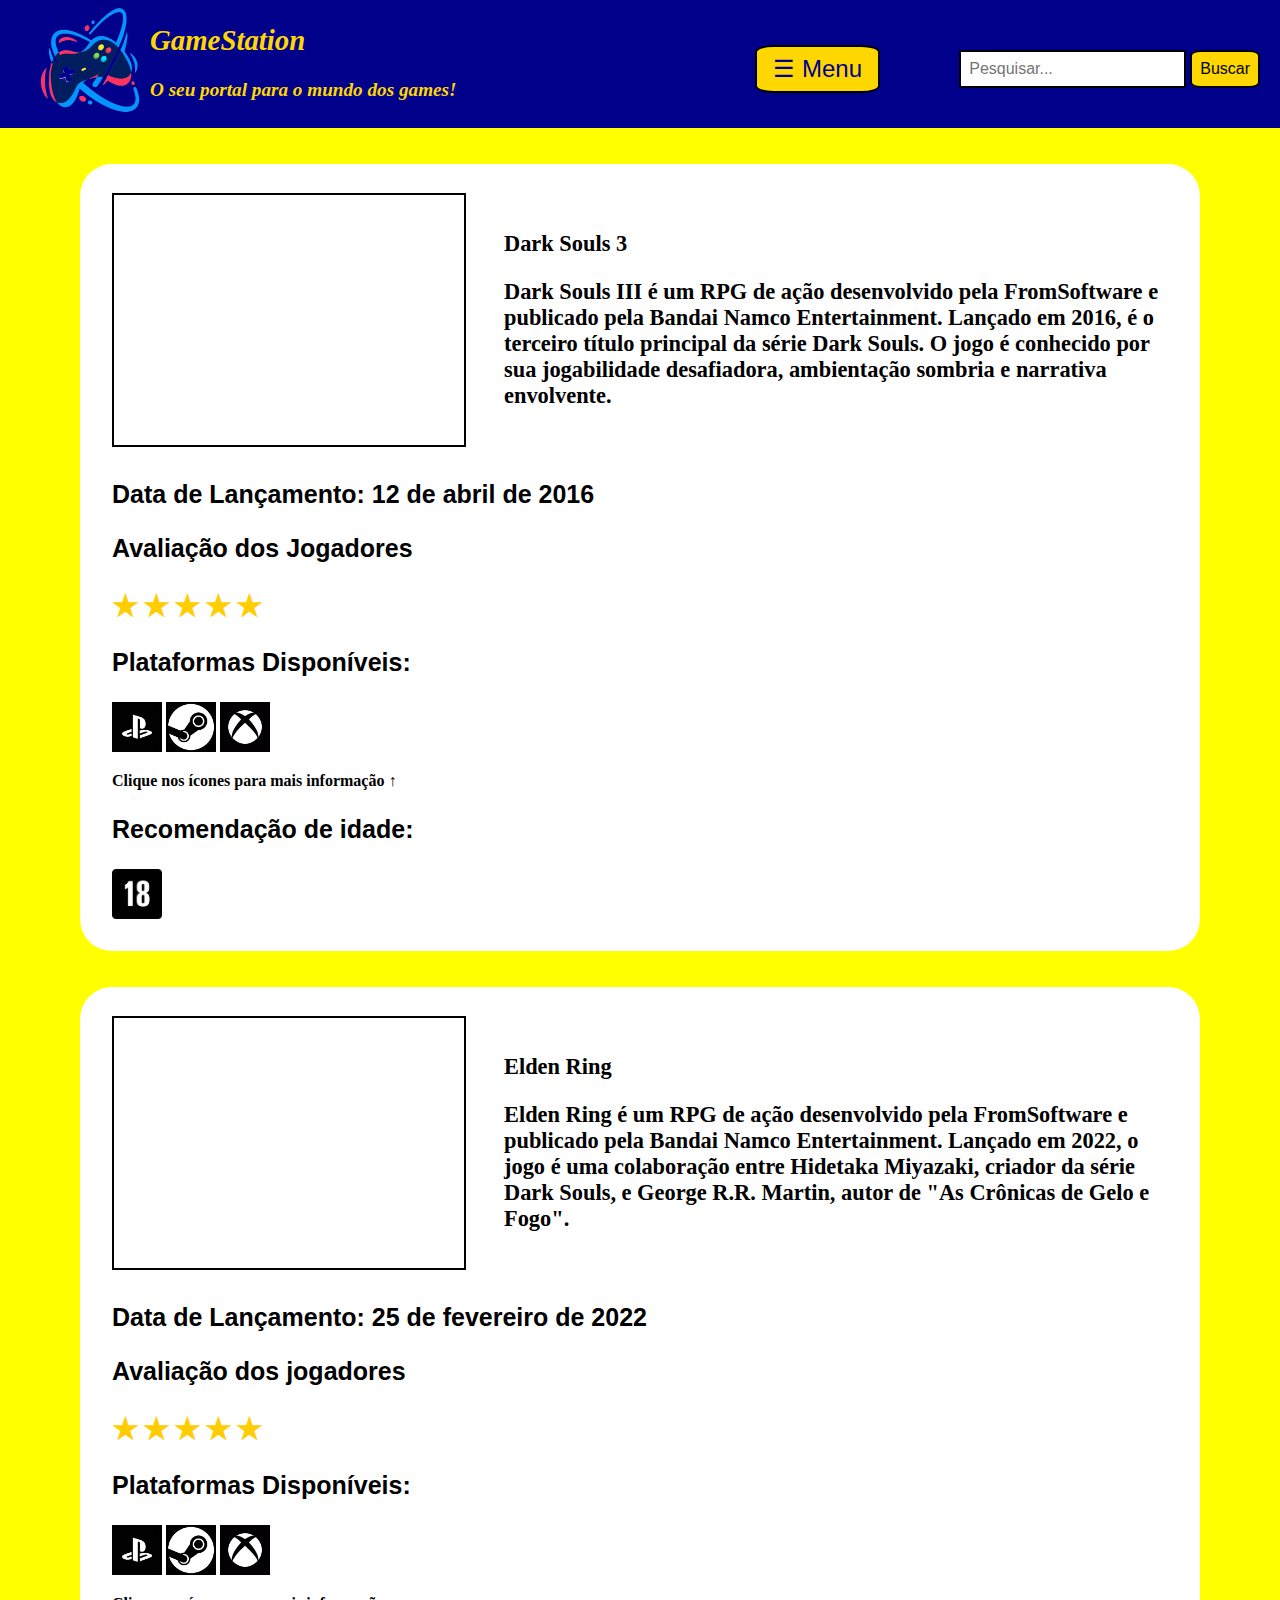
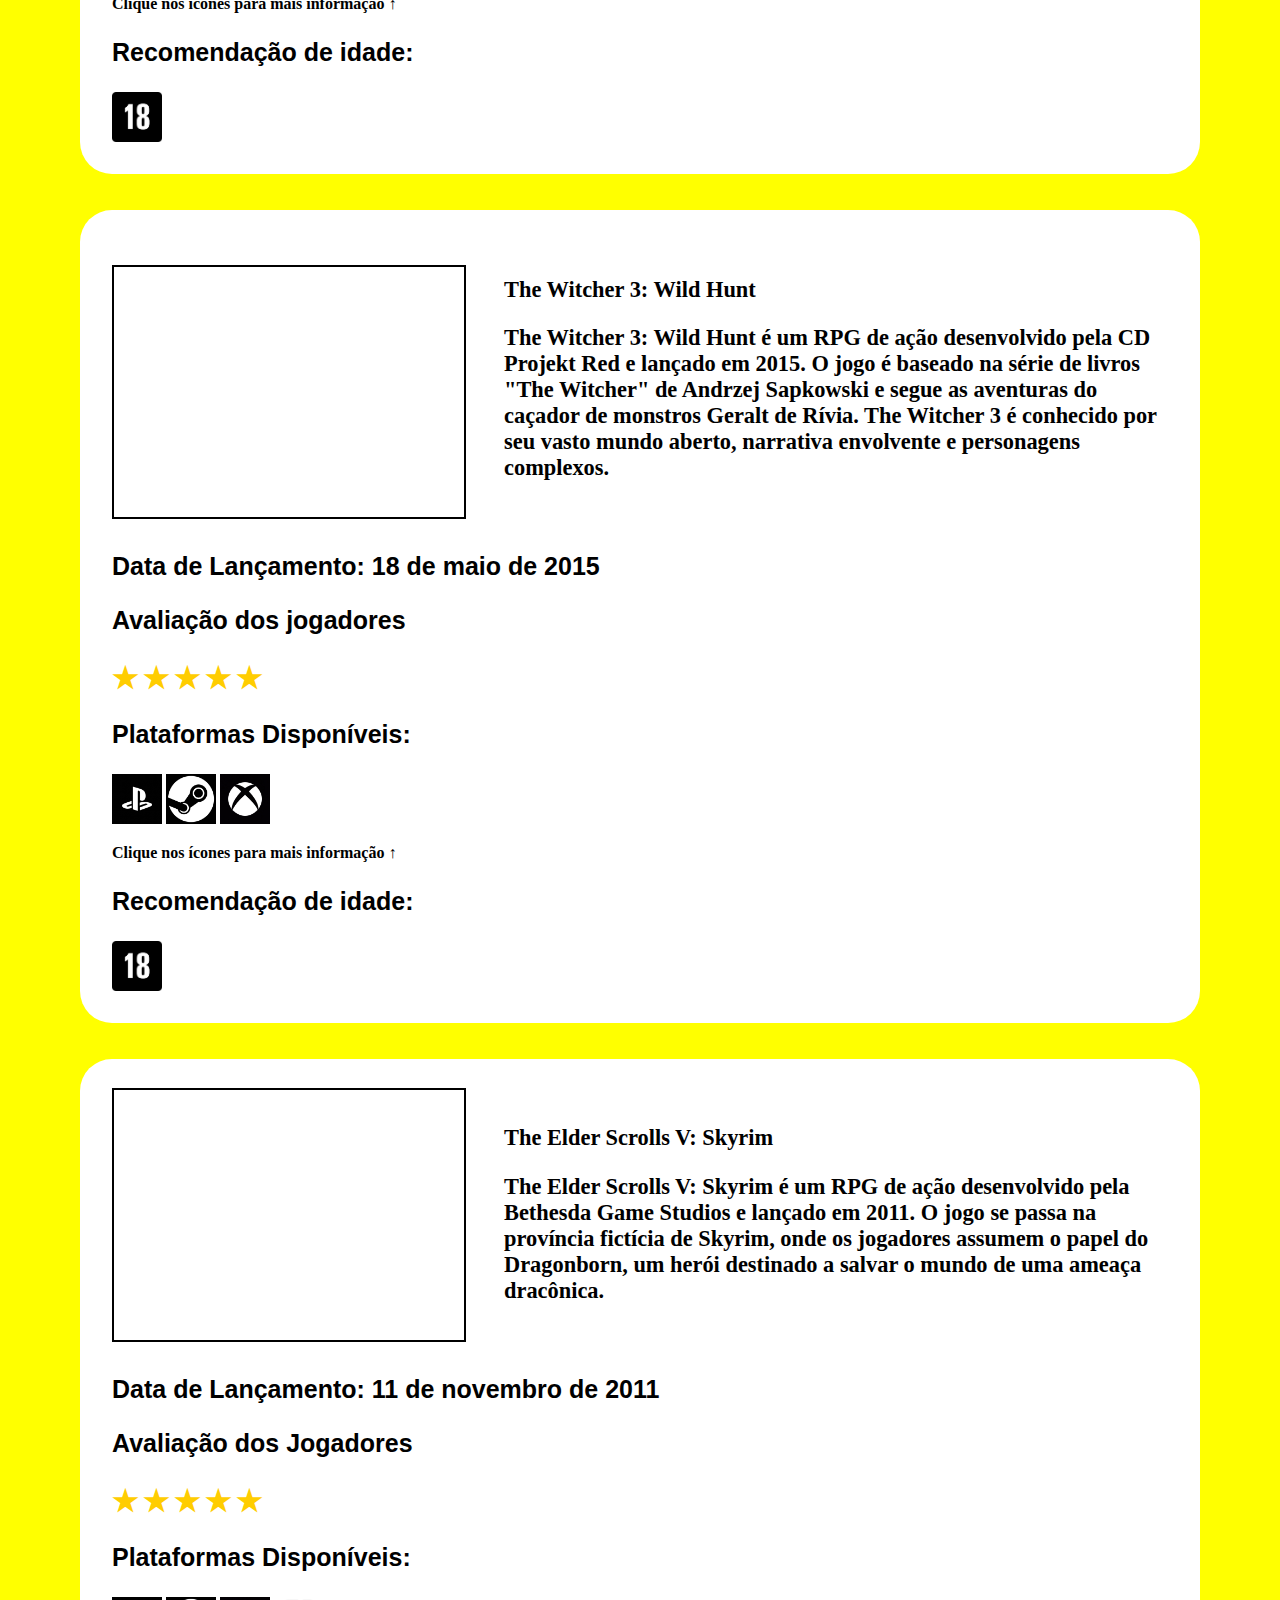
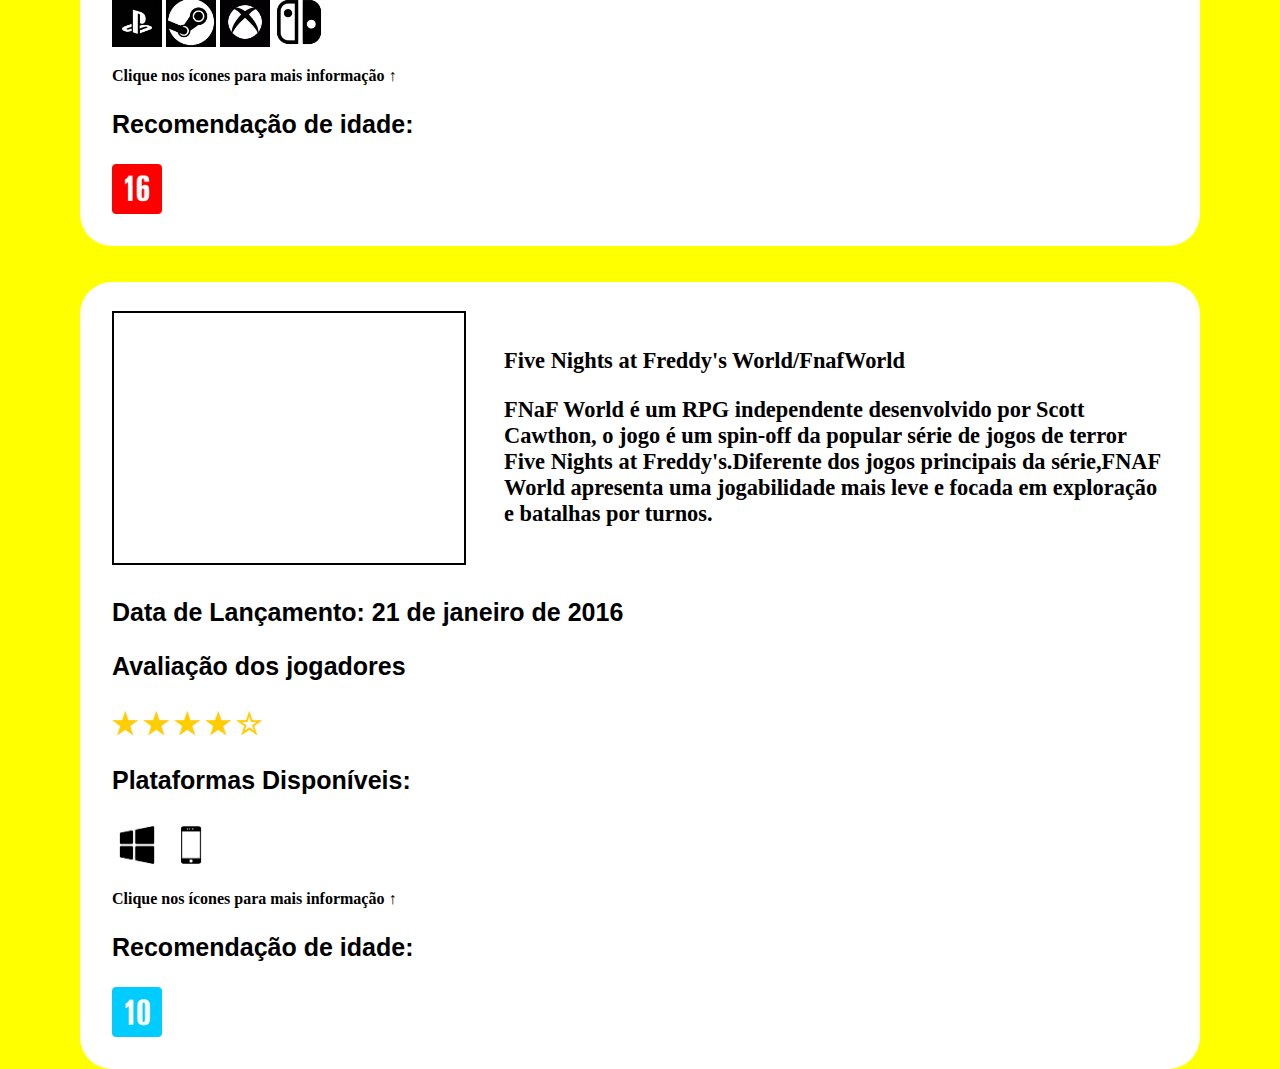
<file: GameStation Alterações 2.8/src/html/jogos de rpg.html>
<html>

<html lang= "pt-br">

<head>
<meta charset="utf-8">
<title>GameStation</title>

<link rel="stylesheet" type="text/css" href="../css/estilos.css">

</head>

<body>


	<header  id="cabeçalho">
		<img id="gamepad" src="../img/gamepad1.png" alt="Gamepad" width="200" height="160">
		<h1 id="títulocabeçalho">GameStation</h1>
		<h3 id="h3-cabeçalho"><em>O seu portal para o mundo dos games!</em></h3>

		<button id="botão-menu" onclick="abrirMenuLateral()">☰ Menu</button>

        <script>
			//Função para abrir e fechar menu lateral na página
			function abrirMenuLateral() {
				document.getElementById('menu-lateral').style.width = '250px';

			}

			function fecharMenuLateral() {

				document.getElementById('menu-lateral').style.width = '0';
			}

		  </script>
		
		<form id="barra-pesquisa" onsubmit="return buscarPagina(event)">
  			<input id="barra-pesquisa-input" type="search" name="q" placeholder="Pesquisar...">
  			<button id="barra-pesquisa-button" type="submit">Buscar</button>
		</form>

		<script>

			// Função para buscar a página com base no termo pesquisado
			function buscarPagina(event) {

				event.preventDefault();
			    const termo = document.getElementById('barra-pesquisa-input').value.trim().toLowerCase();
			
				if(termo) {

					window.location.href = termo + '.html'
				}
			}

		</script>
    </header>
    <br><br>

    <a href="DarkSouls.html" style="text-decoration: none; color: black;">
<section  class="jogos">

<h2 class="textos-pesquisa-jogos">Dark Souls 3</h2>

<p class="textos-pesquisa-jogos">Dark Souls III é um RPG de ação desenvolvido pela FromSoftware e publicado pela Bandai Namco Entertainment. Lançado em 2016, é o terceiro título principal da série Dark Souls. O jogo é conhecido por sua jogabilidade desafiadora, ambientação sombria e narrativa envolvente.</p>

<div id="slider">

<img src="../img/dark.jpg" alt="Imagem 1" class="slide slide1">
<img src="../img/dark 2.jpg" alt="Imagem 2" class="slide slide2"> 
<img src="../img/dark 3.jpg" alt="Imagem 3" class="slide slide3">

</div>

<p style="font-family: Verdana, Geneva, Tahoma, sans-serif; font-size: 25px;">Data de Lançamento: 12 de abril de 2016</p> 


<div class="estrelas-nao-interativas">

<p style="font-family: Verdana, Geneva, Tahoma, sans-serif; font-size: 25px;">Avaliação dos Jogadores</p>

<div class="estrelas-nao-interativas" title="5.0">
	<span class="estrela">&#9733;</span> 
	<span class="estrela">&#9733;</span>
	<span class="estrela">&#9733;</span>
	<span class="estrela">&#9733;</span> 
	<span class="estrela">&#9733;</span>
	</div>

</div>

<div class="Ícones de Plataformas">

	<p style="font-family: Verdana, Geneva, Tahoma, sans-serif; font-size: 25px;">Plataformas Disponíveis:</p>

<a href="https://store.playstation.com/pt-br/product/UP0700-CUSA03388_00-DARKSOULS3000000" title="PlayStation " target="_blank"><img src="../img/Playstation.jpeg" alt="Ícone de plataformas" width="50" height="50"></a>
<a href="https://store.steampowered.com/app/374320/DARK_SOULS_III/" title="Steam" target="_blank"><img src="../img/Steam.jpeg" alt="Ícone de plataformas" width="50" height="50"></a>
<a href="https://www.xbox.com/pt-BR/games/store/dark-souls-iii-deluxe-edition/C23CWXL81H3L/0001" title="Xbox" target="_blank"><img src="../img/Xbox.jpeg" alt="Ícone de plataformas" width="50" height="50"></a>

<p>Clique nos ícones para mais informação &uarr;</p>

</div>

<p style="font-family: Verdana, Geneva, Tahoma, sans-serif; font-size: 25px;">Recomendação de idade:</p>

<img src="../img/18 anos.png" title="Idade de 18 anos" alt="Ícones de Idade" width="50" height="50">

</section>
	</a>
<br><br>

<a href="EldenRing.html" style="text-decoration: none; color: black;">
<section  class="jogos">

<h2 class="textos-pesquisa-jogos">Elden Ring</h2>

<p class="textos-pesquisa-jogos">Elden Ring é um RPG de ação desenvolvido pela FromSoftware e publicado pela Bandai Namco Entertainment. Lançado em 2022, o jogo é uma colaboração entre Hidetaka Miyazaki, criador da série Dark Souls, e George R.R. Martin, autor de "As Crônicas de Gelo e Fogo".</p>

<div id="slider">

<img src="../img/ring.jpg" alt="Imagem 1" class="slide slide1">
<img src="../img/ring 2.jpg" alt="Imagem 2" class="slide slide2">
<img src="../img/ring 3.jpg" alt="Imagem 3" class="slide slide3">

</div>

<div>

<p style="font-family: Verdana, Geneva, Tahoma, sans-serif; font-size: 25px;">Data de Lançamento: 25 de fevereiro de 2022</p>

<div class="estrelas-nao-interativas">
	<p style="font-family: Verdana, Geneva, sans-serif; font-size: 25px;">Avaliação dos jogadores</p>

	<div class="estrelas-nao-interativas" title="5.0">
		<span class="estrela">&#9733;</span> 
		<span class="estrela">&#9733;</span>
		<span class="estrela">&#9733;</span>
		<span class="estrela">&#9733;</span> 
		<span class="estrela">&#9733;</span>
		   </div>
</div>

<p style="font-family: Verdana, Geneva, Tahoma, sans-serif; font-size: 25px;">Plataformas Disponíveis:</p>

<a href="https://store.playstation.com/pt-br/product/UP0700-PPSA04610_00-ELDENRING0000000" title="PlayStation" target="_blank"><img src="../img/Playstation.jpeg" alt="Ícone de plataformas" width="50" height="50"></a>
<a href="https://store.steampowered.com/app/1245620/ELDEN_RING/" title="Steam" target="_blank"><img src="../img/Steam.jpeg" alt="Ícone de plataformas" width="50" height="50"></a>
<a href="https://www.xbox.com/pt-BR/games/store/elden-ring/9P3J32CTXLRZ/0010" title="Xbox" target="_blank"><img src="../img/Xbox.jpeg" alt="Ícone de plataformas" width="50" height="50"></a>

<p>Clique nos ícones para mais informação &uarr;</p>

</div>

<p style="font-family: Verdana, Geneva, Tahoma, sans-serif; font-size: 25px;">Recomendação de idade:</p>

<img src="../img/18 anos.png" title="Idade de 18 anos" alt="Ícones de Idade" width="50" height="50">

</section>
	</a>
<br><br>

<a href="TheWitcher3.html" style="text-decoration: none; color: black;">
<section class="jogos">

<h2 class="textos-pesquisa-jogos">The Witcher 3: Wild Hunt</h2>

<p class="textos-pesquisa-jogos">The Witcher 3: Wild Hunt é um RPG de ação desenvolvido pela CD Projekt Red e lançado em 2015. O jogo é baseado na série de livros "The Witcher" de Andrzej Sapkowski e segue as aventuras do caçador de monstros Geralt de Rívia. The Witcher 3 é conhecido por seu vasto mundo aberto, narrativa envolvente e personagens complexos.</p>

<div id="slider">

<img src="../img/witcher 1.jpg" alt="Imagem 1" class="slide slide1">
<img src="../img/witcher 2.jpg" alt="Imagem 2" class="slide slide2">
<img src="../img/witcher 3.jpg" alt="Imagem 3" class="slide slide3">

</div>

<div>

<p style="font-family: Verdana, Geneva, Tahoma, sans-serif; font-size: 25px;">Data de Lançamento: 18 de maio de 2015</p>

<div class="estrelas-nao-interativas">
	<p style="font-family: Verdana, Geneva, sans-serif; font-size: 25px;">Avaliação dos jogadores</p>

	<div class="estrelas-nao-interativas" title="5.0">
 <span class="estrela">&#9733;</span> 
 <span class="estrela">&#9733;</span>
 <span class="estrela">&#9733;</span>
 <span class="estrela">&#9733;</span> 
 <span class="estrela">&#9733;</span>
	</div>

</div>

<p style="font-family: Verdana, Geneva, Tahoma, sans-serif; font-size: 25px;">Plataformas Disponíveis:</p>

<a href="https://store.playstation.com/pt-br/product/UP4497-PPSA10407_00-00000000000000N2" title="PlayStation" target="_blank"><img src="../img/Playstation.jpeg" alt="Ícone de plataformas" width="50" height="50"></a>
<a href="https://store.steampowered.com/app/292030/The_Witcher_3_Wild_Hunt/" title="Steam" target="_blank"><img src="../img/Steam.jpeg" alt="Ícone de plataformas" width="50" height="50"></a>
<a href="https://www.xbox.com/pt-BR/games/store/the-witcher-3-wild-hunt/BR765873CQJD/0001" title="Xbox" target="_blank"><img src="../img/Xbox.jpeg" alt="Ícone de plataformas" width="50" height="50"></a>

<p>Clique nos ícones para mais informação &uarr;</p>

</div>

<p style="font-family: Verdana, Geneva, Tahoma, sans-serif; font-size: 25px;">Recomendação de idade:</p>

<img src="../img/18 anos.png" title="Idade de 18 anos" alt="Ícones de Idade" width="50" height="50">

</section>
	</a>
<br><br>

<a href="Skyrim.html" style="text-decoration: none; color: black;">
<section class="jogos">

<h2 class="textos-pesquisa-jogos">The Elder Scrolls V: Skyrim</h2>

<p class="textos-pesquisa-jogos">The Elder Scrolls V: Skyrim é um RPG de ação desenvolvido pela Bethesda Game Studios e lançado em 2011. O jogo se passa na província fictícia de Skyrim, onde os jogadores assumem o papel do Dragonborn, um herói destinado a salvar o mundo de uma ameaça dracônica.</p>

<div id="slider">

<img src="../img/sky.jpg" alt="Imagem 1" class="slide slide1">
<img src="../img/sky 2.jpg" alt="Imagem 2" class="slide slide2">
<img src="../img/sky 3.jpg" alt="Imagem 3" class="slide slide3">

</div>

<div>

<p style="font-family: Verdana, Geneva, Tahoma, sans-serif; font-size: 25px;">Data de Lançamento: 11 de novembro de 2011</p>

<p style="font-family: Verdana, Geneva, Tahoma, sans-serif; font-size: 25px;">Avaliação dos Jogadores</p>

<div class="estrelas-nao-interativas" title="5.0">
	<span class="estrela">&#9733;</span> 
	<span class="estrela">&#9733;</span>
	<span class="estrela">&#9733;</span>
	<span class="estrela">&#9733;</span> 
	<span class="estrela">&#9733;</span>
	   </div>
	   
</div>

<p style="font-family: Verdana, Geneva, Tahoma, sans-serif; font-size: 25px;">Plataformas Disponíveis:</p>

<a href="https://store.playstation.com/pt-br/product/UP1003-PPSA03746_00-TESVSKYRIM000000" title="PlayStation" target="_blank"><img src="../img/Playstation.jpeg" alt="Ícone de plataformas" width="50" height="50"></a>
<a href="https://store.steampowered.com/app/489830/The_Elder_Scrolls_V_Skyrim_Special_Edition/" title="Steam" target="_blank"><img src="../img/Steam.jpeg" alt="Ícone de plataformas" width="50" height="50"></a>
<a href="https://www.xbox.com/pt-BR/games/store/the-elder-scrolls-v-skyrim-anniversary-edition-pc-fallout-4-anniversary-edition-bundle/9N9Q9VJF4D4Q/0010" title="Xbox" target="_blank"><img src="../img/Xbox.jpeg" alt="Ícone de plataformas" width="50" height="50"></a>
<a href="https://www.nintendo.com/pt-br/store/products/the-elder-scrolls-v-skyrim-anniversary-edition-switch/" title="Nintendo Switch" target="_blank"><img src="../img/nintendo.jpeg" alt="Ícone de plataformas" width="50" height="50"></a>

<p>Clique nos ícones para mais informação &uarr;</p>

<p style="font-family: Verdana, Geneva, Tahoma, sans-serif; font-size: 25px;">Recomendação de idade:</p>

<img src="../img/16 anos.png" title="Idade de 16 anos" alt="Ícones de Idade" width="50" height="50">

</section>
	</a>
<br><br>

<a href="Five Nights at Freddy's World.html" style="text-decoration: none; color: black;">
<section class="jogos">

<h2 class="textos-pesquisa-jogos">Five Nights at Freddy's World/FnafWorld</h2>

<p class="textos-pesquisa-jogos">FNaF World é um RPG independente desenvolvido por Scott Cawthon, o jogo é um spin-off da popular série de jogos de terror Five Nights at Freddy's.Diferente dos jogos principais da série,FNAF World apresenta uma jogabilidade mais leve e focada em exploração e batalhas por turnos.</p>

<div id="slider">

<img src="../img/fnaf.jpg" alt="Imagem 1" class="slide slide1">
<img src="../img/fnaf 2.jpg" alt="Imagem 2" class="slide slide2">
<img src="../img/fnaf 3.jpg" alt="Imagem 3" class="slide slide3">

</div>

<div>

<p style="font-family: Verdana, Geneva, Tahoma, sans-serif; font-size: 25px;">Data de Lançamento: 21 de janeiro de 2016</p>

<div class="estrelas-nao-interativas">
	<p style="font-family: Verdana, Geneva, sans-serif; font-size: 25px;">Avaliação dos jogadores</p>

	<div class="estrelas-nao-interativas" title="4.3">
 <span class="estrela">&#9733;</span> 
 <span class="estrela">&#9733;</span>
 <span class="estrela">&#9733;</span>
 <span class="estrela">&#9733;</span> 
 <span class="estrela">&#9734;</span>
	</div>

</div>

<p style="font-family: Verdana, Geneva, Tahoma, sans-serif; font-size: 25px;">Plataformas Disponíveis:</p>

<a href="https://gamejolt.com/games/fnaf-world/124921" title="Windows" target="_blank"><img src="../img/Windows.png" alt="Ícone de plataformas" width="50" height="50"></a>
<a href="https://fnaf-world.br.uptodown.com/android" title="Android" target="_blank"><img src="../img/celular.png" alt="Ícone de plataformas" width="50" height="50"></a>

<p>Clique nos ícones para mais informação &uarr;</p>

<p style="font-family: Verdana, Geneva, Tahoma, sans-serif; font-size: 25px;">Recomendação de idade:</p>

<img src="../img/10 anos.png" title="Idade de 10 anos" alt="Ícones de Idade" width="50" height="50">
</file>
<file: GameStation Alterações 2.0/src/css/estilos.css>
body{

    background-color: yellow;
    color: black;
    margin: 0 auto;

}

#cabeçalho{

    background-color: darkblue;
    color: #FFD700;
    padding: 4.0rem;
    margin: 0 auto;

}

#títulocabeçalho{

    text-align: center;
    font-family: verdana;
    font-size: 1.8rem;
    font-style: italic;
    position: absolute;
    left: 150;
    top: 5;

}

#gamepad{

    display: inline-flex;
    position: absolute;
    top: -20;
    left: -10;
    

}

#h3-cabeçalho{

    text-align: center;
    font-family: verdana;
    font-size: 1.2rem;
    position: absolute;
    left: 150;
    top: 60;
    

}

#categorias{

    background-color: white;
    border-width: 1;
    border-style: solid;
    border-radius: 5%;
    padding: 2%;
    padding-bottom: 5%;
    margin: 5%;
    margin-top: 2%;
    text-align: center;

}

#texto-categorias{

    font-family: verdana;
    font-size: 1.6rem;
    color: darkblue;

}

 #icone-corrida{

   
    position: relative;
    left: -175;
    top: 33;
    height: 100px;
    width: 100px;
    margin-top: -40px;
    margin-left: -110px;
}

#barra-pesquisa{

    position: absolute;
    right: 20; 
    top: 50;
    

}

    #barra-pesquisa input{

    padding: 0.5rem;
    font-size: 1rem;
    border: 2px solid black;
    border-radius: 3%;

    }

    #barra-pesquisa button{

        padding: 0.5rem;
        font-size: 1rem;
        border:2px solid black;
        background-color: #FFD700;
        border-radius: 15%;
    }

#ultimas-noticias{

    background-color: white;
    border-width: 1;
    border-style: solid;
    border-radius: 5%;
    padding: 2%;
    padding-bottom: 50%;
    margin: 5%;
    margin-top: 2%;
    text-align: center;

}

#texto-ultimas-noticias{

    font-family: verdana;
    font-size: 1.5rem;
    color: darkblue;

}

#top-páginas-acessadas-do-site{

    background-color: white;
    border-width: 1;
    border-style: solid;
    border-radius: 5%;
    padding: 2%;
    padding-bottom: 50%;
    margin: 5%;
    margin-top: 2%;
    text-align: center;

}

#top-páginas-acessadas{

    font-family: verdana;
    font-size: 1.5rem;
    color: darkblue;

}

#newsletter{

    background-color: white;
    border-width: 1;
    border-style: solid;
    border-radius: 5%;
    padding: 2%;
    padding-bottom: 3%;
    margin: 5%;
    margin-top: 2%;
    text-align: center;
    

}
    #newsletter-title{

    font-family: verdana;
    font-size: 1.5rem;
    color: darkblue;

    }

    .inputs-form{

    padding: 0.5rem;
    font-size: 1rem;
    border: 2px solid black;
    border-radius: 10%;
    }

   

#botão-menu{

    position: absolute;
    top: 45;
    right: 400;
    font-size: 1.5rem;
    background-color: #FFD700;
    color: darkblue;
    border: solid 2px black;
    padding: 0.5rem 1rem;
    border-radius: 15%;
    cursor: pointer;
    

}

#menu-lateral{

    height:100%;
    width:0;
    position: fixed;
    z-index: 1000;
    top:0;
    left:0;
    background-color: darkblue;
    overflow-x: hidden;
    transition: 0.5s;
    padding-top: 60px;
    border: solid 1px black;
}	

.Botões-laterais {

    align-items: row;
    position: absolute;
    background-color: #FFD700;
    font-size: 1.2rem;
    left: 30;
    padding: 0.3rem 0.7rem;
    border-radius: 10%;
    border: solid 2px black;
    font-family: verdana;
}

#lista-categorias{

    display: flex; /* Alinha os itens horizontalmente */
    overflow-x: auto; /* Habilita a rolagem horizontal */
    gap: 1rem; /* Espaçamento entre os itens */
    padding: 1rem; 
    scroll-behavior: smooth; /* Rolagem suave */
    border: 3px solid black;
    font-size: 1.4rem;
    

}

.categoria {

    flex: 0 0 auto; /* Impede que os itens encolham ou cresçam */
    background-color: #FFD700;
    color: darkblue;
    padding: 2rem;
    padding-top: 1.5rem;
    padding-bottom: 1.5rem;
    border: 2px solid black;
    border-radius: 10%;
    text-align: center;
    text-decoration: none; /* Remove o sublinhado dos links */
    font-family: verdana;
    font-weight: bold;
    transition: transform 0.2s ease;
  
    min-width: 200px; /* Largura mínima para cada categoria */
    cursor: pointer;
}
   .categoria:hover{

    transform: scale(1.05); /* Aumenta ligeiramente o tamanho ao passar o mouse */
    background-color: darkblue; /* Muda a cor de fundo ao passar o mouse */
    color: #FFD700; /* Muda a cor do texto ao passar o mouse */

    }

   
    

#rodapé{

    background-color: darkblue;
    color: #FFD700;
    padding: 1.0rem;
    text-align: center;
    margin-top: 2%;
    border-top: solid 1px black;

}


.jogos{

    background-color: white;
    margin-left: 5.0rem;
    margin-right:5.0rem;
    font-weight: bold;
    border-width: 2px;
    border-radius: 2.0rem;
    padding: 2.0rem;
    
   
    
}

.textos-pesquisa-jogos{

    font-family: verdana;
    font-size: 1.4rem;
    margin-left: 24.5rem;
    margin-bottom: 0.5rem;
    position:relative;
    top: 1.0rem;
    

}

.imagens-pesquisa-jogos{

    border-width:1px;
    border-radius: 2.0rem;
    margin-top: -9.0rem;

   

}



#slider {
  width: 350px;
  height: 250px;
  position: relative;
  overflow: hidden;
  border: 2px solid black;
  bottom: 120px;
  margin-bottom: -7.0rem;
  margin-top: -5.5rem;
}

#slider .slide {
  position: absolute;
  width: 100%;
  height: 100%;
  opacity: 0;
  animation: fade 10s infinite;
  object-fit: cover;
}

#slider .slide1 {
  animation-delay: 0s; 
}
#slider .slide2 {
  animation-delay: 3s;
}

#slider .slide3 {
  animation-delay: 5s;
}
/* Animação de fade */
@keyframes fade {
  0%   { opacity: 1; }
  45%  { opacity: 1; }
  50%  { opacity: 0; }
  95%  { opacity: 0; }
  100% { opacity: 1; }

}

.estrelas-nao-interativas .estrela {
  color: #ffcd00; /* Cor da estrela */
  font-size: 30px; /* Tamanho da estrela */
}

.estrelas-nao-interativas .estrela-vazia {
  color: #cccccc; /* Cor da estrela vazia */
  font-size: 20px;
  
}
</file>
<file: GameStation Alterações 2.8/src/css/estilos.css>
body{

    background-color: yellow;
    color: black;
    margin: 0 auto;

}

#cabeçalho{

    background-color: darkblue;
    color: #FFD700;
    padding: 4.0rem;
    margin: 0 auto;

}

#títulocabeçalho{

    text-align: center;
    font-family: verdana;
    font-size: 1.8rem;
    font-style: italic;
    position: absolute;
    left: 150;
    top: 5;

}

#gamepad{

    display: inline-flex;
    position: absolute;
    top: -20;
    left: -10;
    

}

#h3-cabeçalho{

    text-align: center;
    font-family: verdana;
    font-size: 1.2rem;
    position: absolute;
    left: 150;
    top: 60;
    

}

#categorias{

    background-color: white;
    border-width: 1;
    border-style: solid;
    border-radius: 5%;
    padding: 2%;
    padding-bottom: 5%;
    margin: 5%;
    margin-top: 2%;
    text-align: center;

}

#texto-categorias{

    font-family: verdana;
    font-size: 1.6rem;
    color: darkblue;

}

 #icone-corrida{

   
    position: relative;
    left: -175;
    top: 33;
    height: 100px;
    width: 100px;
    margin-top: -40px;
    margin-left: -110px;
}

#barra-pesquisa{

    position: absolute;
    right: 20; 
    top: 50;
    

}

    #barra-pesquisa input{

    padding: 0.5rem;
    font-size: 1rem;
    border: 2px solid black;
    border-radius: 3%;

    }

    #barra-pesquisa button{

        padding: 0.5rem;
        font-size: 1rem;
        border:2px solid black;
        background-color: #FFD700;
        border-radius: 15%;
    }

#ultimas-noticias{

    background-color: white;
    border-width: 1;
    border-style: solid;
    border-radius: 5%;
    padding: 2%;
    padding-bottom: 50%;
    margin: 5%;
    margin-top: 2%;
    text-align: center;

}

#texto-ultimas-noticias{

    font-family: verdana;
    font-size: 1.5rem;
    color: darkblue;

}

#top-páginas-acessadas-do-site{

    background-color: white;
    border-width: 1;
    border-style: solid;
    border-radius: 5%;
    padding: 2%;
    padding-bottom: 50%;
    margin: 5%;
    margin-top: 2%;
    text-align: center;

}

#top-páginas-acessadas{

    font-family: verdana;
    font-size: 1.5rem;
    color: darkblue;

}

#newsletter{

    background-color: white;
    border-width: 1;
    border-style: solid;
    border-radius: 5%;
    padding: 2%;
    padding-bottom: 3%;
    margin: 5%;
    margin-top: 2%;
    text-align: center;
    

}
    #newsletter-title{

    font-family: verdana;
    font-size: 1.5rem;
    color: darkblue;

    }

    .inputs-form{

    padding: 0.5rem;
    font-size: 1rem;
    border: 2px solid black;
    border-radius: 10%;
    }

   

#botão-menu{

    position: absolute;
    top: 45;
    right: 400;
    font-size: 1.5rem;
    background-color: #FFD700;
    color: darkblue;
    border: solid 2px black;
    padding: 0.5rem 1rem;
    border-radius: 15%;
    cursor: pointer;
    

}

#menu-lateral{

    height:100%;
    width:0;
    position: fixed;
    z-index: 1000;
    top:0;
    left:0;
    background-color: darkblue;
    overflow-x: hidden;
    transition: 0.5s;
    padding-top: 60px;
    border: solid 1px black;
}	

.Botões-laterais {

    align-items: row;
    position: absolute;
    background-color: #FFD700;
    font-size: 1.2rem;
    left: 30;
    padding: 0.3rem 0.7rem;
    border-radius: 10%;
    border: solid 2px black;
    font-family: verdana;
}

#lista-categorias{

    display: flex; /* Alinha os itens horizontalmente */
    overflow-x: auto; /* Habilita a rolagem horizontal */
    gap: 1rem; /* Espaçamento entre os itens */
    padding: 1rem; 
    scroll-behavior: smooth; /* Rolagem suave */
    border: 3px solid black;
    font-size: 1.4rem;
    

}

.categoria {

    flex: 0 0 auto; /* Impede que os itens encolham ou cresçam */
    background-color: #FFD700;
    color: darkblue;
    padding: 2rem;
    padding-top: 1.5rem;
    padding-bottom: 1.5rem;
    border: 2px solid black;
    border-radius: 10%;
    text-align: center;
    text-decoration: none; /* Remove o sublinhado dos links */
    font-family: verdana;
    font-weight: bold;
    transition: transform 0.2s ease;
  
    min-width: 200px; /* Largura mínima para cada categoria */
    cursor: pointer;
}
   .categoria:hover{

    transform: scale(1.05); /* Aumenta ligeiramente o tamanho ao passar o mouse */
    background-color: darkblue; /* Muda a cor de fundo ao passar o mouse */
    color: #FFD700; /* Muda a cor do texto ao passar o mouse */

    }

   
    

#rodapé{

    background-color: darkblue;
    color: #FFD700;
    padding: 1.0rem;
    text-align: center;
    margin-top: 2%;
    border-top: solid 1px black;

}


.jogos{

    background-color: white;
    margin-left: 5.0rem;
    margin-right:5.0rem;
    font-weight: bold;
    border-width: 2px;
    border-radius: 2.0rem;
    padding: 2.0rem;
    
   
    
}

.textos-pesquisa-jogos{

    font-family: verdana;
    font-size: 1.4rem;
    margin-left: 24.5rem;
    margin-bottom: 0.5rem;
    position:relative;
    top: 1.0rem;
    

}

.imagens-pesquisa-jogos{

    border-width:1px;
    border-radius: 2.0rem;
    margin-top: -9.0rem;

   

}



#slider {
  width: 350px;
  height: 250px;
  position: relative;
  overflow: hidden;
  border: 2px solid black;
  bottom: 120px;
  margin-bottom: -7.0rem;
  margin-top: -5.5rem;
}

#slider .slide {
  position: absolute;
  width: 100%;
  height: 100%;
  opacity: 0;
  animation: fade 10s infinite;
  object-fit: cover;
}

#slider .slide1 {
  animation-delay: 0s; 
}
#slider .slide2 {
  animation-delay: 3s;
}

#slider .slide3 {
  animation-delay: 5s;
}
/* Animação de fade */
@keyframes fade {
  0%   { opacity: 1; }
  45%  { opacity: 1; }
  50%  { opacity: 0; }
  95%  { opacity: 0; }
  100% { opacity: 1; }

}

.estrelas-nao-interativas .estrela {
  color: #ffcd00; /* Cor da estrela */
  font-size: 30px; /* Tamanho da estrela */
}

.estrelas-nao-interativas .estrela-vazia {
  color: #cccccc; /* Cor da estrela vazia */
  font-size: 20px;
  
}
</file>
